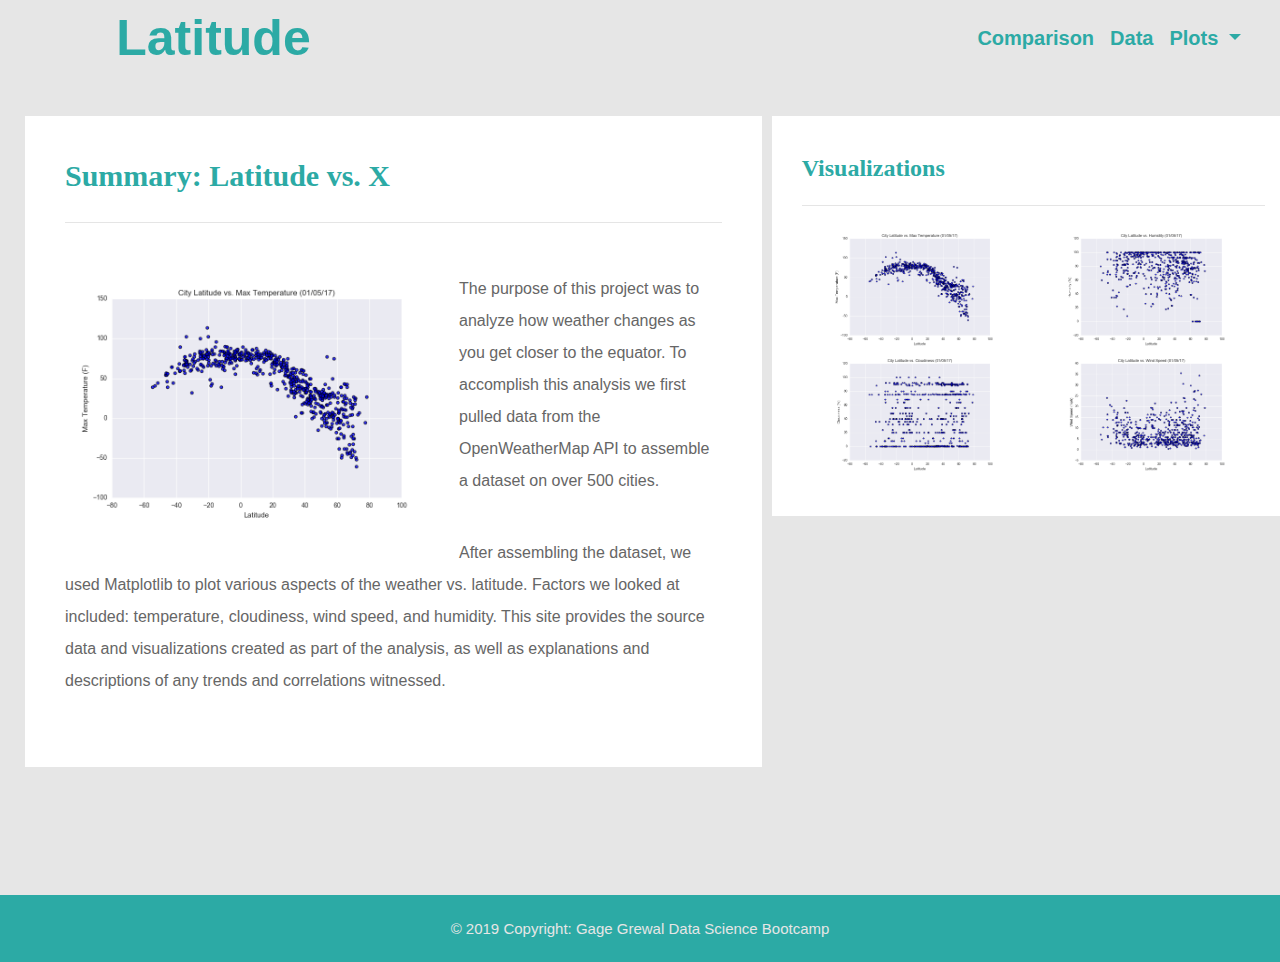
<file: index.html>
<!DOCTYPE html>
<html lang="us-en">

  <head>

    <!--encoding-->
    <meta charset="UTF-8">

    <!--page title-->
    <title>Web Visualization Latitude</title>

    <!--stylesheets-->
    <link rel="stylesheet" href="https://stackpath.bootstrapcdn.com/bootstrap/4.3.1/css/bootstrap.min.css" integrity="sha384-ggOyR0iXCbMQv3Xipma34MD+dH/1fQ784/j6cY/iJTQUOhcWr7x9JvoRxT2MZw1T" crossorigin="anonymous">
    <link rel="stylesheet" href="reset.css">
    <link rel="stylesheet" href="style.css">

  </head>

  <body>
  
    <!-- https://www.w3schools.com/bootstrap4/tryit.asp?filename=trybs_navbar_dropdown&stacked=h -->
  
    <nav class="navbar navbar-expand-sm">
      <div class="container-fluid">
        <a class="navbar-brand" href="index -2.html">Latitude</a>
        <button class="navbar-toggler" type="button" data-toggle="collapse" data-target="#navbarSupportedContent" aria-controls="navbarSupportedContent" aria-expanded="false" aria-label="Toggle navigation">
          <span class="navbar-toggler-icon"></span>
        </button>
        <!-- Links -->
        <div class="collapse navbar-collapse" id="navbarSupportedContent"></div>
        <ul class="navbar-nav mr-auto">

          <li class="nav-item">
            <a class="nav-link" href="comparison.html">Comparison</a>
          </li>
          <li class="nav-item">
            <a class="nav-link" href="data.html">Data</a>
          </li>

        <!-- Dropdown -->
          <li class="nav-item dropdown">
            <a class="nav-link dropdown-toggle" href="#" id="navbardrop" data-toggle="dropdown">
              Plots
            </a>
            <div class="dropdown-menu">
              <a class="dropdown-item" href="visualizations/Max_Temp.html">Max Temperature</a>
              <a class="dropdown-item" href="visualizations/Humidity.html">Humidity</a>
              <a class="dropdown-item" href="visualizations/Cloudiness.html">Cloudiness</a>
              <a class="dropdown-item" href="visualizations/Wind_Speed.html">Wind Speed</a>
            </div>
          </li>

        </ul>
      </div>
    </nav>  

    <!-- content -->
    <div class="content-container container-fluid">
      <div class="row">

        <!-- main content -->
        <main class="col-md-7 col-sm-12">
          <div class="main-padding">
            <h1 class="header">Summary: Latitude vs. X</h1>
            <hr>
            <section class="main-content">
              <img class="main-image" src="Resources/assets/images/Fig1.png" alt="max temperature vs latitude">
              <p>The purpose of this project was to analyze how weather changes as you get closer 
                to the equator. To accomplish this analysis we first pulled data from the 
                OpenWeatherMap API to assemble a dataset on over 500 cities.</p>
              <p>After assembling the dataset, we used Matplotlib to plot various aspects of the 
                weather vs. latitude.  Factors we looked at included: temperature, cloudiness, wind 
                speed, and humidity.  This site provides the source data and visualizations created 
                as part of the analysis, as well as explanations and descriptions of any trends 
                and correlations witnessed.</p>
            </section>
          </div>
        </main>

        <!-- side content -->
        <side class="col-md-5 col-sm-12">
          <div class="side-padding">
            <h2 class="header">Visualizations</h2>
            <hr>
            <section class="container-fluid">
              <div class="row side-row">
                <div class="col-md-6 col-sm-3">
                  <a href="visualizations/Max_Temp.html">
                    <img src="Resources/assets/images/Fig1.png" alt="max temperature vs latitude" class="side-image">
                  </a>
                </div>
                <div class="col-md-6 col-sm-3">
                  <a href="visualizations/Humidity.html">
                    <img src="Resources/assets/images/Fig2.png" alt="humidity vs latitude" class="side-image">
                  </a>
                </div>
                <div class="col-md-6 col-sm-3">
                  <a href="visualizations/Cloudiness.html">
                    <img src="Resources/assets/images/Fig3.png" alt="cloudiness vs latitude" class="side-image">
                  </a>
                </div>
                <div class="col-md-6 col-sm-3">
                  <a href="visualizations/Wind_Speed.html">
                    <img src="Resources/assets/images/Fig4.png" alt="wind speed vs latitude" class="side-image">
                  </a>
                </div>
              </div>
            </section>
          </div>
        </side>

      </div>
    </div>

    <!-- Footer -->
    <footer class="page-footer font-small">
      <!-- Copyright -->
      <div class="footer-copyright text-center py-3">© 2019 Copyright: Gage Grewal Data Science Bootcamp</a>
      </div>
    </footer>

  <!-- Optional JavaScript -->
  <!-- jQuery first, then Popper.js, then Bootstrap JS -->
  <script src="https://code.jquery.com/jquery-3.2.1.slim.min.js" integrity="sha384-KJ3o2DKtIkvYIK3UENzmM7KCkRr/rE9/Qpg6aAZGJwFDMVNA/GpGFF93hXpG5KkN" crossorigin="anonymous"></script>
  <script src="https://cdnjs.cloudflare.com/ajax/libs/popper.js/1.11.0/umd/popper.min.js" integrity="sha384-b/U6ypiBEHpOf/4+1nzFpr53nxSS+GLCkfwBdFNTxtclqqenISfwAzpKaMNFNmj4" crossorigin="anonymous"></script>
  <script src="https://maxcdn.bootstrapcdn.com/bootstrap/4.0.0-beta/js/bootstrap.min.js" integrity="sha384-h0AbiXch4ZDo7tp9hKZ4TsHbi047NrKGLO3SEJAg45jXxnGIfYzk4Si90RDIqNm1" crossorigin="anonymous"></script>

  </body>

</html>
</file>
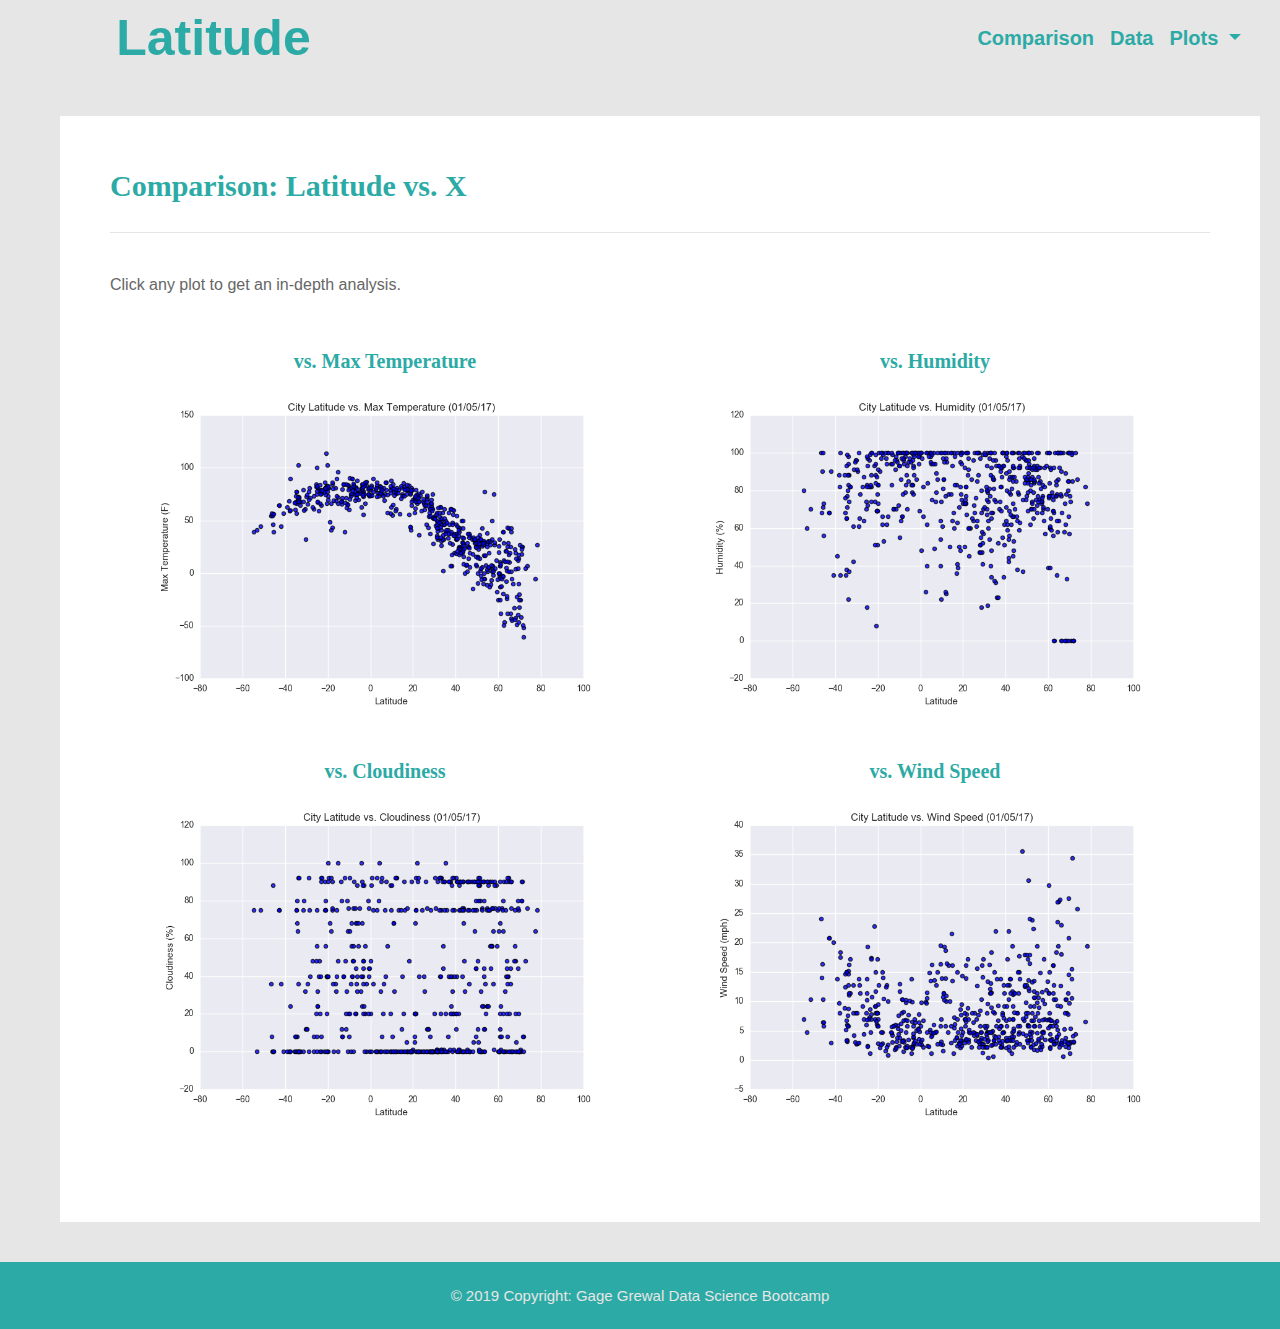
<file: comparison.html>
<!--Comparison Page-->

<!DOCTYPE html>
<html lang="us-en">

  <head>

    <!--encoding-->
    <meta charset="UTF-8">

    <!--page title-->
    <title>Web Visualization Latitude</title>

    <!--stylesheets-->
    <link rel="stylesheet" href="https://stackpath.bootstrapcdn.com/bootstrap/4.3.1/css/bootstrap.min.css" integrity="sha384-ggOyR0iXCbMQv3Xipma34MD+dH/1fQ784/j6cY/iJTQUOhcWr7x9JvoRxT2MZw1T" crossorigin="anonymous">
    <link rel="stylesheet" href="reset.css">
    <link rel="stylesheet" href="style.css">

  </head>

  <body>

    <!-- https://www.w3schools.com/bootstrap4/tryit.asp?filename=trybs_navbar_dropdown&stacked=h -->
  
    <nav class="navbar navbar-expand-sm">
      <div class="container-fluid">
        <a class="navbar-brand" href="index.html">Latitude</a>
        <button class="navbar-toggler" type="button" data-toggle="collapse" data-target="#navbarSupportedContent" aria-controls="navbarSupportedContent" aria-expanded="false" aria-label="Toggle navigation">
          <span class="navbar-toggler-icon"></span>
        </button>
        <!-- Links -->
        <div class="collapse navbar-collapse" id="navbarSupportedContent"></div>
        <ul class="navbar-nav mr-auto">

          <li class="nav-item">
            <a class="nav-link" href="comparison.html">Comparison</a>
          </li>
          <li class="nav-item">
            <a class="nav-link" href="data.html">Data</a>
          </li>

        <!-- Dropdown -->
          <li class="nav-item dropdown">
            <a class="nav-link dropdown-toggle" href="#" id="navbardrop" data-toggle="dropdown">
              Plots
            </a>
            <div class="dropdown-menu">
              <a class="dropdown-item" href="visualizations/Max_Temp.html">Max Temperature</a>
              <a class="dropdown-item" href="visualizations/Humidity.html">Humidity</a>
              <a class="dropdown-item" href="visualizations/Cloudiness.html">Cloudiness</a>
              <a class="dropdown-item" href="visualizations/Wind_Speed.html">Wind Speed</a>
            </div>
          </li>

        </ul>
      </div>
    </nav>  

    <!-- content -->
    <div class="content-container container-fluid">
      <div class="row">

        <!-- main content -->
        <main class="comparison-padding">
            
          <h1 class="header">Comparison: Latitude vs. X</h1>
          <hr>
          <p>Click any plot to get an in-depth analysis.</p>

          <section class="container-fluid">
              <div class="row main-row">
                
                <div class="col-md-6 col-sm-12">
                  <h3 class="header">vs. Max Temperature</h3>
                  <a href="visualizations/Max_Temp.html">
                    <img src="Resources/assets/images/Fig1.png" alt="max temperature vs latitude" class="side-image">
                  </a>

                </div>
                <div class="col-md-6 col-sm-12">
                  <h3 class="header">vs. Humidity</h3>
                  <a href="visualizations/Humidity.html">
                    <img src="Resources/assets/images/Fig2.png" alt="humidity vs latitude" class="side-image">
                  </a>

                </div>
                <div class="col-md-6 col-sm-12">
                  <h3 class="header">vs. Cloudiness</h3>
                  <a href="visualizations/Cloudiness.html">
                    <img src="Resources/assets/images/Fig3.png" alt="cloudiness vs latitude" class="side-image">
                  </a>
 
                </div>
                <div class="col-md-6 col-sm-12">
                  <h3 class="header">vs. Wind Speed</h3>
                  <a href="visualizations/Wind_Speed.html">
                    <img src="Resources/assets/images/Fig4.png" alt="wind speed vs latitude" class="side-image">
                  </a>
                </div>
              </div>
            </section>

        </main>

      </div>
    </div>

    <!-- Footer -->
    <footer class="page-footer font-small">
      <!-- Copyright -->
      <div class="footer-copyright text-center py-3">© 2019 Copyright: Gage Grewal Data Science Bootcamp</a>
      </div>
    </footer>

  <!-- Optional JavaScript -->
  <!-- jQuery first, then Popper.js, then Bootstrap JS -->
  <script src="https://code.jquery.com/jquery-3.2.1.slim.min.js" integrity="sha384-KJ3o2DKtIkvYIK3UENzmM7KCkRr/rE9/Qpg6aAZGJwFDMVNA/GpGFF93hXpG5KkN" crossorigin="anonymous"></script>
  <script src="https://cdnjs.cloudflare.com/ajax/libs/popper.js/1.11.0/umd/popper.min.js" integrity="sha384-b/U6ypiBEHpOf/4+1nzFpr53nxSS+GLCkfwBdFNTxtclqqenISfwAzpKaMNFNmj4" crossorigin="anonymous"></script>
  <script src="https://maxcdn.bootstrapcdn.com/bootstrap/4.0.0-beta/js/bootstrap.min.js" integrity="sha384-h0AbiXch4ZDo7tp9hKZ4TsHbi047NrKGLO3SEJAg45jXxnGIfYzk4Si90RDIqNm1" crossorigin="anonymous"></script>

  </body>

</html>
</file>
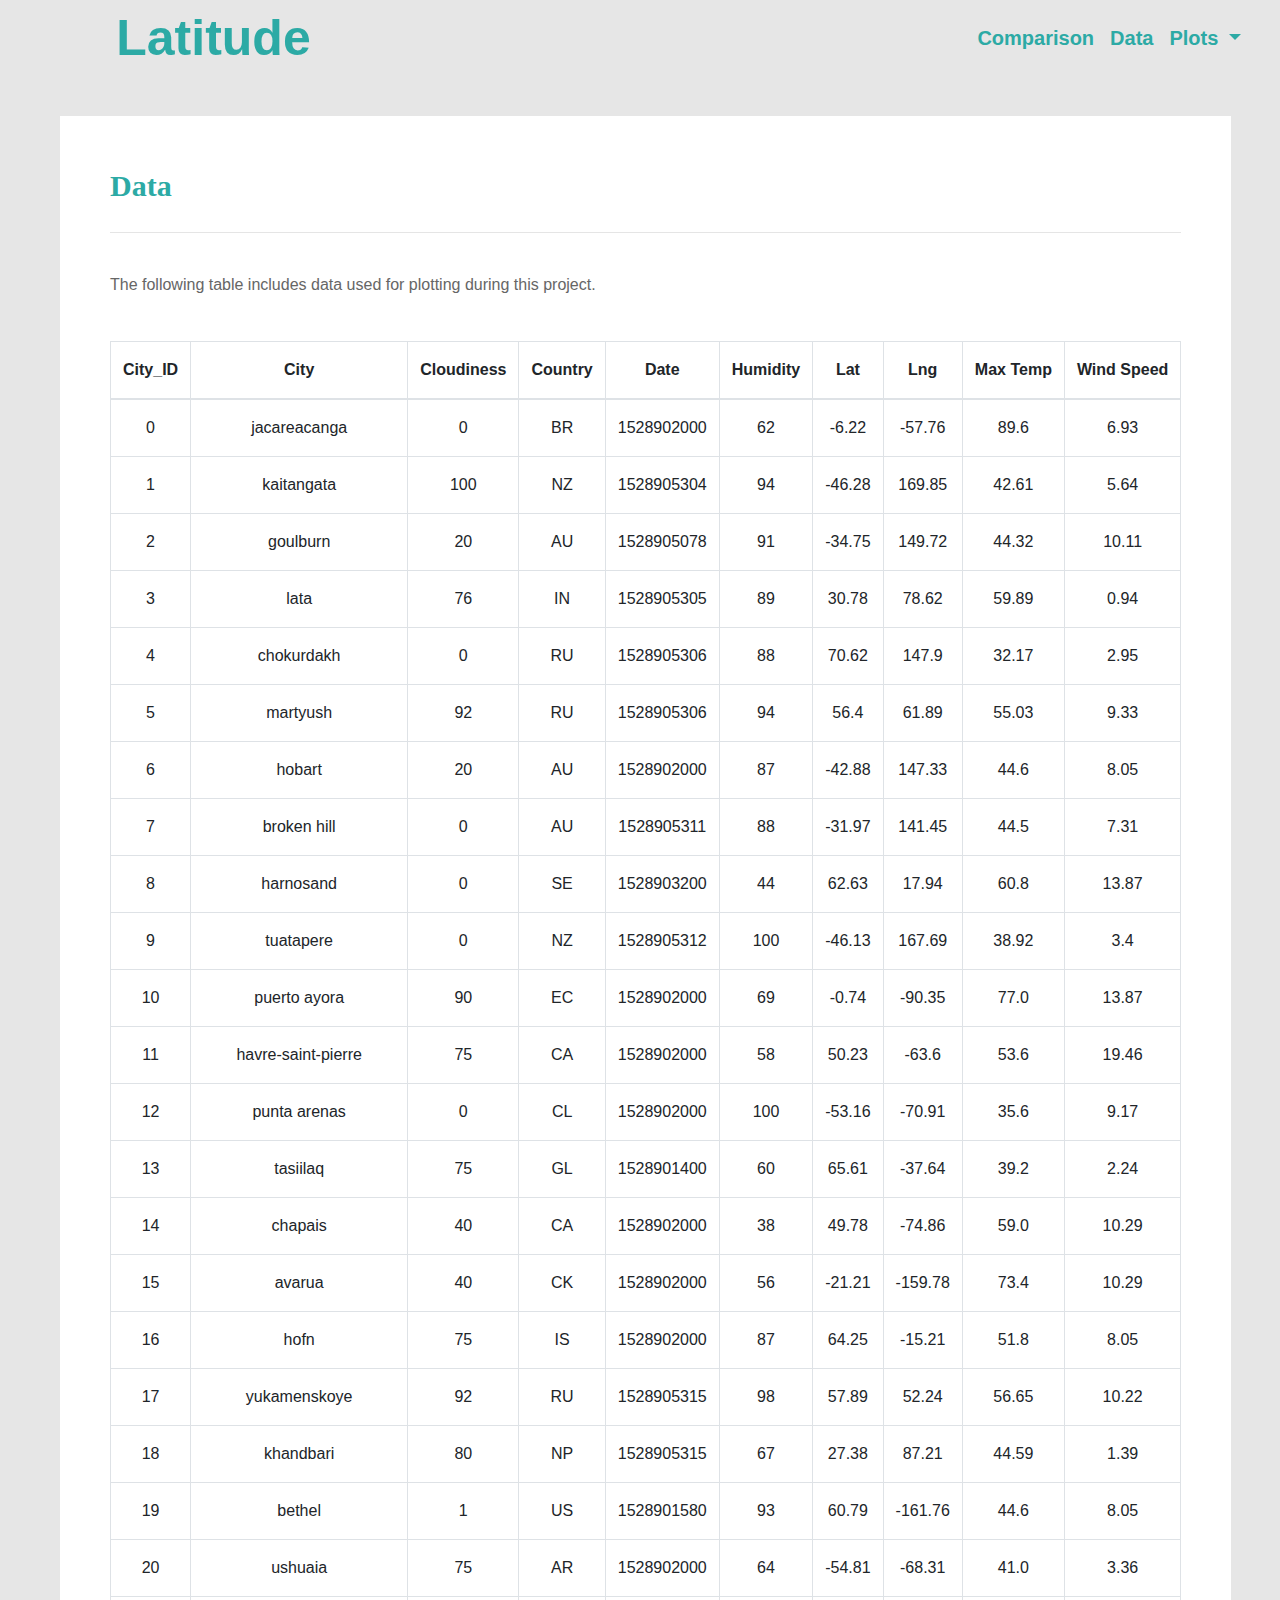
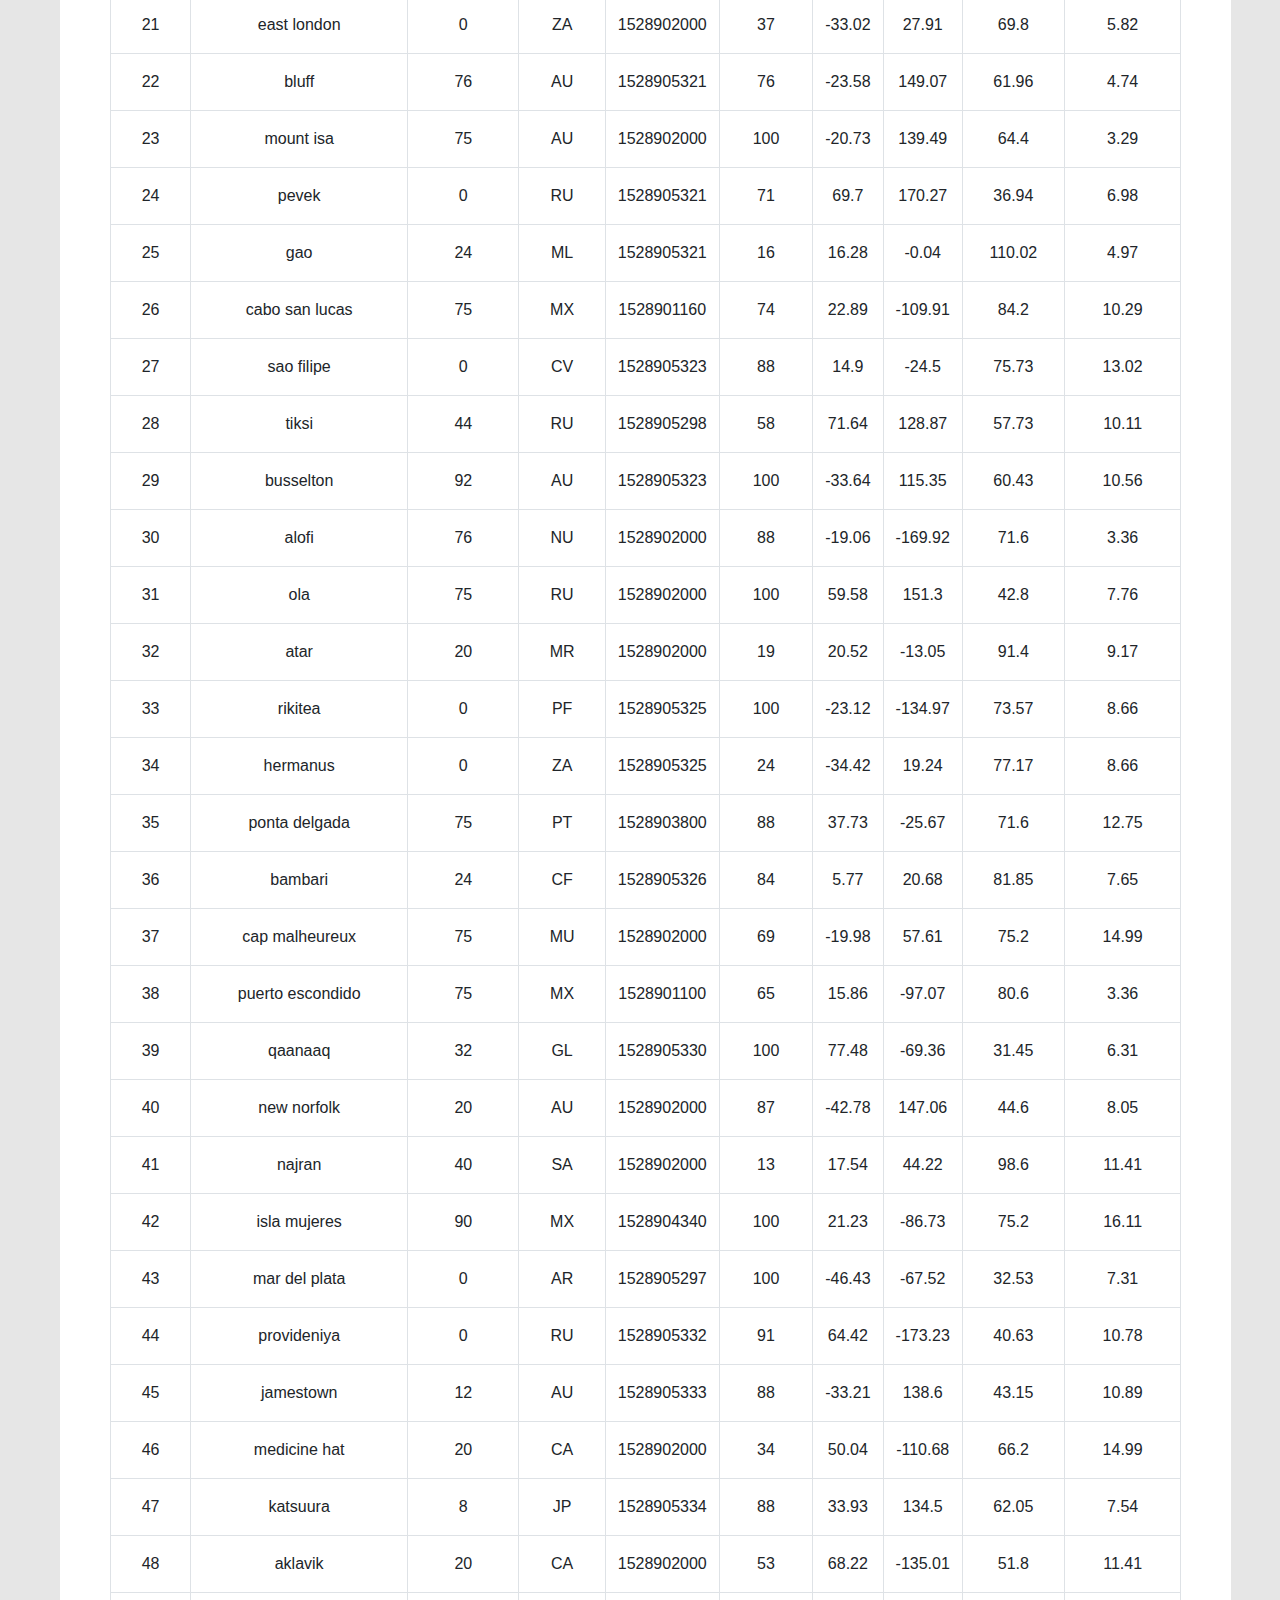
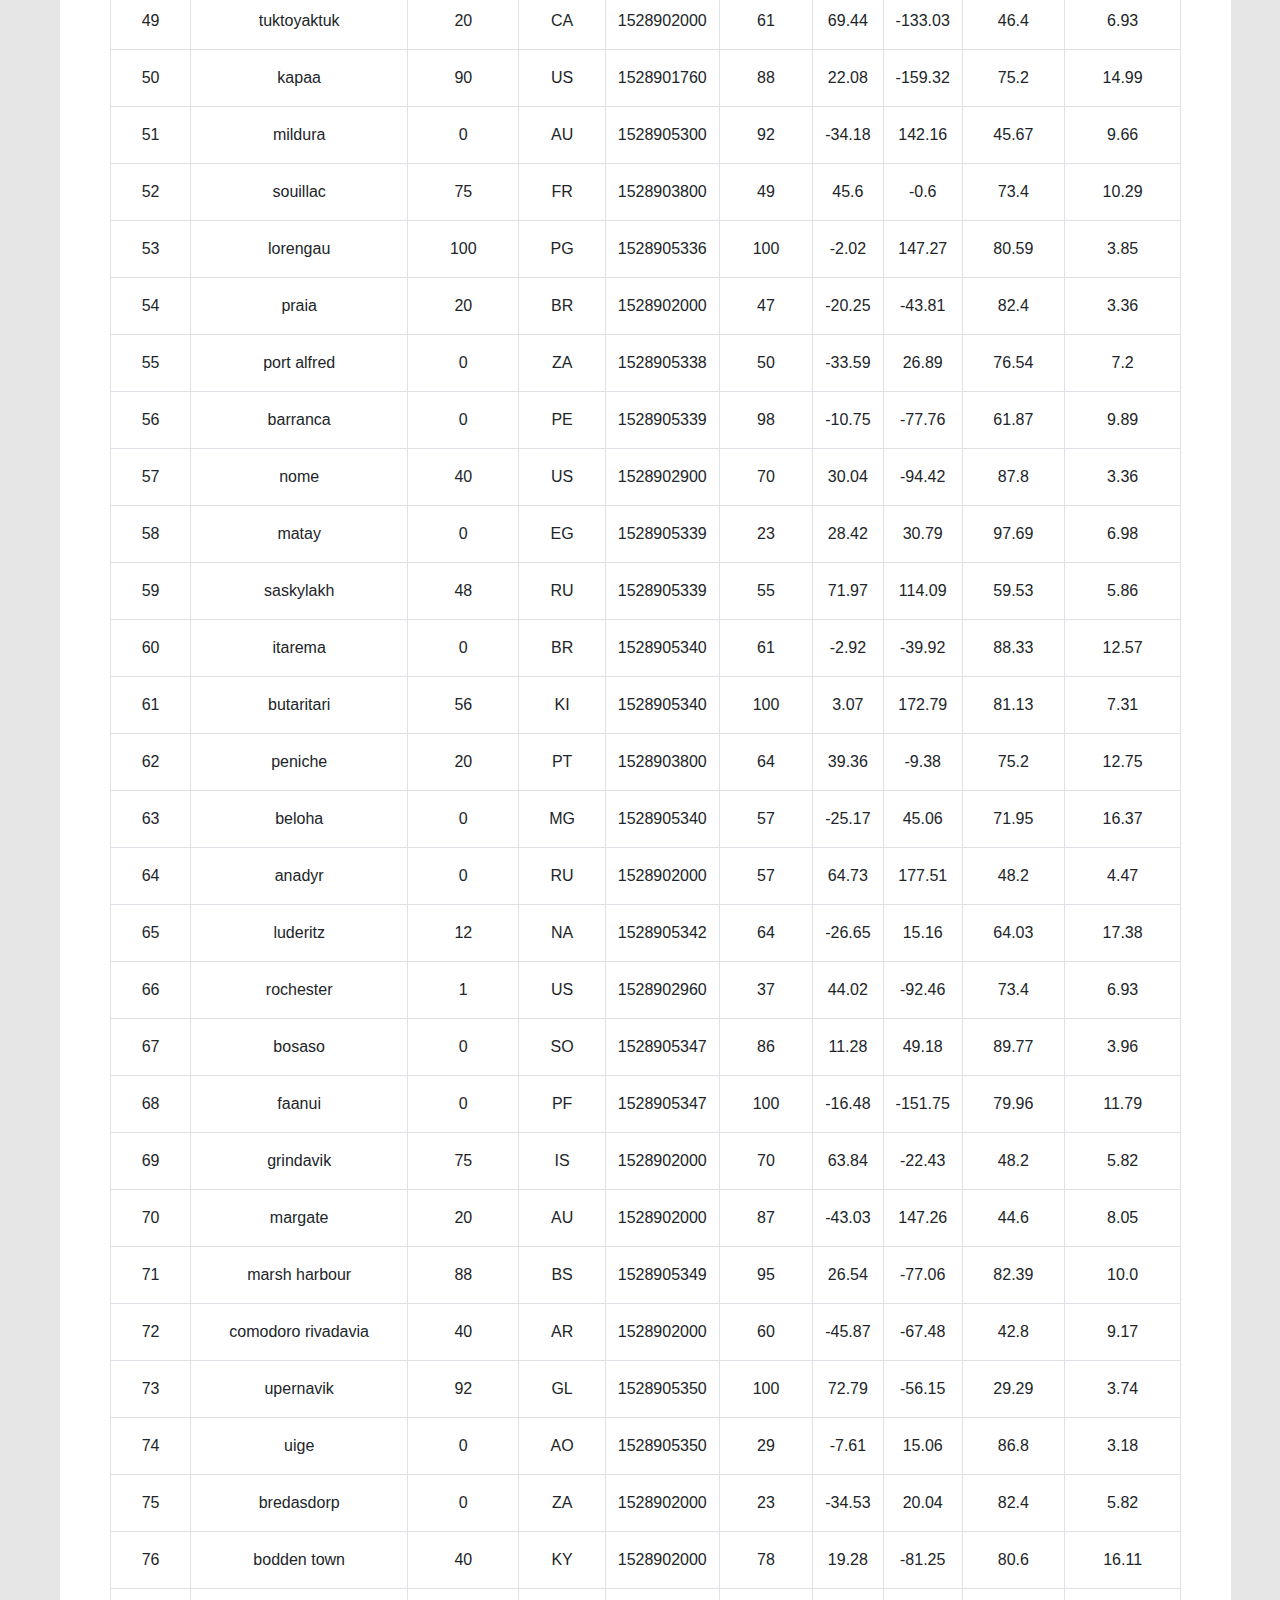
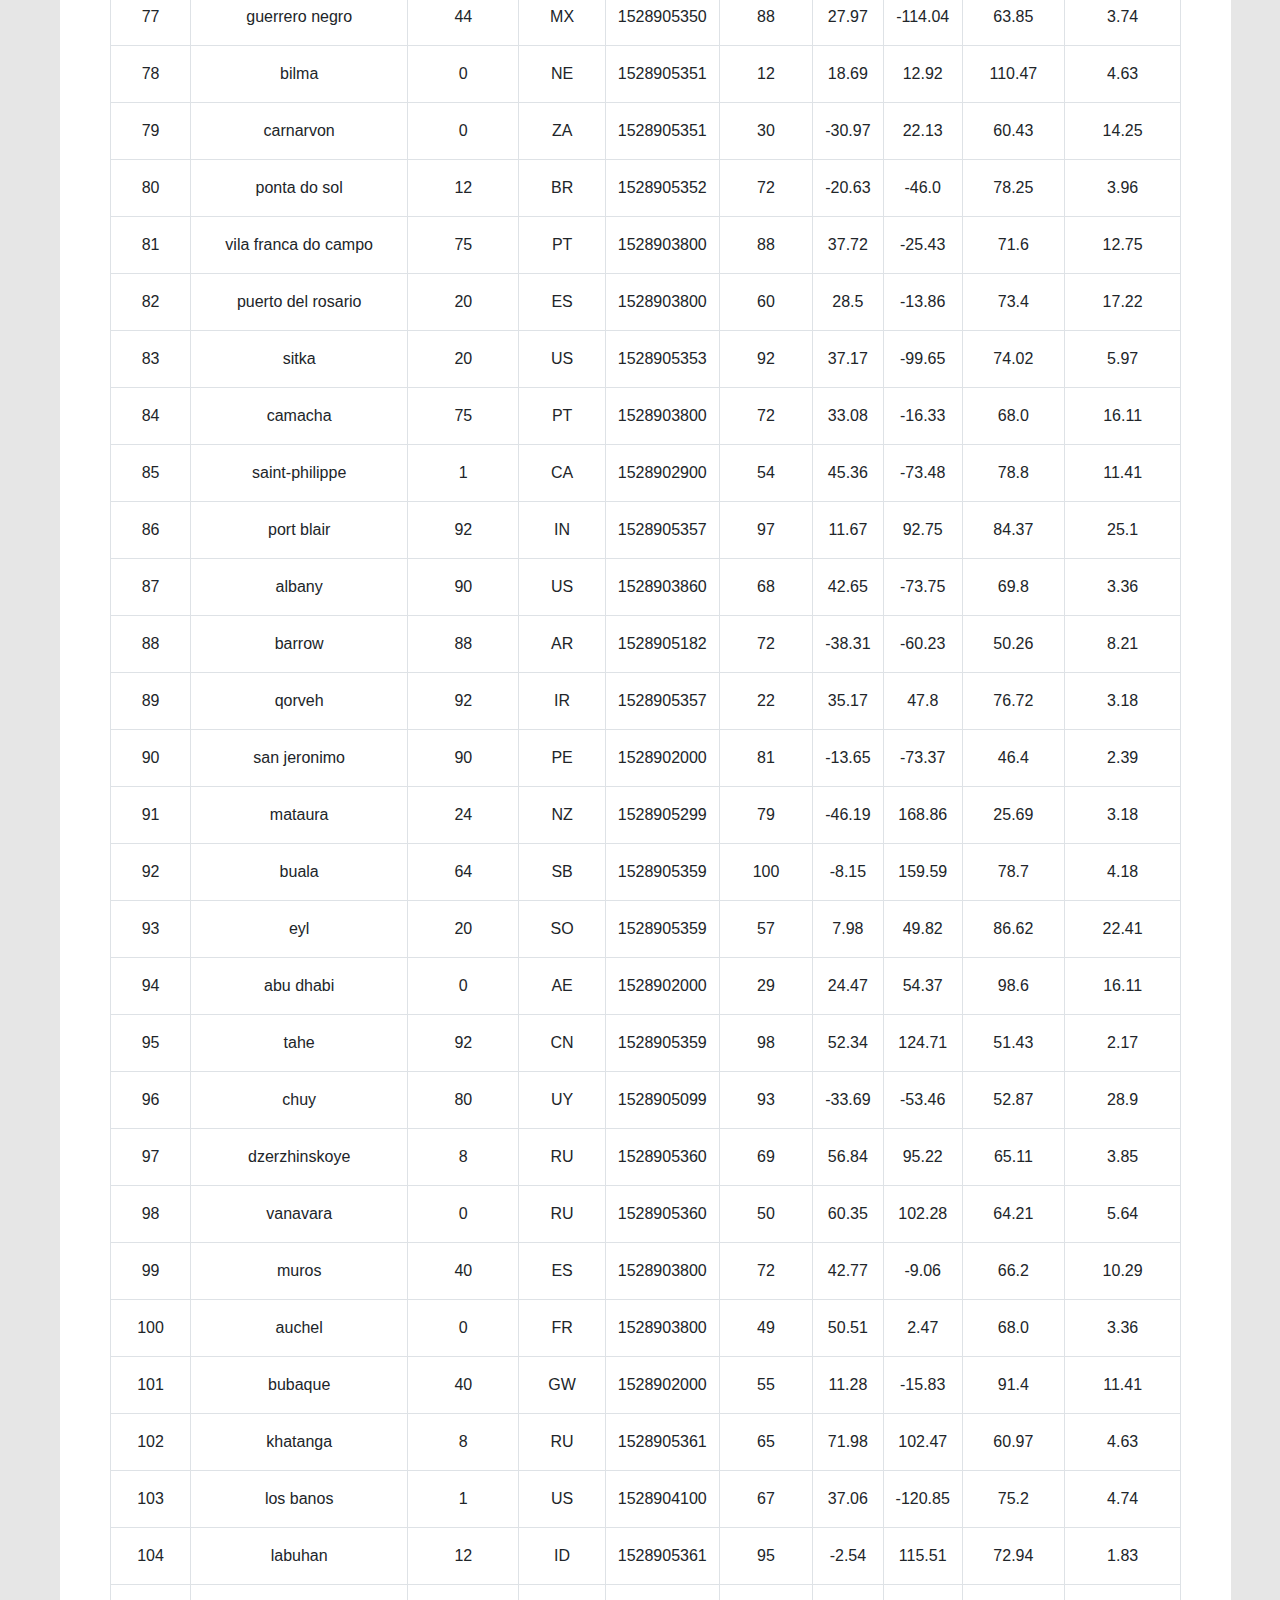
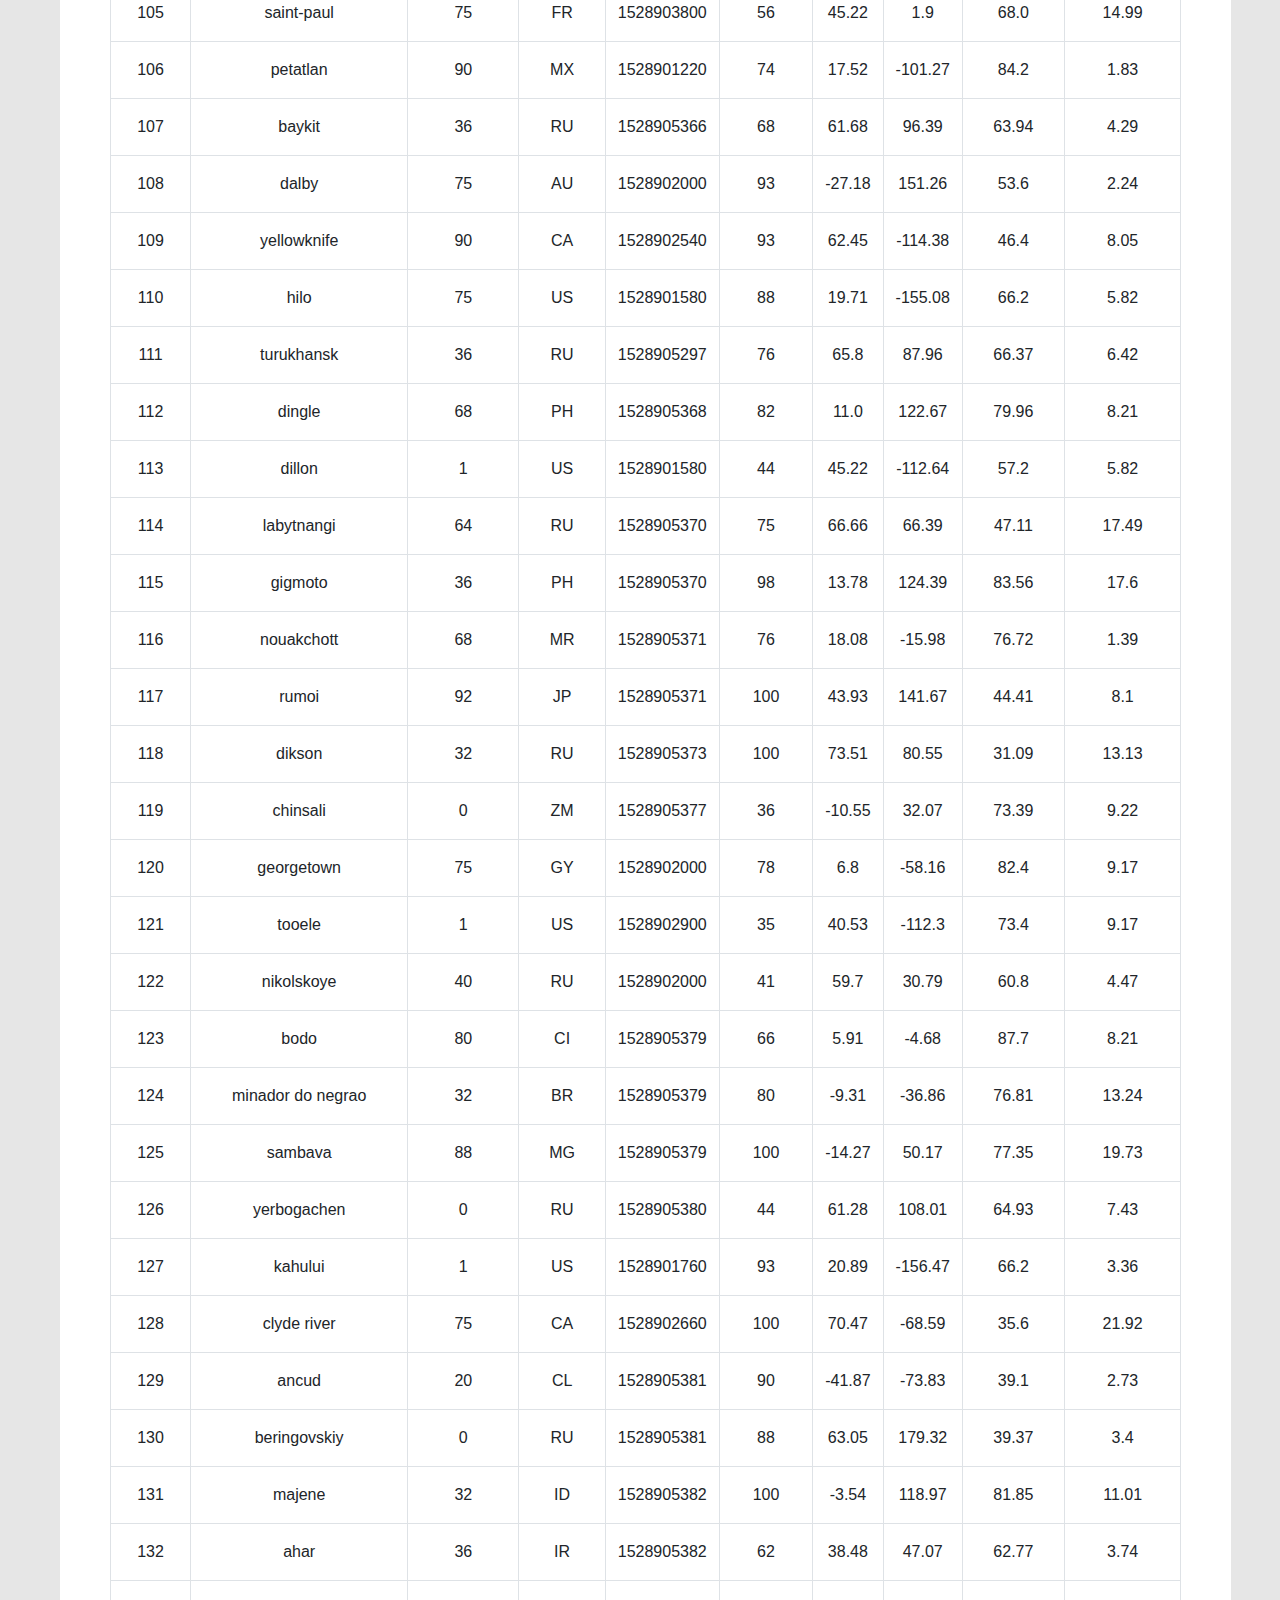
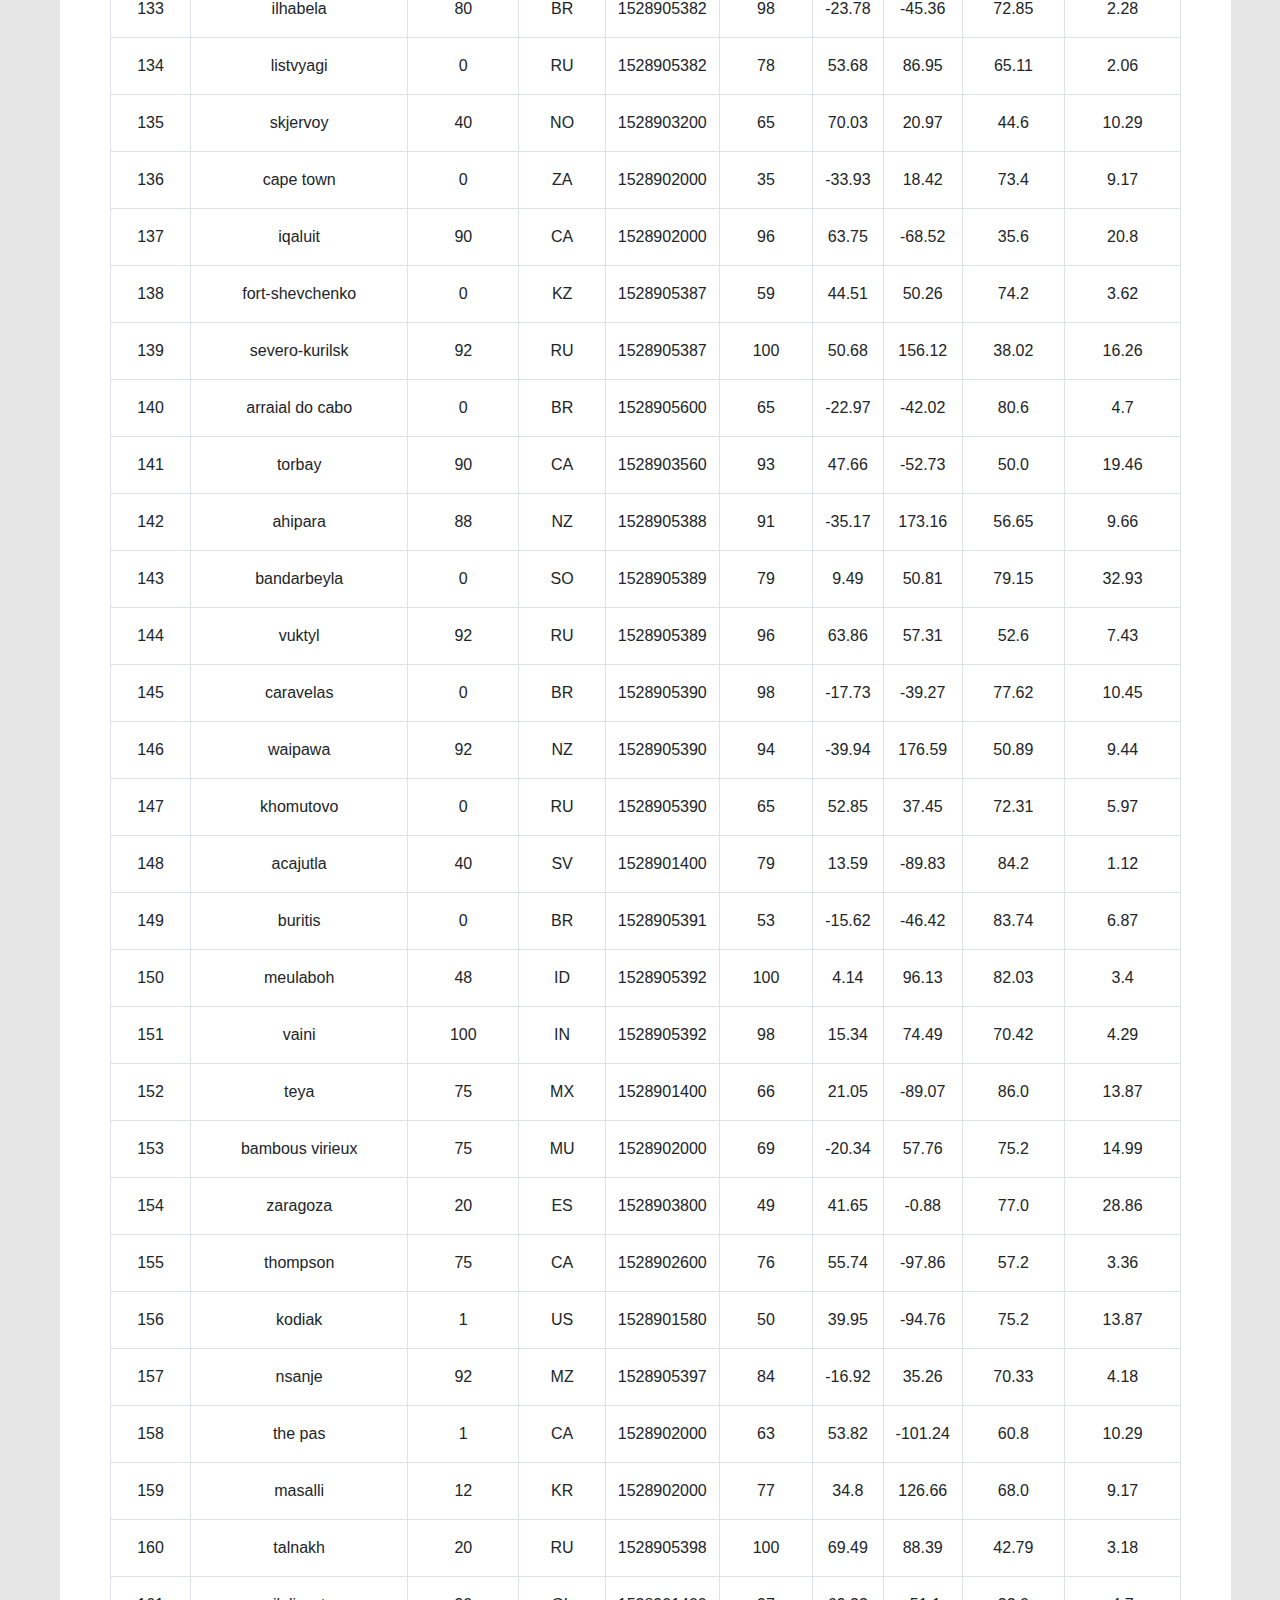
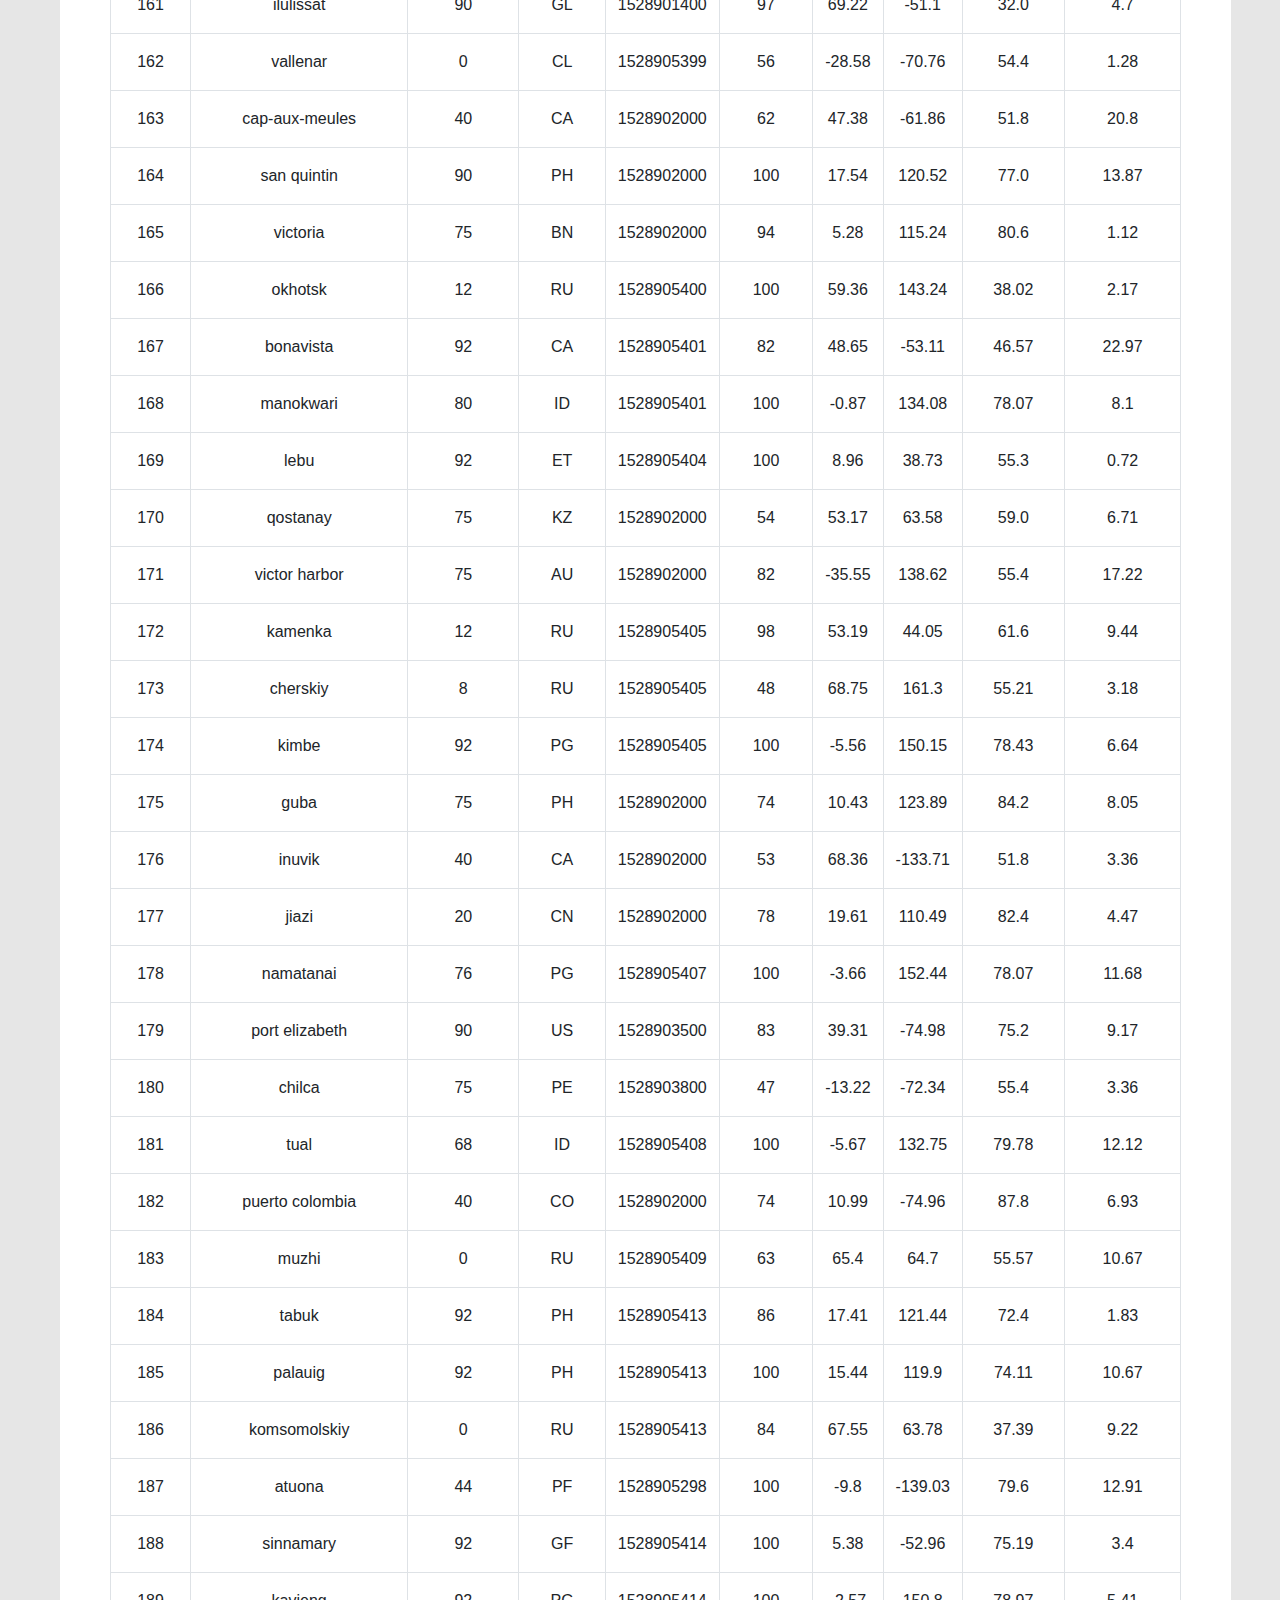
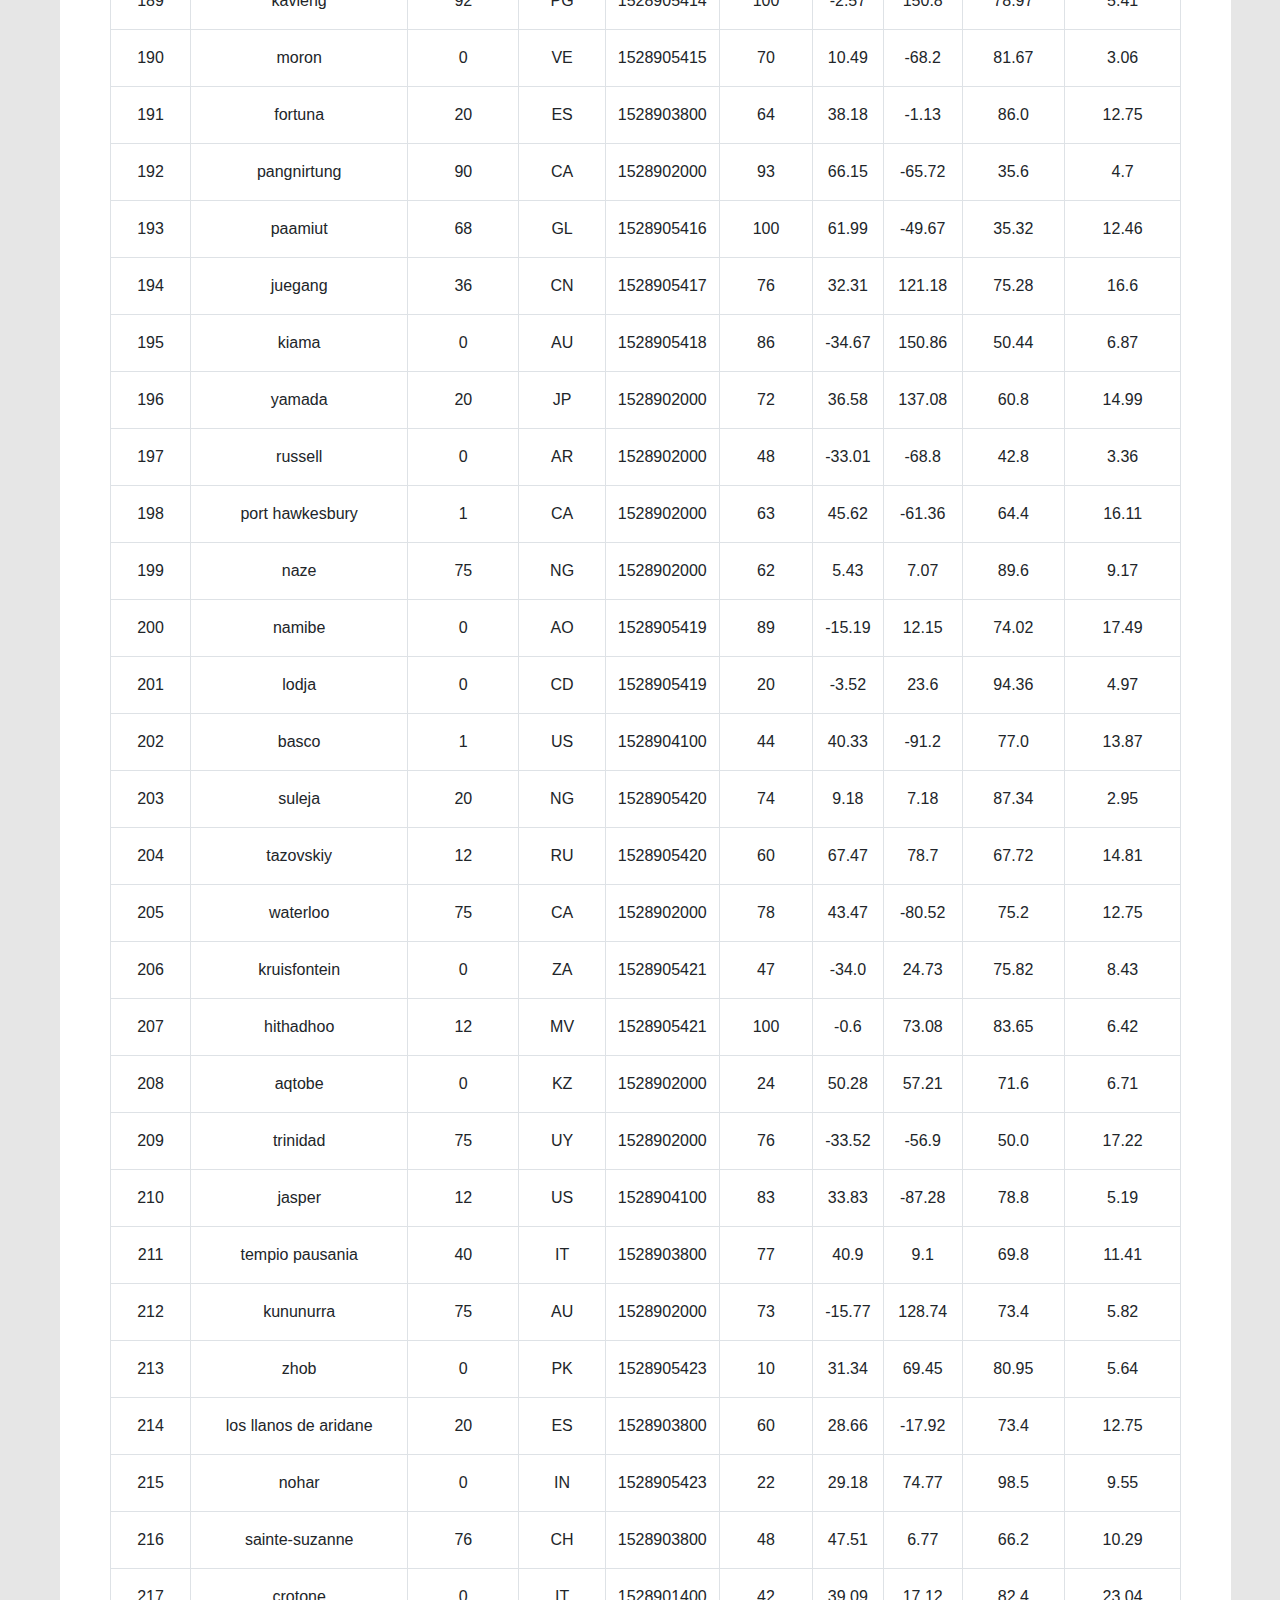
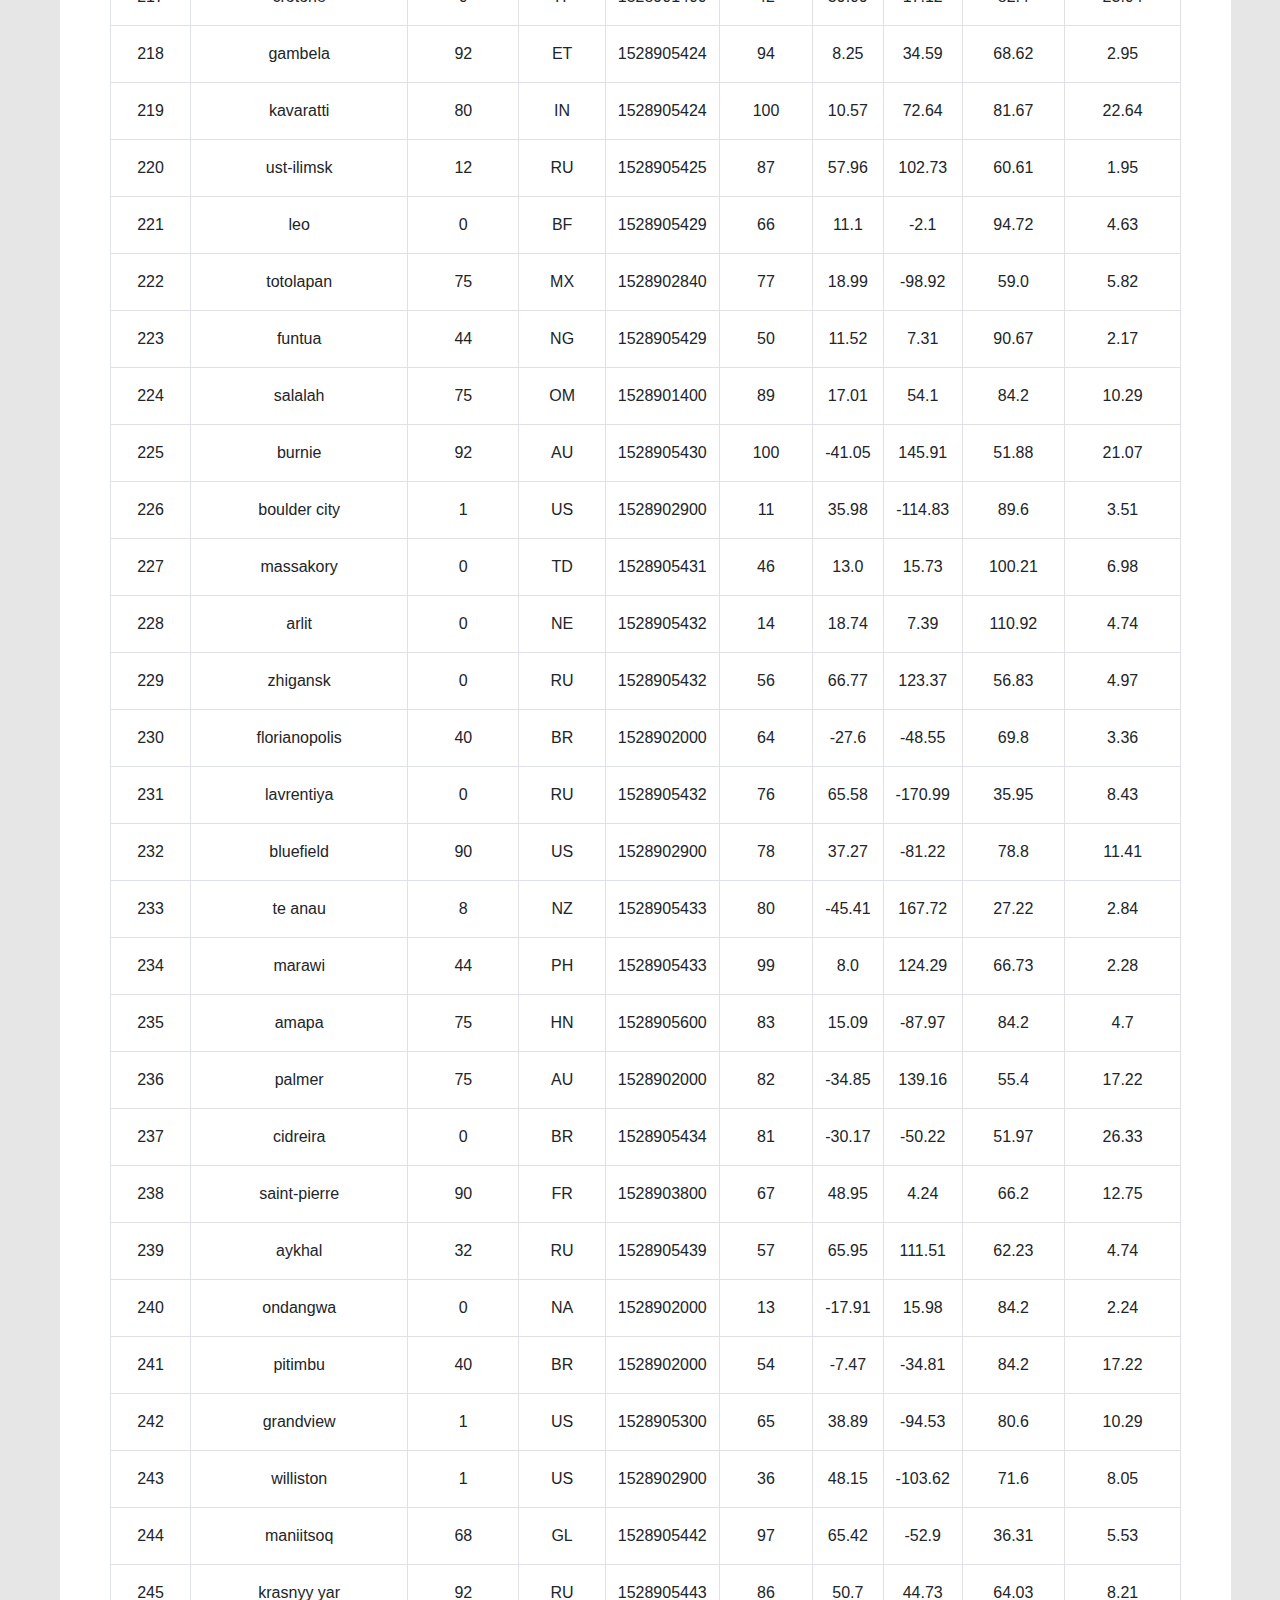
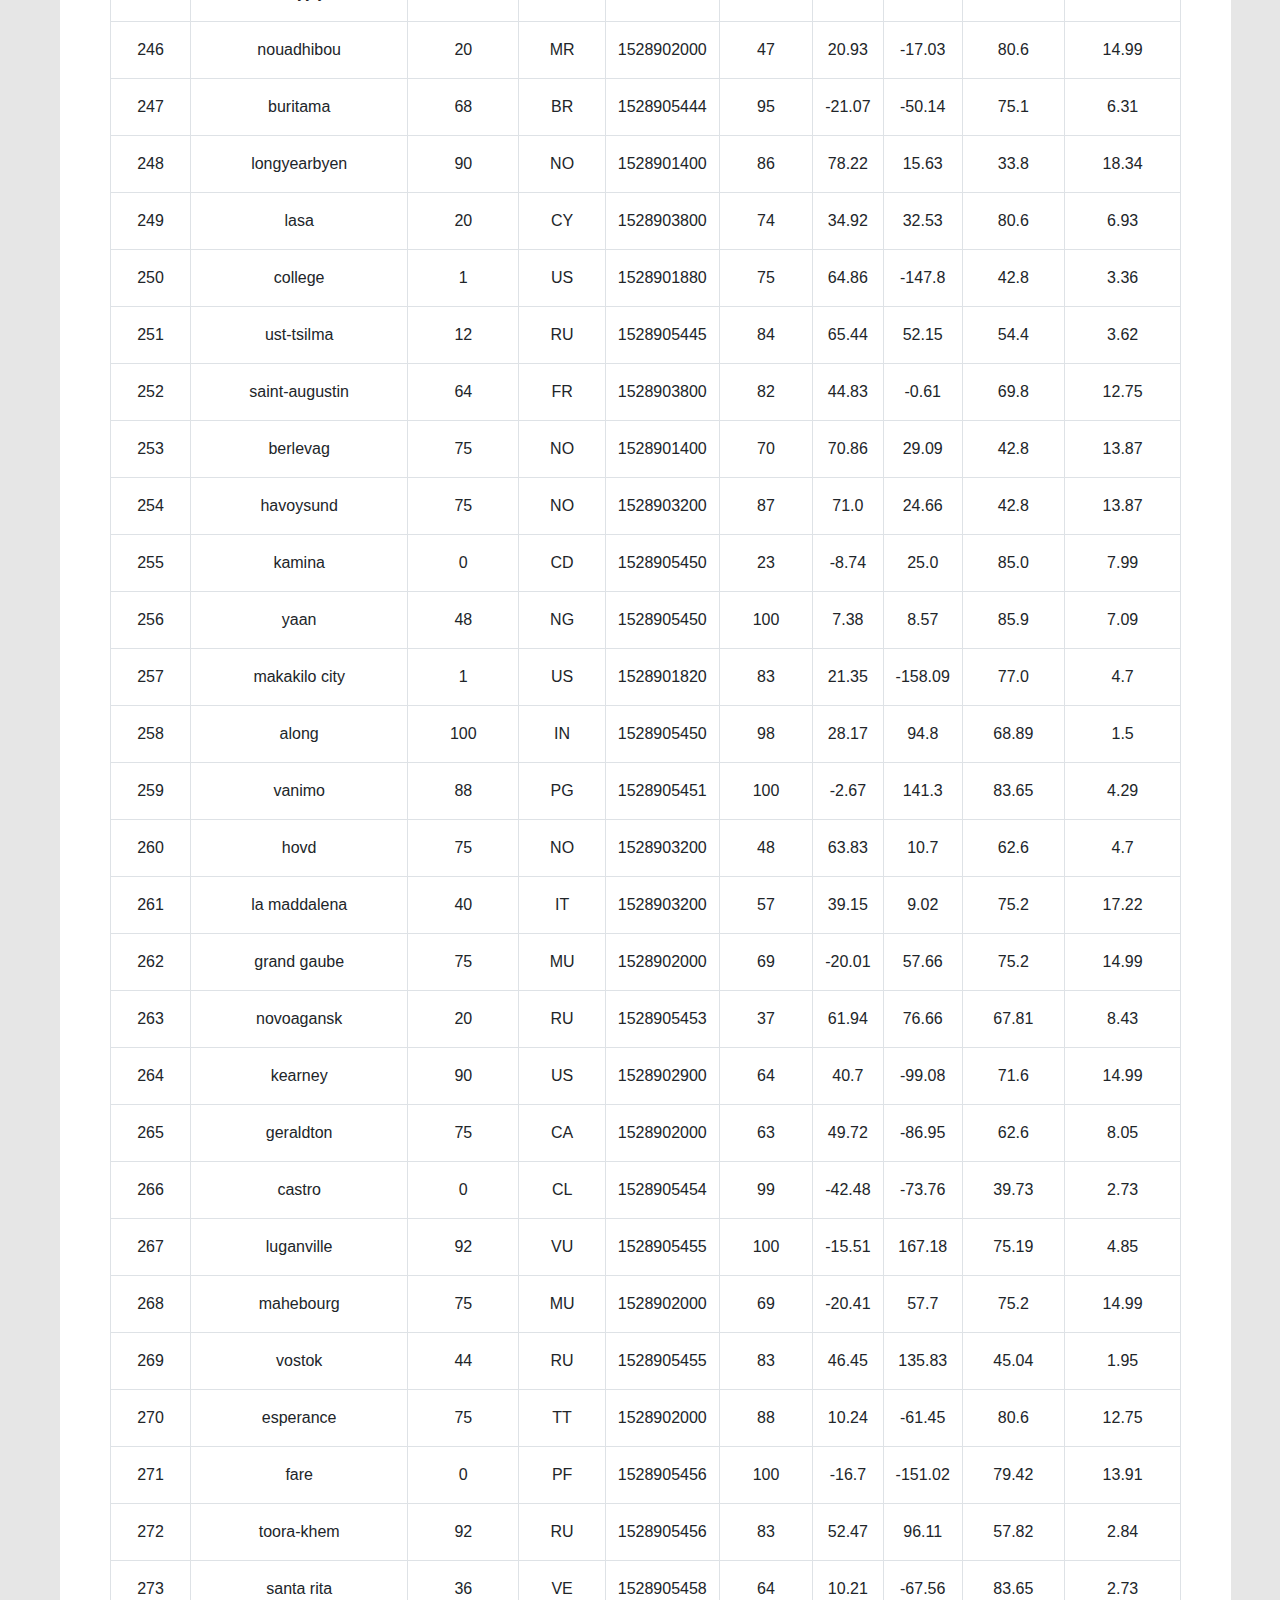
<file: data.html>
<!--Data Page-->

<!DOCTYPE html>
<html lang="us-en">

  <head>

    <!--encoding-->
    <meta charset="UTF-8">

    <!--page title-->
    <title>Web Visualization Latitude</title>

    <!--stylesheets-->
    <link rel="stylesheet" href="https://stackpath.bootstrapcdn.com/bootstrap/4.3.1/css/bootstrap.min.css" integrity="sha384-ggOyR0iXCbMQv3Xipma34MD+dH/1fQ784/j6cY/iJTQUOhcWr7x9JvoRxT2MZw1T" crossorigin="anonymous">
    <link rel="stylesheet" href="reset.css">
    <link rel="stylesheet" href="style.css">

  </head>

  <body>
  
    <!-- https://www.w3schools.com/bootstrap4/tryit.asp?filename=trybs_navbar_dropdown&stacked=h -->
  
    <nav class="navbar navbar-expand-sm">
      <div class="container-fluid">
        <a class="navbar-brand" href="index.html">Latitude</a>
        <button class="navbar-toggler" type="button" data-toggle="collapse" data-target="#navbarSupportedContent" aria-controls="navbarSupportedContent" aria-expanded="false" aria-label="Toggle navigation">
          <span class="navbar-toggler-icon"></span>
        </button>
        <!-- Links -->
        <div class="collapse navbar-collapse" id="navbarSupportedContent"></div>
        <ul class="navbar-nav mr-auto">

          <li class="nav-item">
            <a class="nav-link" href="comparison.html">Comparison</a>
          </li>
          <li class="nav-item">
            <a class="nav-link" href="data.html">Data</a>
          </li>

        <!-- Dropdown -->
          <li class="nav-item dropdown">
            <a class="nav-link dropdown-toggle" href="#" id="navbardrop" data-toggle="dropdown">
              Plots
            </a>
            <div class="dropdown-menu">
              <a class="dropdown-item" href="visualizations/Max_Temp.html">Max Temperature</a>
              <a class="dropdown-item" href="visualizations/Humidity.html">Humidity</a>
              <a class="dropdown-item" href="visualizations/Cloudiness.html">Cloudiness</a>
              <a class="dropdown-item" href="visualizations/Wind_Speed.html">Wind Speed</a>
            </div>
          </li>

        </ul>
      </div>
    </nav>  

    <!-- content -->
    <div class="content-container container-fluid">
      <div class="row">

        <!-- main content -->
        <main class="comparison-padding">
            
          <h1 class="header">Data</h1>
          <hr>
          <p>The following table includes data used for plotting during this project.</p>

          <!-- table copied from Resources/cities.html -->
          <div class="table-responsive table-padding">
               <table class="table table-bordered table-hover table-condensed">
                     <thead><tr><th title="Field #1">City_ID</th>
                     <th title="Field #2">City</th>
                     <th title="Field #3">Cloudiness</th>
                     <th title="Field #4">Country</th>
                     <th title="Field #5">Date</th>
                     <th title="Field #6">Humidity</th>
                     <th title="Field #7">Lat</th>
                     <th title="Field #8">Lng</th>
                     <th title="Field #9">Max Temp</th>
                     <th title="Field #10">Wind Speed</th>
                     </tr></thead>
                     <tbody><tr>
                     <td align="right">0</td>
                     <td>jacareacanga</td>
                     <td align="right">0</td>
                     <td>BR</td>
                     <td align="right">1528902000</td>
                     <td align="right">62</td>
                     <td align="right">-6.22</td>
                     <td align="right">-57.76</td>
                     <td align="right">89.6</td>
                     <td align="right">6.93</td>
                     </tr>
                     <tr>
                     <td align="right">1</td>
                     <td>kaitangata</td>
                     <td align="right">100</td>
                     <td>NZ</td>
                     <td align="right">1528905304</td>
                     <td align="right">94</td>
                     <td align="right">-46.28</td>
                     <td align="right">169.85</td>
                     <td align="right">42.61</td>
                     <td align="right">5.64</td>
                     </tr>
                     <tr>
                     <td align="right">2</td>
                     <td>goulburn</td>
                     <td align="right">20</td>
                     <td>AU</td>
                     <td align="right">1528905078</td>
                     <td align="right">91</td>
                     <td align="right">-34.75</td>
                     <td align="right">149.72</td>
                     <td align="right">44.32</td>
                     <td align="right">10.11</td>
                     </tr>
                     <tr>
                     <td align="right">3</td>
                     <td>lata</td>
                     <td align="right">76</td>
                     <td>IN</td>
                     <td align="right">1528905305</td>
                     <td align="right">89</td>
                     <td align="right">30.78</td>
                     <td align="right">78.62</td>
                     <td align="right">59.89</td>
                     <td align="right">0.94</td>
                     </tr>
                     <tr>
                     <td align="right">4</td>
                     <td>chokurdakh</td>
                     <td align="right">0</td>
                     <td>RU</td>
                     <td align="right">1528905306</td>
                     <td align="right">88</td>
                     <td align="right">70.62</td>
                     <td align="right">147.9</td>
                     <td align="right">32.17</td>
                     <td align="right">2.95</td>
                     </tr>
                     <tr>
                     <td align="right">5</td>
                     <td>martyush</td>
                     <td align="right">92</td>
                     <td>RU</td>
                     <td align="right">1528905306</td>
                     <td align="right">94</td>
                     <td align="right">56.4</td>
                     <td align="right">61.89</td>
                     <td align="right">55.03</td>
                     <td align="right">9.33</td>
                     </tr>
                     <tr>
                     <td align="right">6</td>
                     <td>hobart</td>
                     <td align="right">20</td>
                     <td>AU</td>
                     <td align="right">1528902000</td>
                     <td align="right">87</td>
                     <td align="right">-42.88</td>
                     <td align="right">147.33</td>
                     <td align="right">44.6</td>
                     <td align="right">8.05</td>
                     </tr>
                     <tr>
                     <td align="right">7</td>
                     <td>broken hill</td>
                     <td align="right">0</td>
                     <td>AU</td>
                     <td align="right">1528905311</td>
                     <td align="right">88</td>
                     <td align="right">-31.97</td>
                     <td align="right">141.45</td>
                     <td align="right">44.5</td>
                     <td align="right">7.31</td>
                     </tr>
                     <tr>
                     <td align="right">8</td>
                     <td>harnosand</td>
                     <td align="right">0</td>
                     <td>SE</td>
                     <td align="right">1528903200</td>
                     <td align="right">44</td>
                     <td align="right">62.63</td>
                     <td align="right">17.94</td>
                     <td align="right">60.8</td>
                     <td align="right">13.87</td>
                     </tr>
                     <tr>
                     <td align="right">9</td>
                     <td>tuatapere</td>
                     <td align="right">0</td>
                     <td>NZ</td>
                     <td align="right">1528905312</td>
                     <td align="right">100</td>
                     <td align="right">-46.13</td>
                     <td align="right">167.69</td>
                     <td align="right">38.92</td>
                     <td align="right">3.4</td>
                     </tr>
                     <tr>
                     <td align="right">10</td>
                     <td>puerto ayora</td>
                     <td align="right">90</td>
                     <td>EC</td>
                     <td align="right">1528902000</td>
                     <td align="right">69</td>
                     <td align="right">-0.74</td>
                     <td align="right">-90.35</td>
                     <td align="right">77.0</td>
                     <td align="right">13.87</td>
                     </tr>
                     <tr>
                     <td align="right">11</td>
                     <td>havre-saint-pierre</td>
                     <td align="right">75</td>
                     <td>CA</td>
                     <td align="right">1528902000</td>
                     <td align="right">58</td>
                     <td align="right">50.23</td>
                     <td align="right">-63.6</td>
                     <td align="right">53.6</td>
                     <td align="right">19.46</td>
                     </tr>
                     <tr>
                     <td align="right">12</td>
                     <td>punta arenas</td>
                     <td align="right">0</td>
                     <td>CL</td>
                     <td align="right">1528902000</td>
                     <td align="right">100</td>
                     <td align="right">-53.16</td>
                     <td align="right">-70.91</td>
                     <td align="right">35.6</td>
                     <td align="right">9.17</td>
                     </tr>
                     <tr>
                     <td align="right">13</td>
                     <td>tasiilaq</td>
                     <td align="right">75</td>
                     <td>GL</td>
                     <td align="right">1528901400</td>
                     <td align="right">60</td>
                     <td align="right">65.61</td>
                     <td align="right">-37.64</td>
                     <td align="right">39.2</td>
                     <td align="right">2.24</td>
                     </tr>
                     <tr>
                     <td align="right">14</td>
                     <td>chapais</td>
                     <td align="right">40</td>
                     <td>CA</td>
                     <td align="right">1528902000</td>
                     <td align="right">38</td>
                     <td align="right">49.78</td>
                     <td align="right">-74.86</td>
                     <td align="right">59.0</td>
                     <td align="right">10.29</td>
                     </tr>
                     <tr>
                     <td align="right">15</td>
                     <td>avarua</td>
                     <td align="right">40</td>
                     <td>CK</td>
                     <td align="right">1528902000</td>
                     <td align="right">56</td>
                     <td align="right">-21.21</td>
                     <td align="right">-159.78</td>
                     <td align="right">73.4</td>
                     <td align="right">10.29</td>
                     </tr>
                     <tr>
                     <td align="right">16</td>
                     <td>hofn</td>
                     <td align="right">75</td>
                     <td>IS</td>
                     <td align="right">1528902000</td>
                     <td align="right">87</td>
                     <td align="right">64.25</td>
                     <td align="right">-15.21</td>
                     <td align="right">51.8</td>
                     <td align="right">8.05</td>
                     </tr>
                     <tr>
                     <td align="right">17</td>
                     <td>yukamenskoye</td>
                     <td align="right">92</td>
                     <td>RU</td>
                     <td align="right">1528905315</td>
                     <td align="right">98</td>
                     <td align="right">57.89</td>
                     <td align="right">52.24</td>
                     <td align="right">56.65</td>
                     <td align="right">10.22</td>
                     </tr>
                     <tr>
                     <td align="right">18</td>
                     <td>khandbari</td>
                     <td align="right">80</td>
                     <td>NP</td>
                     <td align="right">1528905315</td>
                     <td align="right">67</td>
                     <td align="right">27.38</td>
                     <td align="right">87.21</td>
                     <td align="right">44.59</td>
                     <td align="right">1.39</td>
                     </tr>
                     <tr>
                     <td align="right">19</td>
                     <td>bethel</td>
                     <td align="right">1</td>
                     <td>US</td>
                     <td align="right">1528901580</td>
                     <td align="right">93</td>
                     <td align="right">60.79</td>
                     <td align="right">-161.76</td>
                     <td align="right">44.6</td>
                     <td align="right">8.05</td>
                     </tr>
                     <tr>
                     <td align="right">20</td>
                     <td>ushuaia</td>
                     <td align="right">75</td>
                     <td>AR</td>
                     <td align="right">1528902000</td>
                     <td align="right">64</td>
                     <td align="right">-54.81</td>
                     <td align="right">-68.31</td>
                     <td align="right">41.0</td>
                     <td align="right">3.36</td>
                     </tr>
                     <tr>
                     <td align="right">21</td>
                     <td>east london</td>
                     <td align="right">0</td>
                     <td>ZA</td>
                     <td align="right">1528902000</td>
                     <td align="right">37</td>
                     <td align="right">-33.02</td>
                     <td align="right">27.91</td>
                     <td align="right">69.8</td>
                     <td align="right">5.82</td>
                     </tr>
                     <tr>
                     <td align="right">22</td>
                     <td>bluff</td>
                     <td align="right">76</td>
                     <td>AU</td>
                     <td align="right">1528905321</td>
                     <td align="right">76</td>
                     <td align="right">-23.58</td>
                     <td align="right">149.07</td>
                     <td align="right">61.96</td>
                     <td align="right">4.74</td>
                     </tr>
                     <tr>
                     <td align="right">23</td>
                     <td>mount isa</td>
                     <td align="right">75</td>
                     <td>AU</td>
                     <td align="right">1528902000</td>
                     <td align="right">100</td>
                     <td align="right">-20.73</td>
                     <td align="right">139.49</td>
                     <td align="right">64.4</td>
                     <td align="right">3.29</td>
                     </tr>
                     <tr>
                     <td align="right">24</td>
                     <td>pevek</td>
                     <td align="right">0</td>
                     <td>RU</td>
                     <td align="right">1528905321</td>
                     <td align="right">71</td>
                     <td align="right">69.7</td>
                     <td align="right">170.27</td>
                     <td align="right">36.94</td>
                     <td align="right">6.98</td>
                     </tr>
                     <tr>
                     <td align="right">25</td>
                     <td>gao</td>
                     <td align="right">24</td>
                     <td>ML</td>
                     <td align="right">1528905321</td>
                     <td align="right">16</td>
                     <td align="right">16.28</td>
                     <td align="right">-0.04</td>
                     <td align="right">110.02</td>
                     <td align="right">4.97</td>
                     </tr>
                     <tr>
                     <td align="right">26</td>
                     <td>cabo san lucas</td>
                     <td align="right">75</td>
                     <td>MX</td>
                     <td align="right">1528901160</td>
                     <td align="right">74</td>
                     <td align="right">22.89</td>
                     <td align="right">-109.91</td>
                     <td align="right">84.2</td>
                     <td align="right">10.29</td>
                     </tr>
                     <tr>
                     <td align="right">27</td>
                     <td>sao filipe</td>
                     <td align="right">0</td>
                     <td>CV</td>
                     <td align="right">1528905323</td>
                     <td align="right">88</td>
                     <td align="right">14.9</td>
                     <td align="right">-24.5</td>
                     <td align="right">75.73</td>
                     <td align="right">13.02</td>
                     </tr>
                     <tr>
                     <td align="right">28</td>
                     <td>tiksi</td>
                     <td align="right">44</td>
                     <td>RU</td>
                     <td align="right">1528905298</td>
                     <td align="right">58</td>
                     <td align="right">71.64</td>
                     <td align="right">128.87</td>
                     <td align="right">57.73</td>
                     <td align="right">10.11</td>
                     </tr>
                     <tr>
                     <td align="right">29</td>
                     <td>busselton</td>
                     <td align="right">92</td>
                     <td>AU</td>
                     <td align="right">1528905323</td>
                     <td align="right">100</td>
                     <td align="right">-33.64</td>
                     <td align="right">115.35</td>
                     <td align="right">60.43</td>
                     <td align="right">10.56</td>
                     </tr>
                     <tr>
                     <td align="right">30</td>
                     <td>alofi</td>
                     <td align="right">76</td>
                     <td>NU</td>
                     <td align="right">1528902000</td>
                     <td align="right">88</td>
                     <td align="right">-19.06</td>
                     <td align="right">-169.92</td>
                     <td align="right">71.6</td>
                     <td align="right">3.36</td>
                     </tr>
                     <tr>
                     <td align="right">31</td>
                     <td>ola</td>
                     <td align="right">75</td>
                     <td>RU</td>
                     <td align="right">1528902000</td>
                     <td align="right">100</td>
                     <td align="right">59.58</td>
                     <td align="right">151.3</td>
                     <td align="right">42.8</td>
                     <td align="right">7.76</td>
                     </tr>
                     <tr>
                     <td align="right">32</td>
                     <td>atar</td>
                     <td align="right">20</td>
                     <td>MR</td>
                     <td align="right">1528902000</td>
                     <td align="right">19</td>
                     <td align="right">20.52</td>
                     <td align="right">-13.05</td>
                     <td align="right">91.4</td>
                     <td align="right">9.17</td>
                     </tr>
                     <tr>
                     <td align="right">33</td>
                     <td>rikitea</td>
                     <td align="right">0</td>
                     <td>PF</td>
                     <td align="right">1528905325</td>
                     <td align="right">100</td>
                     <td align="right">-23.12</td>
                     <td align="right">-134.97</td>
                     <td align="right">73.57</td>
                     <td align="right">8.66</td>
                     </tr>
                     <tr>
                     <td align="right">34</td>
                     <td>hermanus</td>
                     <td align="right">0</td>
                     <td>ZA</td>
                     <td align="right">1528905325</td>
                     <td align="right">24</td>
                     <td align="right">-34.42</td>
                     <td align="right">19.24</td>
                     <td align="right">77.17</td>
                     <td align="right">8.66</td>
                     </tr>
                     <tr>
                     <td align="right">35</td>
                     <td>ponta delgada</td>
                     <td align="right">75</td>
                     <td>PT</td>
                     <td align="right">1528903800</td>
                     <td align="right">88</td>
                     <td align="right">37.73</td>
                     <td align="right">-25.67</td>
                     <td align="right">71.6</td>
                     <td align="right">12.75</td>
                     </tr>
                     <tr>
                     <td align="right">36</td>
                     <td>bambari</td>
                     <td align="right">24</td>
                     <td>CF</td>
                     <td align="right">1528905326</td>
                     <td align="right">84</td>
                     <td align="right">5.77</td>
                     <td align="right">20.68</td>
                     <td align="right">81.85</td>
                     <td align="right">7.65</td>
                     </tr>
                     <tr>
                     <td align="right">37</td>
                     <td>cap malheureux</td>
                     <td align="right">75</td>
                     <td>MU</td>
                     <td align="right">1528902000</td>
                     <td align="right">69</td>
                     <td align="right">-19.98</td>
                     <td align="right">57.61</td>
                     <td align="right">75.2</td>
                     <td align="right">14.99</td>
                     </tr>
                     <tr>
                     <td align="right">38</td>
                     <td>puerto escondido</td>
                     <td align="right">75</td>
                     <td>MX</td>
                     <td align="right">1528901100</td>
                     <td align="right">65</td>
                     <td align="right">15.86</td>
                     <td align="right">-97.07</td>
                     <td align="right">80.6</td>
                     <td align="right">3.36</td>
                     </tr>
                     <tr>
                     <td align="right">39</td>
                     <td>qaanaaq</td>
                     <td align="right">32</td>
                     <td>GL</td>
                     <td align="right">1528905330</td>
                     <td align="right">100</td>
                     <td align="right">77.48</td>
                     <td align="right">-69.36</td>
                     <td align="right">31.45</td>
                     <td align="right">6.31</td>
                     </tr>
                     <tr>
                     <td align="right">40</td>
                     <td>new norfolk</td>
                     <td align="right">20</td>
                     <td>AU</td>
                     <td align="right">1528902000</td>
                     <td align="right">87</td>
                     <td align="right">-42.78</td>
                     <td align="right">147.06</td>
                     <td align="right">44.6</td>
                     <td align="right">8.05</td>
                     </tr>
                     <tr>
                     <td align="right">41</td>
                     <td>najran</td>
                     <td align="right">40</td>
                     <td>SA</td>
                     <td align="right">1528902000</td>
                     <td align="right">13</td>
                     <td align="right">17.54</td>
                     <td align="right">44.22</td>
                     <td align="right">98.6</td>
                     <td align="right">11.41</td>
                     </tr>
                     <tr>
                     <td align="right">42</td>
                     <td>isla mujeres</td>
                     <td align="right">90</td>
                     <td>MX</td>
                     <td align="right">1528904340</td>
                     <td align="right">100</td>
                     <td align="right">21.23</td>
                     <td align="right">-86.73</td>
                     <td align="right">75.2</td>
                     <td align="right">16.11</td>
                     </tr>
                     <tr>
                     <td align="right">43</td>
                     <td>mar del plata</td>
                     <td align="right">0</td>
                     <td>AR</td>
                     <td align="right">1528905297</td>
                     <td align="right">100</td>
                     <td align="right">-46.43</td>
                     <td align="right">-67.52</td>
                     <td align="right">32.53</td>
                     <td align="right">7.31</td>
                     </tr>
                     <tr>
                     <td align="right">44</td>
                     <td>provideniya</td>
                     <td align="right">0</td>
                     <td>RU</td>
                     <td align="right">1528905332</td>
                     <td align="right">91</td>
                     <td align="right">64.42</td>
                     <td align="right">-173.23</td>
                     <td align="right">40.63</td>
                     <td align="right">10.78</td>
                     </tr>
                     <tr>
                     <td align="right">45</td>
                     <td>jamestown</td>
                     <td align="right">12</td>
                     <td>AU</td>
                     <td align="right">1528905333</td>
                     <td align="right">88</td>
                     <td align="right">-33.21</td>
                     <td align="right">138.6</td>
                     <td align="right">43.15</td>
                     <td align="right">10.89</td>
                     </tr>
                     <tr>
                     <td align="right">46</td>
                     <td>medicine hat</td>
                     <td align="right">20</td>
                     <td>CA</td>
                     <td align="right">1528902000</td>
                     <td align="right">34</td>
                     <td align="right">50.04</td>
                     <td align="right">-110.68</td>
                     <td align="right">66.2</td>
                     <td align="right">14.99</td>
                     </tr>
                     <tr>
                     <td align="right">47</td>
                     <td>katsuura</td>
                     <td align="right">8</td>
                     <td>JP</td>
                     <td align="right">1528905334</td>
                     <td align="right">88</td>
                     <td align="right">33.93</td>
                     <td align="right">134.5</td>
                     <td align="right">62.05</td>
                     <td align="right">7.54</td>
                     </tr>
                     <tr>
                     <td align="right">48</td>
                     <td>aklavik</td>
                     <td align="right">20</td>
                     <td>CA</td>
                     <td align="right">1528902000</td>
                     <td align="right">53</td>
                     <td align="right">68.22</td>
                     <td align="right">-135.01</td>
                     <td align="right">51.8</td>
                     <td align="right">11.41</td>
                     </tr>
                     <tr>
                     <td align="right">49</td>
                     <td>tuktoyaktuk</td>
                     <td align="right">20</td>
                     <td>CA</td>
                     <td align="right">1528902000</td>
                     <td align="right">61</td>
                     <td align="right">69.44</td>
                     <td align="right">-133.03</td>
                     <td align="right">46.4</td>
                     <td align="right">6.93</td>
                     </tr>
                     <tr>
                     <td align="right">50</td>
                     <td>kapaa</td>
                     <td align="right">90</td>
                     <td>US</td>
                     <td align="right">1528901760</td>
                     <td align="right">88</td>
                     <td align="right">22.08</td>
                     <td align="right">-159.32</td>
                     <td align="right">75.2</td>
                     <td align="right">14.99</td>
                     </tr>
                     <tr>
                     <td align="right">51</td>
                     <td>mildura</td>
                     <td align="right">0</td>
                     <td>AU</td>
                     <td align="right">1528905300</td>
                     <td align="right">92</td>
                     <td align="right">-34.18</td>
                     <td align="right">142.16</td>
                     <td align="right">45.67</td>
                     <td align="right">9.66</td>
                     </tr>
                     <tr>
                     <td align="right">52</td>
                     <td>souillac</td>
                     <td align="right">75</td>
                     <td>FR</td>
                     <td align="right">1528903800</td>
                     <td align="right">49</td>
                     <td align="right">45.6</td>
                     <td align="right">-0.6</td>
                     <td align="right">73.4</td>
                     <td align="right">10.29</td>
                     </tr>
                     <tr>
                     <td align="right">53</td>
                     <td>lorengau</td>
                     <td align="right">100</td>
                     <td>PG</td>
                     <td align="right">1528905336</td>
                     <td align="right">100</td>
                     <td align="right">-2.02</td>
                     <td align="right">147.27</td>
                     <td align="right">80.59</td>
                     <td align="right">3.85</td>
                     </tr>
                     <tr>
                     <td align="right">54</td>
                     <td>praia</td>
                     <td align="right">20</td>
                     <td>BR</td>
                     <td align="right">1528902000</td>
                     <td align="right">47</td>
                     <td align="right">-20.25</td>
                     <td align="right">-43.81</td>
                     <td align="right">82.4</td>
                     <td align="right">3.36</td>
                     </tr>
                     <tr>
                     <td align="right">55</td>
                     <td>port alfred</td>
                     <td align="right">0</td>
                     <td>ZA</td>
                     <td align="right">1528905338</td>
                     <td align="right">50</td>
                     <td align="right">-33.59</td>
                     <td align="right">26.89</td>
                     <td align="right">76.54</td>
                     <td align="right">7.2</td>
                     </tr>
                     <tr>
                     <td align="right">56</td>
                     <td>barranca</td>
                     <td align="right">0</td>
                     <td>PE</td>
                     <td align="right">1528905339</td>
                     <td align="right">98</td>
                     <td align="right">-10.75</td>
                     <td align="right">-77.76</td>
                     <td align="right">61.87</td>
                     <td align="right">9.89</td>
                     </tr>
                     <tr>
                     <td align="right">57</td>
                     <td>nome</td>
                     <td align="right">40</td>
                     <td>US</td>
                     <td align="right">1528902900</td>
                     <td align="right">70</td>
                     <td align="right">30.04</td>
                     <td align="right">-94.42</td>
                     <td align="right">87.8</td>
                     <td align="right">3.36</td>
                     </tr>
                     <tr>
                     <td align="right">58</td>
                     <td>matay</td>
                     <td align="right">0</td>
                     <td>EG</td>
                     <td align="right">1528905339</td>
                     <td align="right">23</td>
                     <td align="right">28.42</td>
                     <td align="right">30.79</td>
                     <td align="right">97.69</td>
                     <td align="right">6.98</td>
                     </tr>
                     <tr>
                     <td align="right">59</td>
                     <td>saskylakh</td>
                     <td align="right">48</td>
                     <td>RU</td>
                     <td align="right">1528905339</td>
                     <td align="right">55</td>
                     <td align="right">71.97</td>
                     <td align="right">114.09</td>
                     <td align="right">59.53</td>
                     <td align="right">5.86</td>
                     </tr>
                     <tr>
                     <td align="right">60</td>
                     <td>itarema</td>
                     <td align="right">0</td>
                     <td>BR</td>
                     <td align="right">1528905340</td>
                     <td align="right">61</td>
                     <td align="right">-2.92</td>
                     <td align="right">-39.92</td>
                     <td align="right">88.33</td>
                     <td align="right">12.57</td>
                     </tr>
                     <tr>
                     <td align="right">61</td>
                     <td>butaritari</td>
                     <td align="right">56</td>
                     <td>KI</td>
                     <td align="right">1528905340</td>
                     <td align="right">100</td>
                     <td align="right">3.07</td>
                     <td align="right">172.79</td>
                     <td align="right">81.13</td>
                     <td align="right">7.31</td>
                     </tr>
                     <tr>
                     <td align="right">62</td>
                     <td>peniche</td>
                     <td align="right">20</td>
                     <td>PT</td>
                     <td align="right">1528903800</td>
                     <td align="right">64</td>
                     <td align="right">39.36</td>
                     <td align="right">-9.38</td>
                     <td align="right">75.2</td>
                     <td align="right">12.75</td>
                     </tr>
                     <tr>
                     <td align="right">63</td>
                     <td>beloha</td>
                     <td align="right">0</td>
                     <td>MG</td>
                     <td align="right">1528905340</td>
                     <td align="right">57</td>
                     <td align="right">-25.17</td>
                     <td align="right">45.06</td>
                     <td align="right">71.95</td>
                     <td align="right">16.37</td>
                     </tr>
                     <tr>
                     <td align="right">64</td>
                     <td>anadyr</td>
                     <td align="right">0</td>
                     <td>RU</td>
                     <td align="right">1528902000</td>
                     <td align="right">57</td>
                     <td align="right">64.73</td>
                     <td align="right">177.51</td>
                     <td align="right">48.2</td>
                     <td align="right">4.47</td>
                     </tr>
                     <tr>
                     <td align="right">65</td>
                     <td>luderitz</td>
                     <td align="right">12</td>
                     <td>NA</td>
                     <td align="right">1528905342</td>
                     <td align="right">64</td>
                     <td align="right">-26.65</td>
                     <td align="right">15.16</td>
                     <td align="right">64.03</td>
                     <td align="right">17.38</td>
                     </tr>
                     <tr>
                     <td align="right">66</td>
                     <td>rochester</td>
                     <td align="right">1</td>
                     <td>US</td>
                     <td align="right">1528902960</td>
                     <td align="right">37</td>
                     <td align="right">44.02</td>
                     <td align="right">-92.46</td>
                     <td align="right">73.4</td>
                     <td align="right">6.93</td>
                     </tr>
                     <tr>
                     <td align="right">67</td>
                     <td>bosaso</td>
                     <td align="right">0</td>
                     <td>SO</td>
                     <td align="right">1528905347</td>
                     <td align="right">86</td>
                     <td align="right">11.28</td>
                     <td align="right">49.18</td>
                     <td align="right">89.77</td>
                     <td align="right">3.96</td>
                     </tr>
                     <tr>
                     <td align="right">68</td>
                     <td>faanui</td>
                     <td align="right">0</td>
                     <td>PF</td>
                     <td align="right">1528905347</td>
                     <td align="right">100</td>
                     <td align="right">-16.48</td>
                     <td align="right">-151.75</td>
                     <td align="right">79.96</td>
                     <td align="right">11.79</td>
                     </tr>
                     <tr>
                     <td align="right">69</td>
                     <td>grindavik</td>
                     <td align="right">75</td>
                     <td>IS</td>
                     <td align="right">1528902000</td>
                     <td align="right">70</td>
                     <td align="right">63.84</td>
                     <td align="right">-22.43</td>
                     <td align="right">48.2</td>
                     <td align="right">5.82</td>
                     </tr>
                     <tr>
                     <td align="right">70</td>
                     <td>margate</td>
                     <td align="right">20</td>
                     <td>AU</td>
                     <td align="right">1528902000</td>
                     <td align="right">87</td>
                     <td align="right">-43.03</td>
                     <td align="right">147.26</td>
                     <td align="right">44.6</td>
                     <td align="right">8.05</td>
                     </tr>
                     <tr>
                     <td align="right">71</td>
                     <td>marsh harbour</td>
                     <td align="right">88</td>
                     <td>BS</td>
                     <td align="right">1528905349</td>
                     <td align="right">95</td>
                     <td align="right">26.54</td>
                     <td align="right">-77.06</td>
                     <td align="right">82.39</td>
                     <td align="right">10.0</td>
                     </tr>
                     <tr>
                     <td align="right">72</td>
                     <td>comodoro rivadavia</td>
                     <td align="right">40</td>
                     <td>AR</td>
                     <td align="right">1528902000</td>
                     <td align="right">60</td>
                     <td align="right">-45.87</td>
                     <td align="right">-67.48</td>
                     <td align="right">42.8</td>
                     <td align="right">9.17</td>
                     </tr>
                     <tr>
                     <td align="right">73</td>
                     <td>upernavik</td>
                     <td align="right">92</td>
                     <td>GL</td>
                     <td align="right">1528905350</td>
                     <td align="right">100</td>
                     <td align="right">72.79</td>
                     <td align="right">-56.15</td>
                     <td align="right">29.29</td>
                     <td align="right">3.74</td>
                     </tr>
                     <tr>
                     <td align="right">74</td>
                     <td>uige</td>
                     <td align="right">0</td>
                     <td>AO</td>
                     <td align="right">1528905350</td>
                     <td align="right">29</td>
                     <td align="right">-7.61</td>
                     <td align="right">15.06</td>
                     <td align="right">86.8</td>
                     <td align="right">3.18</td>
                     </tr>
                     <tr>
                     <td align="right">75</td>
                     <td>bredasdorp</td>
                     <td align="right">0</td>
                     <td>ZA</td>
                     <td align="right">1528902000</td>
                     <td align="right">23</td>
                     <td align="right">-34.53</td>
                     <td align="right">20.04</td>
                     <td align="right">82.4</td>
                     <td align="right">5.82</td>
                     </tr>
                     <tr>
                     <td align="right">76</td>
                     <td>bodden town</td>
                     <td align="right">40</td>
                     <td>KY</td>
                     <td align="right">1528902000</td>
                     <td align="right">78</td>
                     <td align="right">19.28</td>
                     <td align="right">-81.25</td>
                     <td align="right">80.6</td>
                     <td align="right">16.11</td>
                     </tr>
                     <tr>
                     <td align="right">77</td>
                     <td>guerrero negro</td>
                     <td align="right">44</td>
                     <td>MX</td>
                     <td align="right">1528905350</td>
                     <td align="right">88</td>
                     <td align="right">27.97</td>
                     <td align="right">-114.04</td>
                     <td align="right">63.85</td>
                     <td align="right">3.74</td>
                     </tr>
                     <tr>
                     <td align="right">78</td>
                     <td>bilma</td>
                     <td align="right">0</td>
                     <td>NE</td>
                     <td align="right">1528905351</td>
                     <td align="right">12</td>
                     <td align="right">18.69</td>
                     <td align="right">12.92</td>
                     <td align="right">110.47</td>
                     <td align="right">4.63</td>
                     </tr>
                     <tr>
                     <td align="right">79</td>
                     <td>carnarvon</td>
                     <td align="right">0</td>
                     <td>ZA</td>
                     <td align="right">1528905351</td>
                     <td align="right">30</td>
                     <td align="right">-30.97</td>
                     <td align="right">22.13</td>
                     <td align="right">60.43</td>
                     <td align="right">14.25</td>
                     </tr>
                     <tr>
                     <td align="right">80</td>
                     <td>ponta do sol</td>
                     <td align="right">12</td>
                     <td>BR</td>
                     <td align="right">1528905352</td>
                     <td align="right">72</td>
                     <td align="right">-20.63</td>
                     <td align="right">-46.0</td>
                     <td align="right">78.25</td>
                     <td align="right">3.96</td>
                     </tr>
                     <tr>
                     <td align="right">81</td>
                     <td>vila franca do campo</td>
                     <td align="right">75</td>
                     <td>PT</td>
                     <td align="right">1528903800</td>
                     <td align="right">88</td>
                     <td align="right">37.72</td>
                     <td align="right">-25.43</td>
                     <td align="right">71.6</td>
                     <td align="right">12.75</td>
                     </tr>
                     <tr>
                     <td align="right">82</td>
                     <td>puerto del rosario</td>
                     <td align="right">20</td>
                     <td>ES</td>
                     <td align="right">1528903800</td>
                     <td align="right">60</td>
                     <td align="right">28.5</td>
                     <td align="right">-13.86</td>
                     <td align="right">73.4</td>
                     <td align="right">17.22</td>
                     </tr>
                     <tr>
                     <td align="right">83</td>
                     <td>sitka</td>
                     <td align="right">20</td>
                     <td>US</td>
                     <td align="right">1528905353</td>
                     <td align="right">92</td>
                     <td align="right">37.17</td>
                     <td align="right">-99.65</td>
                     <td align="right">74.02</td>
                     <td align="right">5.97</td>
                     </tr>
                     <tr>
                     <td align="right">84</td>
                     <td>camacha</td>
                     <td align="right">75</td>
                     <td>PT</td>
                     <td align="right">1528903800</td>
                     <td align="right">72</td>
                     <td align="right">33.08</td>
                     <td align="right">-16.33</td>
                     <td align="right">68.0</td>
                     <td align="right">16.11</td>
                     </tr>
                     <tr>
                     <td align="right">85</td>
                     <td>saint-philippe</td>
                     <td align="right">1</td>
                     <td>CA</td>
                     <td align="right">1528902900</td>
                     <td align="right">54</td>
                     <td align="right">45.36</td>
                     <td align="right">-73.48</td>
                     <td align="right">78.8</td>
                     <td align="right">11.41</td>
                     </tr>
                     <tr>
                     <td align="right">86</td>
                     <td>port blair</td>
                     <td align="right">92</td>
                     <td>IN</td>
                     <td align="right">1528905357</td>
                     <td align="right">97</td>
                     <td align="right">11.67</td>
                     <td align="right">92.75</td>
                     <td align="right">84.37</td>
                     <td align="right">25.1</td>
                     </tr>
                     <tr>
                     <td align="right">87</td>
                     <td>albany</td>
                     <td align="right">90</td>
                     <td>US</td>
                     <td align="right">1528903860</td>
                     <td align="right">68</td>
                     <td align="right">42.65</td>
                     <td align="right">-73.75</td>
                     <td align="right">69.8</td>
                     <td align="right">3.36</td>
                     </tr>
                     <tr>
                     <td align="right">88</td>
                     <td>barrow</td>
                     <td align="right">88</td>
                     <td>AR</td>
                     <td align="right">1528905182</td>
                     <td align="right">72</td>
                     <td align="right">-38.31</td>
                     <td align="right">-60.23</td>
                     <td align="right">50.26</td>
                     <td align="right">8.21</td>
                     </tr>
                     <tr>
                     <td align="right">89</td>
                     <td>qorveh</td>
                     <td align="right">92</td>
                     <td>IR</td>
                     <td align="right">1528905357</td>
                     <td align="right">22</td>
                     <td align="right">35.17</td>
                     <td align="right">47.8</td>
                     <td align="right">76.72</td>
                     <td align="right">3.18</td>
                     </tr>
                     <tr>
                     <td align="right">90</td>
                     <td>san jeronimo</td>
                     <td align="right">90</td>
                     <td>PE</td>
                     <td align="right">1528902000</td>
                     <td align="right">81</td>
                     <td align="right">-13.65</td>
                     <td align="right">-73.37</td>
                     <td align="right">46.4</td>
                     <td align="right">2.39</td>
                     </tr>
                     <tr>
                     <td align="right">91</td>
                     <td>mataura</td>
                     <td align="right">24</td>
                     <td>NZ</td>
                     <td align="right">1528905299</td>
                     <td align="right">79</td>
                     <td align="right">-46.19</td>
                     <td align="right">168.86</td>
                     <td align="right">25.69</td>
                     <td align="right">3.18</td>
                     </tr>
                     <tr>
                     <td align="right">92</td>
                     <td>buala</td>
                     <td align="right">64</td>
                     <td>SB</td>
                     <td align="right">1528905359</td>
                     <td align="right">100</td>
                     <td align="right">-8.15</td>
                     <td align="right">159.59</td>
                     <td align="right">78.7</td>
                     <td align="right">4.18</td>
                     </tr>
                     <tr>
                     <td align="right">93</td>
                     <td>eyl</td>
                     <td align="right">20</td>
                     <td>SO</td>
                     <td align="right">1528905359</td>
                     <td align="right">57</td>
                     <td align="right">7.98</td>
                     <td align="right">49.82</td>
                     <td align="right">86.62</td>
                     <td align="right">22.41</td>
                     </tr>
                     <tr>
                     <td align="right">94</td>
                     <td>abu dhabi</td>
                     <td align="right">0</td>
                     <td>AE</td>
                     <td align="right">1528902000</td>
                     <td align="right">29</td>
                     <td align="right">24.47</td>
                     <td align="right">54.37</td>
                     <td align="right">98.6</td>
                     <td align="right">16.11</td>
                     </tr>
                     <tr>
                     <td align="right">95</td>
                     <td>tahe</td>
                     <td align="right">92</td>
                     <td>CN</td>
                     <td align="right">1528905359</td>
                     <td align="right">98</td>
                     <td align="right">52.34</td>
                     <td align="right">124.71</td>
                     <td align="right">51.43</td>
                     <td align="right">2.17</td>
                     </tr>
                     <tr>
                     <td align="right">96</td>
                     <td>chuy</td>
                     <td align="right">80</td>
                     <td>UY</td>
                     <td align="right">1528905099</td>
                     <td align="right">93</td>
                     <td align="right">-33.69</td>
                     <td align="right">-53.46</td>
                     <td align="right">52.87</td>
                     <td align="right">28.9</td>
                     </tr>
                     <tr>
                     <td align="right">97</td>
                     <td>dzerzhinskoye</td>
                     <td align="right">8</td>
                     <td>RU</td>
                     <td align="right">1528905360</td>
                     <td align="right">69</td>
                     <td align="right">56.84</td>
                     <td align="right">95.22</td>
                     <td align="right">65.11</td>
                     <td align="right">3.85</td>
                     </tr>
                     <tr>
                     <td align="right">98</td>
                     <td>vanavara</td>
                     <td align="right">0</td>
                     <td>RU</td>
                     <td align="right">1528905360</td>
                     <td align="right">50</td>
                     <td align="right">60.35</td>
                     <td align="right">102.28</td>
                     <td align="right">64.21</td>
                     <td align="right">5.64</td>
                     </tr>
                     <tr>
                     <td align="right">99</td>
                     <td>muros</td>
                     <td align="right">40</td>
                     <td>ES</td>
                     <td align="right">1528903800</td>
                     <td align="right">72</td>
                     <td align="right">42.77</td>
                     <td align="right">-9.06</td>
                     <td align="right">66.2</td>
                     <td align="right">10.29</td>
                     </tr>
                     <tr>
                     <td align="right">100</td>
                     <td>auchel</td>
                     <td align="right">0</td>
                     <td>FR</td>
                     <td align="right">1528903800</td>
                     <td align="right">49</td>
                     <td align="right">50.51</td>
                     <td align="right">2.47</td>
                     <td align="right">68.0</td>
                     <td align="right">3.36</td>
                     </tr>
                     <tr>
                     <td align="right">101</td>
                     <td>bubaque</td>
                     <td align="right">40</td>
                     <td>GW</td>
                     <td align="right">1528902000</td>
                     <td align="right">55</td>
                     <td align="right">11.28</td>
                     <td align="right">-15.83</td>
                     <td align="right">91.4</td>
                     <td align="right">11.41</td>
                     </tr>
                     <tr>
                     <td align="right">102</td>
                     <td>khatanga</td>
                     <td align="right">8</td>
                     <td>RU</td>
                     <td align="right">1528905361</td>
                     <td align="right">65</td>
                     <td align="right">71.98</td>
                     <td align="right">102.47</td>
                     <td align="right">60.97</td>
                     <td align="right">4.63</td>
                     </tr>
                     <tr>
                     <td align="right">103</td>
                     <td>los banos</td>
                     <td align="right">1</td>
                     <td>US</td>
                     <td align="right">1528904100</td>
                     <td align="right">67</td>
                     <td align="right">37.06</td>
                     <td align="right">-120.85</td>
                     <td align="right">75.2</td>
                     <td align="right">4.74</td>
                     </tr>
                     <tr>
                     <td align="right">104</td>
                     <td>labuhan</td>
                     <td align="right">12</td>
                     <td>ID</td>
                     <td align="right">1528905361</td>
                     <td align="right">95</td>
                     <td align="right">-2.54</td>
                     <td align="right">115.51</td>
                     <td align="right">72.94</td>
                     <td align="right">1.83</td>
                     </tr>
                     <tr>
                     <td align="right">105</td>
                     <td>saint-paul</td>
                     <td align="right">75</td>
                     <td>FR</td>
                     <td align="right">1528903800</td>
                     <td align="right">56</td>
                     <td align="right">45.22</td>
                     <td align="right">1.9</td>
                     <td align="right">68.0</td>
                     <td align="right">14.99</td>
                     </tr>
                     <tr>
                     <td align="right">106</td>
                     <td>petatlan</td>
                     <td align="right">90</td>
                     <td>MX</td>
                     <td align="right">1528901220</td>
                     <td align="right">74</td>
                     <td align="right">17.52</td>
                     <td align="right">-101.27</td>
                     <td align="right">84.2</td>
                     <td align="right">1.83</td>
                     </tr>
                     <tr>
                     <td align="right">107</td>
                     <td>baykit</td>
                     <td align="right">36</td>
                     <td>RU</td>
                     <td align="right">1528905366</td>
                     <td align="right">68</td>
                     <td align="right">61.68</td>
                     <td align="right">96.39</td>
                     <td align="right">63.94</td>
                     <td align="right">4.29</td>
                     </tr>
                     <tr>
                     <td align="right">108</td>
                     <td>dalby</td>
                     <td align="right">75</td>
                     <td>AU</td>
                     <td align="right">1528902000</td>
                     <td align="right">93</td>
                     <td align="right">-27.18</td>
                     <td align="right">151.26</td>
                     <td align="right">53.6</td>
                     <td align="right">2.24</td>
                     </tr>
                     <tr>
                     <td align="right">109</td>
                     <td>yellowknife</td>
                     <td align="right">90</td>
                     <td>CA</td>
                     <td align="right">1528902540</td>
                     <td align="right">93</td>
                     <td align="right">62.45</td>
                     <td align="right">-114.38</td>
                     <td align="right">46.4</td>
                     <td align="right">8.05</td>
                     </tr>
                     <tr>
                     <td align="right">110</td>
                     <td>hilo</td>
                     <td align="right">75</td>
                     <td>US</td>
                     <td align="right">1528901580</td>
                     <td align="right">88</td>
                     <td align="right">19.71</td>
                     <td align="right">-155.08</td>
                     <td align="right">66.2</td>
                     <td align="right">5.82</td>
                     </tr>
                     <tr>
                     <td align="right">111</td>
                     <td>turukhansk</td>
                     <td align="right">36</td>
                     <td>RU</td>
                     <td align="right">1528905297</td>
                     <td align="right">76</td>
                     <td align="right">65.8</td>
                     <td align="right">87.96</td>
                     <td align="right">66.37</td>
                     <td align="right">6.42</td>
                     </tr>
                     <tr>
                     <td align="right">112</td>
                     <td>dingle</td>
                     <td align="right">68</td>
                     <td>PH</td>
                     <td align="right">1528905368</td>
                     <td align="right">82</td>
                     <td align="right">11.0</td>
                     <td align="right">122.67</td>
                     <td align="right">79.96</td>
                     <td align="right">8.21</td>
                     </tr>
                     <tr>
                     <td align="right">113</td>
                     <td>dillon</td>
                     <td align="right">1</td>
                     <td>US</td>
                     <td align="right">1528901580</td>
                     <td align="right">44</td>
                     <td align="right">45.22</td>
                     <td align="right">-112.64</td>
                     <td align="right">57.2</td>
                     <td align="right">5.82</td>
                     </tr>
                     <tr>
                     <td align="right">114</td>
                     <td>labytnangi</td>
                     <td align="right">64</td>
                     <td>RU</td>
                     <td align="right">1528905370</td>
                     <td align="right">75</td>
                     <td align="right">66.66</td>
                     <td align="right">66.39</td>
                     <td align="right">47.11</td>
                     <td align="right">17.49</td>
                     </tr>
                     <tr>
                     <td align="right">115</td>
                     <td>gigmoto</td>
                     <td align="right">36</td>
                     <td>PH</td>
                     <td align="right">1528905370</td>
                     <td align="right">98</td>
                     <td align="right">13.78</td>
                     <td align="right">124.39</td>
                     <td align="right">83.56</td>
                     <td align="right">17.6</td>
                     </tr>
                     <tr>
                     <td align="right">116</td>
                     <td>nouakchott</td>
                     <td align="right">68</td>
                     <td>MR</td>
                     <td align="right">1528905371</td>
                     <td align="right">76</td>
                     <td align="right">18.08</td>
                     <td align="right">-15.98</td>
                     <td align="right">76.72</td>
                     <td align="right">1.39</td>
                     </tr>
                     <tr>
                     <td align="right">117</td>
                     <td>rumoi</td>
                     <td align="right">92</td>
                     <td>JP</td>
                     <td align="right">1528905371</td>
                     <td align="right">100</td>
                     <td align="right">43.93</td>
                     <td align="right">141.67</td>
                     <td align="right">44.41</td>
                     <td align="right">8.1</td>
                     </tr>
                     <tr>
                     <td align="right">118</td>
                     <td>dikson</td>
                     <td align="right">32</td>
                     <td>RU</td>
                     <td align="right">1528905373</td>
                     <td align="right">100</td>
                     <td align="right">73.51</td>
                     <td align="right">80.55</td>
                     <td align="right">31.09</td>
                     <td align="right">13.13</td>
                     </tr>
                     <tr>
                     <td align="right">119</td>
                     <td>chinsali</td>
                     <td align="right">0</td>
                     <td>ZM</td>
                     <td align="right">1528905377</td>
                     <td align="right">36</td>
                     <td align="right">-10.55</td>
                     <td align="right">32.07</td>
                     <td align="right">73.39</td>
                     <td align="right">9.22</td>
                     </tr>
                     <tr>
                     <td align="right">120</td>
                     <td>georgetown</td>
                     <td align="right">75</td>
                     <td>GY</td>
                     <td align="right">1528902000</td>
                     <td align="right">78</td>
                     <td align="right">6.8</td>
                     <td align="right">-58.16</td>
                     <td align="right">82.4</td>
                     <td align="right">9.17</td>
                     </tr>
                     <tr>
                     <td align="right">121</td>
                     <td>tooele</td>
                     <td align="right">1</td>
                     <td>US</td>
                     <td align="right">1528902900</td>
                     <td align="right">35</td>
                     <td align="right">40.53</td>
                     <td align="right">-112.3</td>
                     <td align="right">73.4</td>
                     <td align="right">9.17</td>
                     </tr>
                     <tr>
                     <td align="right">122</td>
                     <td>nikolskoye</td>
                     <td align="right">40</td>
                     <td>RU</td>
                     <td align="right">1528902000</td>
                     <td align="right">41</td>
                     <td align="right">59.7</td>
                     <td align="right">30.79</td>
                     <td align="right">60.8</td>
                     <td align="right">4.47</td>
                     </tr>
                     <tr>
                     <td align="right">123</td>
                     <td>bodo</td>
                     <td align="right">80</td>
                     <td>CI</td>
                     <td align="right">1528905379</td>
                     <td align="right">66</td>
                     <td align="right">5.91</td>
                     <td align="right">-4.68</td>
                     <td align="right">87.7</td>
                     <td align="right">8.21</td>
                     </tr>
                     <tr>
                     <td align="right">124</td>
                     <td>minador do negrao</td>
                     <td align="right">32</td>
                     <td>BR</td>
                     <td align="right">1528905379</td>
                     <td align="right">80</td>
                     <td align="right">-9.31</td>
                     <td align="right">-36.86</td>
                     <td align="right">76.81</td>
                     <td align="right">13.24</td>
                     </tr>
                     <tr>
                     <td align="right">125</td>
                     <td>sambava</td>
                     <td align="right">88</td>
                     <td>MG</td>
                     <td align="right">1528905379</td>
                     <td align="right">100</td>
                     <td align="right">-14.27</td>
                     <td align="right">50.17</td>
                     <td align="right">77.35</td>
                     <td align="right">19.73</td>
                     </tr>
                     <tr>
                     <td align="right">126</td>
                     <td>yerbogachen</td>
                     <td align="right">0</td>
                     <td>RU</td>
                     <td align="right">1528905380</td>
                     <td align="right">44</td>
                     <td align="right">61.28</td>
                     <td align="right">108.01</td>
                     <td align="right">64.93</td>
                     <td align="right">7.43</td>
                     </tr>
                     <tr>
                     <td align="right">127</td>
                     <td>kahului</td>
                     <td align="right">1</td>
                     <td>US</td>
                     <td align="right">1528901760</td>
                     <td align="right">93</td>
                     <td align="right">20.89</td>
                     <td align="right">-156.47</td>
                     <td align="right">66.2</td>
                     <td align="right">3.36</td>
                     </tr>
                     <tr>
                     <td align="right">128</td>
                     <td>clyde river</td>
                     <td align="right">75</td>
                     <td>CA</td>
                     <td align="right">1528902660</td>
                     <td align="right">100</td>
                     <td align="right">70.47</td>
                     <td align="right">-68.59</td>
                     <td align="right">35.6</td>
                     <td align="right">21.92</td>
                     </tr>
                     <tr>
                     <td align="right">129</td>
                     <td>ancud</td>
                     <td align="right">20</td>
                     <td>CL</td>
                     <td align="right">1528905381</td>
                     <td align="right">90</td>
                     <td align="right">-41.87</td>
                     <td align="right">-73.83</td>
                     <td align="right">39.1</td>
                     <td align="right">2.73</td>
                     </tr>
                     <tr>
                     <td align="right">130</td>
                     <td>beringovskiy</td>
                     <td align="right">0</td>
                     <td>RU</td>
                     <td align="right">1528905381</td>
                     <td align="right">88</td>
                     <td align="right">63.05</td>
                     <td align="right">179.32</td>
                     <td align="right">39.37</td>
                     <td align="right">3.4</td>
                     </tr>
                     <tr>
                     <td align="right">131</td>
                     <td>majene</td>
                     <td align="right">32</td>
                     <td>ID</td>
                     <td align="right">1528905382</td>
                     <td align="right">100</td>
                     <td align="right">-3.54</td>
                     <td align="right">118.97</td>
                     <td align="right">81.85</td>
                     <td align="right">11.01</td>
                     </tr>
                     <tr>
                     <td align="right">132</td>
                     <td>ahar</td>
                     <td align="right">36</td>
                     <td>IR</td>
                     <td align="right">1528905382</td>
                     <td align="right">62</td>
                     <td align="right">38.48</td>
                     <td align="right">47.07</td>
                     <td align="right">62.77</td>
                     <td align="right">3.74</td>
                     </tr>
                     <tr>
                     <td align="right">133</td>
                     <td>ilhabela</td>
                     <td align="right">80</td>
                     <td>BR</td>
                     <td align="right">1528905382</td>
                     <td align="right">98</td>
                     <td align="right">-23.78</td>
                     <td align="right">-45.36</td>
                     <td align="right">72.85</td>
                     <td align="right">2.28</td>
                     </tr>
                     <tr>
                     <td align="right">134</td>
                     <td>listvyagi</td>
                     <td align="right">0</td>
                     <td>RU</td>
                     <td align="right">1528905382</td>
                     <td align="right">78</td>
                     <td align="right">53.68</td>
                     <td align="right">86.95</td>
                     <td align="right">65.11</td>
                     <td align="right">2.06</td>
                     </tr>
                     <tr>
                     <td align="right">135</td>
                     <td>skjervoy</td>
                     <td align="right">40</td>
                     <td>NO</td>
                     <td align="right">1528903200</td>
                     <td align="right">65</td>
                     <td align="right">70.03</td>
                     <td align="right">20.97</td>
                     <td align="right">44.6</td>
                     <td align="right">10.29</td>
                     </tr>
                     <tr>
                     <td align="right">136</td>
                     <td>cape town</td>
                     <td align="right">0</td>
                     <td>ZA</td>
                     <td align="right">1528902000</td>
                     <td align="right">35</td>
                     <td align="right">-33.93</td>
                     <td align="right">18.42</td>
                     <td align="right">73.4</td>
                     <td align="right">9.17</td>
                     </tr>
                     <tr>
                     <td align="right">137</td>
                     <td>iqaluit</td>
                     <td align="right">90</td>
                     <td>CA</td>
                     <td align="right">1528902000</td>
                     <td align="right">96</td>
                     <td align="right">63.75</td>
                     <td align="right">-68.52</td>
                     <td align="right">35.6</td>
                     <td align="right">20.8</td>
                     </tr>
                     <tr>
                     <td align="right">138</td>
                     <td>fort-shevchenko</td>
                     <td align="right">0</td>
                     <td>KZ</td>
                     <td align="right">1528905387</td>
                     <td align="right">59</td>
                     <td align="right">44.51</td>
                     <td align="right">50.26</td>
                     <td align="right">74.2</td>
                     <td align="right">3.62</td>
                     </tr>
                     <tr>
                     <td align="right">139</td>
                     <td>severo-kurilsk</td>
                     <td align="right">92</td>
                     <td>RU</td>
                     <td align="right">1528905387</td>
                     <td align="right">100</td>
                     <td align="right">50.68</td>
                     <td align="right">156.12</td>
                     <td align="right">38.02</td>
                     <td align="right">16.26</td>
                     </tr>
                     <tr>
                     <td align="right">140</td>
                     <td>arraial do cabo</td>
                     <td align="right">0</td>
                     <td>BR</td>
                     <td align="right">1528905600</td>
                     <td align="right">65</td>
                     <td align="right">-22.97</td>
                     <td align="right">-42.02</td>
                     <td align="right">80.6</td>
                     <td align="right">4.7</td>
                     </tr>
                     <tr>
                     <td align="right">141</td>
                     <td>torbay</td>
                     <td align="right">90</td>
                     <td>CA</td>
                     <td align="right">1528903560</td>
                     <td align="right">93</td>
                     <td align="right">47.66</td>
                     <td align="right">-52.73</td>
                     <td align="right">50.0</td>
                     <td align="right">19.46</td>
                     </tr>
                     <tr>
                     <td align="right">142</td>
                     <td>ahipara</td>
                     <td align="right">88</td>
                     <td>NZ</td>
                     <td align="right">1528905388</td>
                     <td align="right">91</td>
                     <td align="right">-35.17</td>
                     <td align="right">173.16</td>
                     <td align="right">56.65</td>
                     <td align="right">9.66</td>
                     </tr>
                     <tr>
                     <td align="right">143</td>
                     <td>bandarbeyla</td>
                     <td align="right">0</td>
                     <td>SO</td>
                     <td align="right">1528905389</td>
                     <td align="right">79</td>
                     <td align="right">9.49</td>
                     <td align="right">50.81</td>
                     <td align="right">79.15</td>
                     <td align="right">32.93</td>
                     </tr>
                     <tr>
                     <td align="right">144</td>
                     <td>vuktyl</td>
                     <td align="right">92</td>
                     <td>RU</td>
                     <td align="right">1528905389</td>
                     <td align="right">96</td>
                     <td align="right">63.86</td>
                     <td align="right">57.31</td>
                     <td align="right">52.6</td>
                     <td align="right">7.43</td>
                     </tr>
                     <tr>
                     <td align="right">145</td>
                     <td>caravelas</td>
                     <td align="right">0</td>
                     <td>BR</td>
                     <td align="right">1528905390</td>
                     <td align="right">98</td>
                     <td align="right">-17.73</td>
                     <td align="right">-39.27</td>
                     <td align="right">77.62</td>
                     <td align="right">10.45</td>
                     </tr>
                     <tr>
                     <td align="right">146</td>
                     <td>waipawa</td>
                     <td align="right">92</td>
                     <td>NZ</td>
                     <td align="right">1528905390</td>
                     <td align="right">94</td>
                     <td align="right">-39.94</td>
                     <td align="right">176.59</td>
                     <td align="right">50.89</td>
                     <td align="right">9.44</td>
                     </tr>
                     <tr>
                     <td align="right">147</td>
                     <td>khomutovo</td>
                     <td align="right">0</td>
                     <td>RU</td>
                     <td align="right">1528905390</td>
                     <td align="right">65</td>
                     <td align="right">52.85</td>
                     <td align="right">37.45</td>
                     <td align="right">72.31</td>
                     <td align="right">5.97</td>
                     </tr>
                     <tr>
                     <td align="right">148</td>
                     <td>acajutla</td>
                     <td align="right">40</td>
                     <td>SV</td>
                     <td align="right">1528901400</td>
                     <td align="right">79</td>
                     <td align="right">13.59</td>
                     <td align="right">-89.83</td>
                     <td align="right">84.2</td>
                     <td align="right">1.12</td>
                     </tr>
                     <tr>
                     <td align="right">149</td>
                     <td>buritis</td>
                     <td align="right">0</td>
                     <td>BR</td>
                     <td align="right">1528905391</td>
                     <td align="right">53</td>
                     <td align="right">-15.62</td>
                     <td align="right">-46.42</td>
                     <td align="right">83.74</td>
                     <td align="right">6.87</td>
                     </tr>
                     <tr>
                     <td align="right">150</td>
                     <td>meulaboh</td>
                     <td align="right">48</td>
                     <td>ID</td>
                     <td align="right">1528905392</td>
                     <td align="right">100</td>
                     <td align="right">4.14</td>
                     <td align="right">96.13</td>
                     <td align="right">82.03</td>
                     <td align="right">3.4</td>
                     </tr>
                     <tr>
                     <td align="right">151</td>
                     <td>vaini</td>
                     <td align="right">100</td>
                     <td>IN</td>
                     <td align="right">1528905392</td>
                     <td align="right">98</td>
                     <td align="right">15.34</td>
                     <td align="right">74.49</td>
                     <td align="right">70.42</td>
                     <td align="right">4.29</td>
                     </tr>
                     <tr>
                     <td align="right">152</td>
                     <td>teya</td>
                     <td align="right">75</td>
                     <td>MX</td>
                     <td align="right">1528901400</td>
                     <td align="right">66</td>
                     <td align="right">21.05</td>
                     <td align="right">-89.07</td>
                     <td align="right">86.0</td>
                     <td align="right">13.87</td>
                     </tr>
                     <tr>
                     <td align="right">153</td>
                     <td>bambous virieux</td>
                     <td align="right">75</td>
                     <td>MU</td>
                     <td align="right">1528902000</td>
                     <td align="right">69</td>
                     <td align="right">-20.34</td>
                     <td align="right">57.76</td>
                     <td align="right">75.2</td>
                     <td align="right">14.99</td>
                     </tr>
                     <tr>
                     <td align="right">154</td>
                     <td>zaragoza</td>
                     <td align="right">20</td>
                     <td>ES</td>
                     <td align="right">1528903800</td>
                     <td align="right">49</td>
                     <td align="right">41.65</td>
                     <td align="right">-0.88</td>
                     <td align="right">77.0</td>
                     <td align="right">28.86</td>
                     </tr>
                     <tr>
                     <td align="right">155</td>
                     <td>thompson</td>
                     <td align="right">75</td>
                     <td>CA</td>
                     <td align="right">1528902600</td>
                     <td align="right">76</td>
                     <td align="right">55.74</td>
                     <td align="right">-97.86</td>
                     <td align="right">57.2</td>
                     <td align="right">3.36</td>
                     </tr>
                     <tr>
                     <td align="right">156</td>
                     <td>kodiak</td>
                     <td align="right">1</td>
                     <td>US</td>
                     <td align="right">1528901580</td>
                     <td align="right">50</td>
                     <td align="right">39.95</td>
                     <td align="right">-94.76</td>
                     <td align="right">75.2</td>
                     <td align="right">13.87</td>
                     </tr>
                     <tr>
                     <td align="right">157</td>
                     <td>nsanje</td>
                     <td align="right">92</td>
                     <td>MZ</td>
                     <td align="right">1528905397</td>
                     <td align="right">84</td>
                     <td align="right">-16.92</td>
                     <td align="right">35.26</td>
                     <td align="right">70.33</td>
                     <td align="right">4.18</td>
                     </tr>
                     <tr>
                     <td align="right">158</td>
                     <td>the pas</td>
                     <td align="right">1</td>
                     <td>CA</td>
                     <td align="right">1528902000</td>
                     <td align="right">63</td>
                     <td align="right">53.82</td>
                     <td align="right">-101.24</td>
                     <td align="right">60.8</td>
                     <td align="right">10.29</td>
                     </tr>
                     <tr>
                     <td align="right">159</td>
                     <td>masalli</td>
                     <td align="right">12</td>
                     <td>KR</td>
                     <td align="right">1528902000</td>
                     <td align="right">77</td>
                     <td align="right">34.8</td>
                     <td align="right">126.66</td>
                     <td align="right">68.0</td>
                     <td align="right">9.17</td>
                     </tr>
                     <tr>
                     <td align="right">160</td>
                     <td>talnakh</td>
                     <td align="right">20</td>
                     <td>RU</td>
                     <td align="right">1528905398</td>
                     <td align="right">100</td>
                     <td align="right">69.49</td>
                     <td align="right">88.39</td>
                     <td align="right">42.79</td>
                     <td align="right">3.18</td>
                     </tr>
                     <tr>
                     <td align="right">161</td>
                     <td>ilulissat</td>
                     <td align="right">90</td>
                     <td>GL</td>
                     <td align="right">1528901400</td>
                     <td align="right">97</td>
                     <td align="right">69.22</td>
                     <td align="right">-51.1</td>
                     <td align="right">32.0</td>
                     <td align="right">4.7</td>
                     </tr>
                     <tr>
                     <td align="right">162</td>
                     <td>vallenar</td>
                     <td align="right">0</td>
                     <td>CL</td>
                     <td align="right">1528905399</td>
                     <td align="right">56</td>
                     <td align="right">-28.58</td>
                     <td align="right">-70.76</td>
                     <td align="right">54.4</td>
                     <td align="right">1.28</td>
                     </tr>
                     <tr>
                     <td align="right">163</td>
                     <td>cap-aux-meules</td>
                     <td align="right">40</td>
                     <td>CA</td>
                     <td align="right">1528902000</td>
                     <td align="right">62</td>
                     <td align="right">47.38</td>
                     <td align="right">-61.86</td>
                     <td align="right">51.8</td>
                     <td align="right">20.8</td>
                     </tr>
                     <tr>
                     <td align="right">164</td>
                     <td>san quintin</td>
                     <td align="right">90</td>
                     <td>PH</td>
                     <td align="right">1528902000</td>
                     <td align="right">100</td>
                     <td align="right">17.54</td>
                     <td align="right">120.52</td>
                     <td align="right">77.0</td>
                     <td align="right">13.87</td>
                     </tr>
                     <tr>
                     <td align="right">165</td>
                     <td>victoria</td>
                     <td align="right">75</td>
                     <td>BN</td>
                     <td align="right">1528902000</td>
                     <td align="right">94</td>
                     <td align="right">5.28</td>
                     <td align="right">115.24</td>
                     <td align="right">80.6</td>
                     <td align="right">1.12</td>
                     </tr>
                     <tr>
                     <td align="right">166</td>
                     <td>okhotsk</td>
                     <td align="right">12</td>
                     <td>RU</td>
                     <td align="right">1528905400</td>
                     <td align="right">100</td>
                     <td align="right">59.36</td>
                     <td align="right">143.24</td>
                     <td align="right">38.02</td>
                     <td align="right">2.17</td>
                     </tr>
                     <tr>
                     <td align="right">167</td>
                     <td>bonavista</td>
                     <td align="right">92</td>
                     <td>CA</td>
                     <td align="right">1528905401</td>
                     <td align="right">82</td>
                     <td align="right">48.65</td>
                     <td align="right">-53.11</td>
                     <td align="right">46.57</td>
                     <td align="right">22.97</td>
                     </tr>
                     <tr>
                     <td align="right">168</td>
                     <td>manokwari</td>
                     <td align="right">80</td>
                     <td>ID</td>
                     <td align="right">1528905401</td>
                     <td align="right">100</td>
                     <td align="right">-0.87</td>
                     <td align="right">134.08</td>
                     <td align="right">78.07</td>
                     <td align="right">8.1</td>
                     </tr>
                     <tr>
                     <td align="right">169</td>
                     <td>lebu</td>
                     <td align="right">92</td>
                     <td>ET</td>
                     <td align="right">1528905404</td>
                     <td align="right">100</td>
                     <td align="right">8.96</td>
                     <td align="right">38.73</td>
                     <td align="right">55.3</td>
                     <td align="right">0.72</td>
                     </tr>
                     <tr>
                     <td align="right">170</td>
                     <td>qostanay</td>
                     <td align="right">75</td>
                     <td>KZ</td>
                     <td align="right">1528902000</td>
                     <td align="right">54</td>
                     <td align="right">53.17</td>
                     <td align="right">63.58</td>
                     <td align="right">59.0</td>
                     <td align="right">6.71</td>
                     </tr>
                     <tr>
                     <td align="right">171</td>
                     <td>victor harbor</td>
                     <td align="right">75</td>
                     <td>AU</td>
                     <td align="right">1528902000</td>
                     <td align="right">82</td>
                     <td align="right">-35.55</td>
                     <td align="right">138.62</td>
                     <td align="right">55.4</td>
                     <td align="right">17.22</td>
                     </tr>
                     <tr>
                     <td align="right">172</td>
                     <td>kamenka</td>
                     <td align="right">12</td>
                     <td>RU</td>
                     <td align="right">1528905405</td>
                     <td align="right">98</td>
                     <td align="right">53.19</td>
                     <td align="right">44.05</td>
                     <td align="right">61.6</td>
                     <td align="right">9.44</td>
                     </tr>
                     <tr>
                     <td align="right">173</td>
                     <td>cherskiy</td>
                     <td align="right">8</td>
                     <td>RU</td>
                     <td align="right">1528905405</td>
                     <td align="right">48</td>
                     <td align="right">68.75</td>
                     <td align="right">161.3</td>
                     <td align="right">55.21</td>
                     <td align="right">3.18</td>
                     </tr>
                     <tr>
                     <td align="right">174</td>
                     <td>kimbe</td>
                     <td align="right">92</td>
                     <td>PG</td>
                     <td align="right">1528905405</td>
                     <td align="right">100</td>
                     <td align="right">-5.56</td>
                     <td align="right">150.15</td>
                     <td align="right">78.43</td>
                     <td align="right">6.64</td>
                     </tr>
                     <tr>
                     <td align="right">175</td>
                     <td>guba</td>
                     <td align="right">75</td>
                     <td>PH</td>
                     <td align="right">1528902000</td>
                     <td align="right">74</td>
                     <td align="right">10.43</td>
                     <td align="right">123.89</td>
                     <td align="right">84.2</td>
                     <td align="right">8.05</td>
                     </tr>
                     <tr>
                     <td align="right">176</td>
                     <td>inuvik</td>
                     <td align="right">40</td>
                     <td>CA</td>
                     <td align="right">1528902000</td>
                     <td align="right">53</td>
                     <td align="right">68.36</td>
                     <td align="right">-133.71</td>
                     <td align="right">51.8</td>
                     <td align="right">3.36</td>
                     </tr>
                     <tr>
                     <td align="right">177</td>
                     <td>jiazi</td>
                     <td align="right">20</td>
                     <td>CN</td>
                     <td align="right">1528902000</td>
                     <td align="right">78</td>
                     <td align="right">19.61</td>
                     <td align="right">110.49</td>
                     <td align="right">82.4</td>
                     <td align="right">4.47</td>
                     </tr>
                     <tr>
                     <td align="right">178</td>
                     <td>namatanai</td>
                     <td align="right">76</td>
                     <td>PG</td>
                     <td align="right">1528905407</td>
                     <td align="right">100</td>
                     <td align="right">-3.66</td>
                     <td align="right">152.44</td>
                     <td align="right">78.07</td>
                     <td align="right">11.68</td>
                     </tr>
                     <tr>
                     <td align="right">179</td>
                     <td>port elizabeth</td>
                     <td align="right">90</td>
                     <td>US</td>
                     <td align="right">1528903500</td>
                     <td align="right">83</td>
                     <td align="right">39.31</td>
                     <td align="right">-74.98</td>
                     <td align="right">75.2</td>
                     <td align="right">9.17</td>
                     </tr>
                     <tr>
                     <td align="right">180</td>
                     <td>chilca</td>
                     <td align="right">75</td>
                     <td>PE</td>
                     <td align="right">1528903800</td>
                     <td align="right">47</td>
                     <td align="right">-13.22</td>
                     <td align="right">-72.34</td>
                     <td align="right">55.4</td>
                     <td align="right">3.36</td>
                     </tr>
                     <tr>
                     <td align="right">181</td>
                     <td>tual</td>
                     <td align="right">68</td>
                     <td>ID</td>
                     <td align="right">1528905408</td>
                     <td align="right">100</td>
                     <td align="right">-5.67</td>
                     <td align="right">132.75</td>
                     <td align="right">79.78</td>
                     <td align="right">12.12</td>
                     </tr>
                     <tr>
                     <td align="right">182</td>
                     <td>puerto colombia</td>
                     <td align="right">40</td>
                     <td>CO</td>
                     <td align="right">1528902000</td>
                     <td align="right">74</td>
                     <td align="right">10.99</td>
                     <td align="right">-74.96</td>
                     <td align="right">87.8</td>
                     <td align="right">6.93</td>
                     </tr>
                     <tr>
                     <td align="right">183</td>
                     <td>muzhi</td>
                     <td align="right">0</td>
                     <td>RU</td>
                     <td align="right">1528905409</td>
                     <td align="right">63</td>
                     <td align="right">65.4</td>
                     <td align="right">64.7</td>
                     <td align="right">55.57</td>
                     <td align="right">10.67</td>
                     </tr>
                     <tr>
                     <td align="right">184</td>
                     <td>tabuk</td>
                     <td align="right">92</td>
                     <td>PH</td>
                     <td align="right">1528905413</td>
                     <td align="right">86</td>
                     <td align="right">17.41</td>
                     <td align="right">121.44</td>
                     <td align="right">72.4</td>
                     <td align="right">1.83</td>
                     </tr>
                     <tr>
                     <td align="right">185</td>
                     <td>palauig</td>
                     <td align="right">92</td>
                     <td>PH</td>
                     <td align="right">1528905413</td>
                     <td align="right">100</td>
                     <td align="right">15.44</td>
                     <td align="right">119.9</td>
                     <td align="right">74.11</td>
                     <td align="right">10.67</td>
                     </tr>
                     <tr>
                     <td align="right">186</td>
                     <td>komsomolskiy</td>
                     <td align="right">0</td>
                     <td>RU</td>
                     <td align="right">1528905413</td>
                     <td align="right">84</td>
                     <td align="right">67.55</td>
                     <td align="right">63.78</td>
                     <td align="right">37.39</td>
                     <td align="right">9.22</td>
                     </tr>
                     <tr>
                     <td align="right">187</td>
                     <td>atuona</td>
                     <td align="right">44</td>
                     <td>PF</td>
                     <td align="right">1528905298</td>
                     <td align="right">100</td>
                     <td align="right">-9.8</td>
                     <td align="right">-139.03</td>
                     <td align="right">79.6</td>
                     <td align="right">12.91</td>
                     </tr>
                     <tr>
                     <td align="right">188</td>
                     <td>sinnamary</td>
                     <td align="right">92</td>
                     <td>GF</td>
                     <td align="right">1528905414</td>
                     <td align="right">100</td>
                     <td align="right">5.38</td>
                     <td align="right">-52.96</td>
                     <td align="right">75.19</td>
                     <td align="right">3.4</td>
                     </tr>
                     <tr>
                     <td align="right">189</td>
                     <td>kavieng</td>
                     <td align="right">92</td>
                     <td>PG</td>
                     <td align="right">1528905414</td>
                     <td align="right">100</td>
                     <td align="right">-2.57</td>
                     <td align="right">150.8</td>
                     <td align="right">78.97</td>
                     <td align="right">5.41</td>
                     </tr>
                     <tr>
                     <td align="right">190</td>
                     <td>moron</td>
                     <td align="right">0</td>
                     <td>VE</td>
                     <td align="right">1528905415</td>
                     <td align="right">70</td>
                     <td align="right">10.49</td>
                     <td align="right">-68.2</td>
                     <td align="right">81.67</td>
                     <td align="right">3.06</td>
                     </tr>
                     <tr>
                     <td align="right">191</td>
                     <td>fortuna</td>
                     <td align="right">20</td>
                     <td>ES</td>
                     <td align="right">1528903800</td>
                     <td align="right">64</td>
                     <td align="right">38.18</td>
                     <td align="right">-1.13</td>
                     <td align="right">86.0</td>
                     <td align="right">12.75</td>
                     </tr>
                     <tr>
                     <td align="right">192</td>
                     <td>pangnirtung</td>
                     <td align="right">90</td>
                     <td>CA</td>
                     <td align="right">1528902000</td>
                     <td align="right">93</td>
                     <td align="right">66.15</td>
                     <td align="right">-65.72</td>
                     <td align="right">35.6</td>
                     <td align="right">4.7</td>
                     </tr>
                     <tr>
                     <td align="right">193</td>
                     <td>paamiut</td>
                     <td align="right">68</td>
                     <td>GL</td>
                     <td align="right">1528905416</td>
                     <td align="right">100</td>
                     <td align="right">61.99</td>
                     <td align="right">-49.67</td>
                     <td align="right">35.32</td>
                     <td align="right">12.46</td>
                     </tr>
                     <tr>
                     <td align="right">194</td>
                     <td>juegang</td>
                     <td align="right">36</td>
                     <td>CN</td>
                     <td align="right">1528905417</td>
                     <td align="right">76</td>
                     <td align="right">32.31</td>
                     <td align="right">121.18</td>
                     <td align="right">75.28</td>
                     <td align="right">16.6</td>
                     </tr>
                     <tr>
                     <td align="right">195</td>
                     <td>kiama</td>
                     <td align="right">0</td>
                     <td>AU</td>
                     <td align="right">1528905418</td>
                     <td align="right">86</td>
                     <td align="right">-34.67</td>
                     <td align="right">150.86</td>
                     <td align="right">50.44</td>
                     <td align="right">6.87</td>
                     </tr>
                     <tr>
                     <td align="right">196</td>
                     <td>yamada</td>
                     <td align="right">20</td>
                     <td>JP</td>
                     <td align="right">1528902000</td>
                     <td align="right">72</td>
                     <td align="right">36.58</td>
                     <td align="right">137.08</td>
                     <td align="right">60.8</td>
                     <td align="right">14.99</td>
                     </tr>
                     <tr>
                     <td align="right">197</td>
                     <td>russell</td>
                     <td align="right">0</td>
                     <td>AR</td>
                     <td align="right">1528902000</td>
                     <td align="right">48</td>
                     <td align="right">-33.01</td>
                     <td align="right">-68.8</td>
                     <td align="right">42.8</td>
                     <td align="right">3.36</td>
                     </tr>
                     <tr>
                     <td align="right">198</td>
                     <td>port hawkesbury</td>
                     <td align="right">1</td>
                     <td>CA</td>
                     <td align="right">1528902000</td>
                     <td align="right">63</td>
                     <td align="right">45.62</td>
                     <td align="right">-61.36</td>
                     <td align="right">64.4</td>
                     <td align="right">16.11</td>
                     </tr>
                     <tr>
                     <td align="right">199</td>
                     <td>naze</td>
                     <td align="right">75</td>
                     <td>NG</td>
                     <td align="right">1528902000</td>
                     <td align="right">62</td>
                     <td align="right">5.43</td>
                     <td align="right">7.07</td>
                     <td align="right">89.6</td>
                     <td align="right">9.17</td>
                     </tr>
                     <tr>
                     <td align="right">200</td>
                     <td>namibe</td>
                     <td align="right">0</td>
                     <td>AO</td>
                     <td align="right">1528905419</td>
                     <td align="right">89</td>
                     <td align="right">-15.19</td>
                     <td align="right">12.15</td>
                     <td align="right">74.02</td>
                     <td align="right">17.49</td>
                     </tr>
                     <tr>
                     <td align="right">201</td>
                     <td>lodja</td>
                     <td align="right">0</td>
                     <td>CD</td>
                     <td align="right">1528905419</td>
                     <td align="right">20</td>
                     <td align="right">-3.52</td>
                     <td align="right">23.6</td>
                     <td align="right">94.36</td>
                     <td align="right">4.97</td>
                     </tr>
                     <tr>
                     <td align="right">202</td>
                     <td>basco</td>
                     <td align="right">1</td>
                     <td>US</td>
                     <td align="right">1528904100</td>
                     <td align="right">44</td>
                     <td align="right">40.33</td>
                     <td align="right">-91.2</td>
                     <td align="right">77.0</td>
                     <td align="right">13.87</td>
                     </tr>
                     <tr>
                     <td align="right">203</td>
                     <td>suleja</td>
                     <td align="right">20</td>
                     <td>NG</td>
                     <td align="right">1528905420</td>
                     <td align="right">74</td>
                     <td align="right">9.18</td>
                     <td align="right">7.18</td>
                     <td align="right">87.34</td>
                     <td align="right">2.95</td>
                     </tr>
                     <tr>
                     <td align="right">204</td>
                     <td>tazovskiy</td>
                     <td align="right">12</td>
                     <td>RU</td>
                     <td align="right">1528905420</td>
                     <td align="right">60</td>
                     <td align="right">67.47</td>
                     <td align="right">78.7</td>
                     <td align="right">67.72</td>
                     <td align="right">14.81</td>
                     </tr>
                     <tr>
                     <td align="right">205</td>
                     <td>waterloo</td>
                     <td align="right">75</td>
                     <td>CA</td>
                     <td align="right">1528902000</td>
                     <td align="right">78</td>
                     <td align="right">43.47</td>
                     <td align="right">-80.52</td>
                     <td align="right">75.2</td>
                     <td align="right">12.75</td>
                     </tr>
                     <tr>
                     <td align="right">206</td>
                     <td>kruisfontein</td>
                     <td align="right">0</td>
                     <td>ZA</td>
                     <td align="right">1528905421</td>
                     <td align="right">47</td>
                     <td align="right">-34.0</td>
                     <td align="right">24.73</td>
                     <td align="right">75.82</td>
                     <td align="right">8.43</td>
                     </tr>
                     <tr>
                     <td align="right">207</td>
                     <td>hithadhoo</td>
                     <td align="right">12</td>
                     <td>MV</td>
                     <td align="right">1528905421</td>
                     <td align="right">100</td>
                     <td align="right">-0.6</td>
                     <td align="right">73.08</td>
                     <td align="right">83.65</td>
                     <td align="right">6.42</td>
                     </tr>
                     <tr>
                     <td align="right">208</td>
                     <td>aqtobe</td>
                     <td align="right">0</td>
                     <td>KZ</td>
                     <td align="right">1528902000</td>
                     <td align="right">24</td>
                     <td align="right">50.28</td>
                     <td align="right">57.21</td>
                     <td align="right">71.6</td>
                     <td align="right">6.71</td>
                     </tr>
                     <tr>
                     <td align="right">209</td>
                     <td>trinidad</td>
                     <td align="right">75</td>
                     <td>UY</td>
                     <td align="right">1528902000</td>
                     <td align="right">76</td>
                     <td align="right">-33.52</td>
                     <td align="right">-56.9</td>
                     <td align="right">50.0</td>
                     <td align="right">17.22</td>
                     </tr>
                     <tr>
                     <td align="right">210</td>
                     <td>jasper</td>
                     <td align="right">12</td>
                     <td>US</td>
                     <td align="right">1528904100</td>
                     <td align="right">83</td>
                     <td align="right">33.83</td>
                     <td align="right">-87.28</td>
                     <td align="right">78.8</td>
                     <td align="right">5.19</td>
                     </tr>
                     <tr>
                     <td align="right">211</td>
                     <td>tempio pausania</td>
                     <td align="right">40</td>
                     <td>IT</td>
                     <td align="right">1528903800</td>
                     <td align="right">77</td>
                     <td align="right">40.9</td>
                     <td align="right">9.1</td>
                     <td align="right">69.8</td>
                     <td align="right">11.41</td>
                     </tr>
                     <tr>
                     <td align="right">212</td>
                     <td>kununurra</td>
                     <td align="right">75</td>
                     <td>AU</td>
                     <td align="right">1528902000</td>
                     <td align="right">73</td>
                     <td align="right">-15.77</td>
                     <td align="right">128.74</td>
                     <td align="right">73.4</td>
                     <td align="right">5.82</td>
                     </tr>
                     <tr>
                     <td align="right">213</td>
                     <td>zhob</td>
                     <td align="right">0</td>
                     <td>PK</td>
                     <td align="right">1528905423</td>
                     <td align="right">10</td>
                     <td align="right">31.34</td>
                     <td align="right">69.45</td>
                     <td align="right">80.95</td>
                     <td align="right">5.64</td>
                     </tr>
                     <tr>
                     <td align="right">214</td>
                     <td>los llanos de aridane</td>
                     <td align="right">20</td>
                     <td>ES</td>
                     <td align="right">1528903800</td>
                     <td align="right">60</td>
                     <td align="right">28.66</td>
                     <td align="right">-17.92</td>
                     <td align="right">73.4</td>
                     <td align="right">12.75</td>
                     </tr>
                     <tr>
                     <td align="right">215</td>
                     <td>nohar</td>
                     <td align="right">0</td>
                     <td>IN</td>
                     <td align="right">1528905423</td>
                     <td align="right">22</td>
                     <td align="right">29.18</td>
                     <td align="right">74.77</td>
                     <td align="right">98.5</td>
                     <td align="right">9.55</td>
                     </tr>
                     <tr>
                     <td align="right">216</td>
                     <td>sainte-suzanne</td>
                     <td align="right">76</td>
                     <td>CH</td>
                     <td align="right">1528903800</td>
                     <td align="right">48</td>
                     <td align="right">47.51</td>
                     <td align="right">6.77</td>
                     <td align="right">66.2</td>
                     <td align="right">10.29</td>
                     </tr>
                     <tr>
                     <td align="right">217</td>
                     <td>crotone</td>
                     <td align="right">0</td>
                     <td>IT</td>
                     <td align="right">1528901400</td>
                     <td align="right">42</td>
                     <td align="right">39.09</td>
                     <td align="right">17.12</td>
                     <td align="right">82.4</td>
                     <td align="right">23.04</td>
                     </tr>
                     <tr>
                     <td align="right">218</td>
                     <td>gambela</td>
                     <td align="right">92</td>
                     <td>ET</td>
                     <td align="right">1528905424</td>
                     <td align="right">94</td>
                     <td align="right">8.25</td>
                     <td align="right">34.59</td>
                     <td align="right">68.62</td>
                     <td align="right">2.95</td>
                     </tr>
                     <tr>
                     <td align="right">219</td>
                     <td>kavaratti</td>
                     <td align="right">80</td>
                     <td>IN</td>
                     <td align="right">1528905424</td>
                     <td align="right">100</td>
                     <td align="right">10.57</td>
                     <td align="right">72.64</td>
                     <td align="right">81.67</td>
                     <td align="right">22.64</td>
                     </tr>
                     <tr>
                     <td align="right">220</td>
                     <td>ust-ilimsk</td>
                     <td align="right">12</td>
                     <td>RU</td>
                     <td align="right">1528905425</td>
                     <td align="right">87</td>
                     <td align="right">57.96</td>
                     <td align="right">102.73</td>
                     <td align="right">60.61</td>
                     <td align="right">1.95</td>
                     </tr>
                     <tr>
                     <td align="right">221</td>
                     <td>leo</td>
                     <td align="right">0</td>
                     <td>BF</td>
                     <td align="right">1528905429</td>
                     <td align="right">66</td>
                     <td align="right">11.1</td>
                     <td align="right">-2.1</td>
                     <td align="right">94.72</td>
                     <td align="right">4.63</td>
                     </tr>
                     <tr>
                     <td align="right">222</td>
                     <td>totolapan</td>
                     <td align="right">75</td>
                     <td>MX</td>
                     <td align="right">1528902840</td>
                     <td align="right">77</td>
                     <td align="right">18.99</td>
                     <td align="right">-98.92</td>
                     <td align="right">59.0</td>
                     <td align="right">5.82</td>
                     </tr>
                     <tr>
                     <td align="right">223</td>
                     <td>funtua</td>
                     <td align="right">44</td>
                     <td>NG</td>
                     <td align="right">1528905429</td>
                     <td align="right">50</td>
                     <td align="right">11.52</td>
                     <td align="right">7.31</td>
                     <td align="right">90.67</td>
                     <td align="right">2.17</td>
                     </tr>
                     <tr>
                     <td align="right">224</td>
                     <td>salalah</td>
                     <td align="right">75</td>
                     <td>OM</td>
                     <td align="right">1528901400</td>
                     <td align="right">89</td>
                     <td align="right">17.01</td>
                     <td align="right">54.1</td>
                     <td align="right">84.2</td>
                     <td align="right">10.29</td>
                     </tr>
                     <tr>
                     <td align="right">225</td>
                     <td>burnie</td>
                     <td align="right">92</td>
                     <td>AU</td>
                     <td align="right">1528905430</td>
                     <td align="right">100</td>
                     <td align="right">-41.05</td>
                     <td align="right">145.91</td>
                     <td align="right">51.88</td>
                     <td align="right">21.07</td>
                     </tr>
                     <tr>
                     <td align="right">226</td>
                     <td>boulder city</td>
                     <td align="right">1</td>
                     <td>US</td>
                     <td align="right">1528902900</td>
                     <td align="right">11</td>
                     <td align="right">35.98</td>
                     <td align="right">-114.83</td>
                     <td align="right">89.6</td>
                     <td align="right">3.51</td>
                     </tr>
                     <tr>
                     <td align="right">227</td>
                     <td>massakory</td>
                     <td align="right">0</td>
                     <td>TD</td>
                     <td align="right">1528905431</td>
                     <td align="right">46</td>
                     <td align="right">13.0</td>
                     <td align="right">15.73</td>
                     <td align="right">100.21</td>
                     <td align="right">6.98</td>
                     </tr>
                     <tr>
                     <td align="right">228</td>
                     <td>arlit</td>
                     <td align="right">0</td>
                     <td>NE</td>
                     <td align="right">1528905432</td>
                     <td align="right">14</td>
                     <td align="right">18.74</td>
                     <td align="right">7.39</td>
                     <td align="right">110.92</td>
                     <td align="right">4.74</td>
                     </tr>
                     <tr>
                     <td align="right">229</td>
                     <td>zhigansk</td>
                     <td align="right">0</td>
                     <td>RU</td>
                     <td align="right">1528905432</td>
                     <td align="right">56</td>
                     <td align="right">66.77</td>
                     <td align="right">123.37</td>
                     <td align="right">56.83</td>
                     <td align="right">4.97</td>
                     </tr>
                     <tr>
                     <td align="right">230</td>
                     <td>florianopolis</td>
                     <td align="right">40</td>
                     <td>BR</td>
                     <td align="right">1528902000</td>
                     <td align="right">64</td>
                     <td align="right">-27.6</td>
                     <td align="right">-48.55</td>
                     <td align="right">69.8</td>
                     <td align="right">3.36</td>
                     </tr>
                     <tr>
                     <td align="right">231</td>
                     <td>lavrentiya</td>
                     <td align="right">0</td>
                     <td>RU</td>
                     <td align="right">1528905432</td>
                     <td align="right">76</td>
                     <td align="right">65.58</td>
                     <td align="right">-170.99</td>
                     <td align="right">35.95</td>
                     <td align="right">8.43</td>
                     </tr>
                     <tr>
                     <td align="right">232</td>
                     <td>bluefield</td>
                     <td align="right">90</td>
                     <td>US</td>
                     <td align="right">1528902900</td>
                     <td align="right">78</td>
                     <td align="right">37.27</td>
                     <td align="right">-81.22</td>
                     <td align="right">78.8</td>
                     <td align="right">11.41</td>
                     </tr>
                     <tr>
                     <td align="right">233</td>
                     <td>te anau</td>
                     <td align="right">8</td>
                     <td>NZ</td>
                     <td align="right">1528905433</td>
                     <td align="right">80</td>
                     <td align="right">-45.41</td>
                     <td align="right">167.72</td>
                     <td align="right">27.22</td>
                     <td align="right">2.84</td>
                     </tr>
                     <tr>
                     <td align="right">234</td>
                     <td>marawi</td>
                     <td align="right">44</td>
                     <td>PH</td>
                     <td align="right">1528905433</td>
                     <td align="right">99</td>
                     <td align="right">8.0</td>
                     <td align="right">124.29</td>
                     <td align="right">66.73</td>
                     <td align="right">2.28</td>
                     </tr>
                     <tr>
                     <td align="right">235</td>
                     <td>amapa</td>
                     <td align="right">75</td>
                     <td>HN</td>
                     <td align="right">1528905600</td>
                     <td align="right">83</td>
                     <td align="right">15.09</td>
                     <td align="right">-87.97</td>
                     <td align="right">84.2</td>
                     <td align="right">4.7</td>
                     </tr>
                     <tr>
                     <td align="right">236</td>
                     <td>palmer</td>
                     <td align="right">75</td>
                     <td>AU</td>
                     <td align="right">1528902000</td>
                     <td align="right">82</td>
                     <td align="right">-34.85</td>
                     <td align="right">139.16</td>
                     <td align="right">55.4</td>
                     <td align="right">17.22</td>
                     </tr>
                     <tr>
                     <td align="right">237</td>
                     <td>cidreira</td>
                     <td align="right">0</td>
                     <td>BR</td>
                     <td align="right">1528905434</td>
                     <td align="right">81</td>
                     <td align="right">-30.17</td>
                     <td align="right">-50.22</td>
                     <td align="right">51.97</td>
                     <td align="right">26.33</td>
                     </tr>
                     <tr>
                     <td align="right">238</td>
                     <td>saint-pierre</td>
                     <td align="right">90</td>
                     <td>FR</td>
                     <td align="right">1528903800</td>
                     <td align="right">67</td>
                     <td align="right">48.95</td>
                     <td align="right">4.24</td>
                     <td align="right">66.2</td>
                     <td align="right">12.75</td>
                     </tr>
                     <tr>
                     <td align="right">239</td>
                     <td>aykhal</td>
                     <td align="right">32</td>
                     <td>RU</td>
                     <td align="right">1528905439</td>
                     <td align="right">57</td>
                     <td align="right">65.95</td>
                     <td align="right">111.51</td>
                     <td align="right">62.23</td>
                     <td align="right">4.74</td>
                     </tr>
                     <tr>
                     <td align="right">240</td>
                     <td>ondangwa</td>
                     <td align="right">0</td>
                     <td>NA</td>
                     <td align="right">1528902000</td>
                     <td align="right">13</td>
                     <td align="right">-17.91</td>
                     <td align="right">15.98</td>
                     <td align="right">84.2</td>
                     <td align="right">2.24</td>
                     </tr>
                     <tr>
                     <td align="right">241</td>
                     <td>pitimbu</td>
                     <td align="right">40</td>
                     <td>BR</td>
                     <td align="right">1528902000</td>
                     <td align="right">54</td>
                     <td align="right">-7.47</td>
                     <td align="right">-34.81</td>
                     <td align="right">84.2</td>
                     <td align="right">17.22</td>
                     </tr>
                     <tr>
                     <td align="right">242</td>
                     <td>grandview</td>
                     <td align="right">1</td>
                     <td>US</td>
                     <td align="right">1528905300</td>
                     <td align="right">65</td>
                     <td align="right">38.89</td>
                     <td align="right">-94.53</td>
                     <td align="right">80.6</td>
                     <td align="right">10.29</td>
                     </tr>
                     <tr>
                     <td align="right">243</td>
                     <td>williston</td>
                     <td align="right">1</td>
                     <td>US</td>
                     <td align="right">1528902900</td>
                     <td align="right">36</td>
                     <td align="right">48.15</td>
                     <td align="right">-103.62</td>
                     <td align="right">71.6</td>
                     <td align="right">8.05</td>
                     </tr>
                     <tr>
                     <td align="right">244</td>
                     <td>maniitsoq</td>
                     <td align="right">68</td>
                     <td>GL</td>
                     <td align="right">1528905442</td>
                     <td align="right">97</td>
                     <td align="right">65.42</td>
                     <td align="right">-52.9</td>
                     <td align="right">36.31</td>
                     <td align="right">5.53</td>
                     </tr>
                     <tr>
                     <td align="right">245</td>
                     <td>krasnyy yar</td>
                     <td align="right">92</td>
                     <td>RU</td>
                     <td align="right">1528905443</td>
                     <td align="right">86</td>
                     <td align="right">50.7</td>
                     <td align="right">44.73</td>
                     <td align="right">64.03</td>
                     <td align="right">8.21</td>
                     </tr>
                     <tr>
                     <td align="right">246</td>
                     <td>nouadhibou</td>
                     <td align="right">20</td>
                     <td>MR</td>
                     <td align="right">1528902000</td>
                     <td align="right">47</td>
                     <td align="right">20.93</td>
                     <td align="right">-17.03</td>
                     <td align="right">80.6</td>
                     <td align="right">14.99</td>
                     </tr>
                     <tr>
                     <td align="right">247</td>
                     <td>buritama</td>
                     <td align="right">68</td>
                     <td>BR</td>
                     <td align="right">1528905444</td>
                     <td align="right">95</td>
                     <td align="right">-21.07</td>
                     <td align="right">-50.14</td>
                     <td align="right">75.1</td>
                     <td align="right">6.31</td>
                     </tr>
                     <tr>
                     <td align="right">248</td>
                     <td>longyearbyen</td>
                     <td align="right">90</td>
                     <td>NO</td>
                     <td align="right">1528901400</td>
                     <td align="right">86</td>
                     <td align="right">78.22</td>
                     <td align="right">15.63</td>
                     <td align="right">33.8</td>
                     <td align="right">18.34</td>
                     </tr>
                     <tr>
                     <td align="right">249</td>
                     <td>lasa</td>
                     <td align="right">20</td>
                     <td>CY</td>
                     <td align="right">1528903800</td>
                     <td align="right">74</td>
                     <td align="right">34.92</td>
                     <td align="right">32.53</td>
                     <td align="right">80.6</td>
                     <td align="right">6.93</td>
                     </tr>
                     <tr>
                     <td align="right">250</td>
                     <td>college</td>
                     <td align="right">1</td>
                     <td>US</td>
                     <td align="right">1528901880</td>
                     <td align="right">75</td>
                     <td align="right">64.86</td>
                     <td align="right">-147.8</td>
                     <td align="right">42.8</td>
                     <td align="right">3.36</td>
                     </tr>
                     <tr>
                     <td align="right">251</td>
                     <td>ust-tsilma</td>
                     <td align="right">12</td>
                     <td>RU</td>
                     <td align="right">1528905445</td>
                     <td align="right">84</td>
                     <td align="right">65.44</td>
                     <td align="right">52.15</td>
                     <td align="right">54.4</td>
                     <td align="right">3.62</td>
                     </tr>
                     <tr>
                     <td align="right">252</td>
                     <td>saint-augustin</td>
                     <td align="right">64</td>
                     <td>FR</td>
                     <td align="right">1528903800</td>
                     <td align="right">82</td>
                     <td align="right">44.83</td>
                     <td align="right">-0.61</td>
                     <td align="right">69.8</td>
                     <td align="right">12.75</td>
                     </tr>
                     <tr>
                     <td align="right">253</td>
                     <td>berlevag</td>
                     <td align="right">75</td>
                     <td>NO</td>
                     <td align="right">1528901400</td>
                     <td align="right">70</td>
                     <td align="right">70.86</td>
                     <td align="right">29.09</td>
                     <td align="right">42.8</td>
                     <td align="right">13.87</td>
                     </tr>
                     <tr>
                     <td align="right">254</td>
                     <td>havoysund</td>
                     <td align="right">75</td>
                     <td>NO</td>
                     <td align="right">1528903200</td>
                     <td align="right">87</td>
                     <td align="right">71.0</td>
                     <td align="right">24.66</td>
                     <td align="right">42.8</td>
                     <td align="right">13.87</td>
                     </tr>
                     <tr>
                     <td align="right">255</td>
                     <td>kamina</td>
                     <td align="right">0</td>
                     <td>CD</td>
                     <td align="right">1528905450</td>
                     <td align="right">23</td>
                     <td align="right">-8.74</td>
                     <td align="right">25.0</td>
                     <td align="right">85.0</td>
                     <td align="right">7.99</td>
                     </tr>
                     <tr>
                     <td align="right">256</td>
                     <td>yaan</td>
                     <td align="right">48</td>
                     <td>NG</td>
                     <td align="right">1528905450</td>
                     <td align="right">100</td>
                     <td align="right">7.38</td>
                     <td align="right">8.57</td>
                     <td align="right">85.9</td>
                     <td align="right">7.09</td>
                     </tr>
                     <tr>
                     <td align="right">257</td>
                     <td>makakilo city</td>
                     <td align="right">1</td>
                     <td>US</td>
                     <td align="right">1528901820</td>
                     <td align="right">83</td>
                     <td align="right">21.35</td>
                     <td align="right">-158.09</td>
                     <td align="right">77.0</td>
                     <td align="right">4.7</td>
                     </tr>
                     <tr>
                     <td align="right">258</td>
                     <td>along</td>
                     <td align="right">100</td>
                     <td>IN</td>
                     <td align="right">1528905450</td>
                     <td align="right">98</td>
                     <td align="right">28.17</td>
                     <td align="right">94.8</td>
                     <td align="right">68.89</td>
                     <td align="right">1.5</td>
                     </tr>
                     <tr>
                     <td align="right">259</td>
                     <td>vanimo</td>
                     <td align="right">88</td>
                     <td>PG</td>
                     <td align="right">1528905451</td>
                     <td align="right">100</td>
                     <td align="right">-2.67</td>
                     <td align="right">141.3</td>
                     <td align="right">83.65</td>
                     <td align="right">4.29</td>
                     </tr>
                     <tr>
                     <td align="right">260</td>
                     <td>hovd</td>
                     <td align="right">75</td>
                     <td>NO</td>
                     <td align="right">1528903200</td>
                     <td align="right">48</td>
                     <td align="right">63.83</td>
                     <td align="right">10.7</td>
                     <td align="right">62.6</td>
                     <td align="right">4.7</td>
                     </tr>
                     <tr>
                     <td align="right">261</td>
                     <td>la maddalena</td>
                     <td align="right">40</td>
                     <td>IT</td>
                     <td align="right">1528903200</td>
                     <td align="right">57</td>
                     <td align="right">39.15</td>
                     <td align="right">9.02</td>
                     <td align="right">75.2</td>
                     <td align="right">17.22</td>
                     </tr>
                     <tr>
                     <td align="right">262</td>
                     <td>grand gaube</td>
                     <td align="right">75</td>
                     <td>MU</td>
                     <td align="right">1528902000</td>
                     <td align="right">69</td>
                     <td align="right">-20.01</td>
                     <td align="right">57.66</td>
                     <td align="right">75.2</td>
                     <td align="right">14.99</td>
                     </tr>
                     <tr>
                     <td align="right">263</td>
                     <td>novoagansk</td>
                     <td align="right">20</td>
                     <td>RU</td>
                     <td align="right">1528905453</td>
                     <td align="right">37</td>
                     <td align="right">61.94</td>
                     <td align="right">76.66</td>
                     <td align="right">67.81</td>
                     <td align="right">8.43</td>
                     </tr>
                     <tr>
                     <td align="right">264</td>
                     <td>kearney</td>
                     <td align="right">90</td>
                     <td>US</td>
                     <td align="right">1528902900</td>
                     <td align="right">64</td>
                     <td align="right">40.7</td>
                     <td align="right">-99.08</td>
                     <td align="right">71.6</td>
                     <td align="right">14.99</td>
                     </tr>
                     <tr>
                     <td align="right">265</td>
                     <td>geraldton</td>
                     <td align="right">75</td>
                     <td>CA</td>
                     <td align="right">1528902000</td>
                     <td align="right">63</td>
                     <td align="right">49.72</td>
                     <td align="right">-86.95</td>
                     <td align="right">62.6</td>
                     <td align="right">8.05</td>
                     </tr>
                     <tr>
                     <td align="right">266</td>
                     <td>castro</td>
                     <td align="right">0</td>
                     <td>CL</td>
                     <td align="right">1528905454</td>
                     <td align="right">99</td>
                     <td align="right">-42.48</td>
                     <td align="right">-73.76</td>
                     <td align="right">39.73</td>
                     <td align="right">2.73</td>
                     </tr>
                     <tr>
                     <td align="right">267</td>
                     <td>luganville</td>
                     <td align="right">92</td>
                     <td>VU</td>
                     <td align="right">1528905455</td>
                     <td align="right">100</td>
                     <td align="right">-15.51</td>
                     <td align="right">167.18</td>
                     <td align="right">75.19</td>
                     <td align="right">4.85</td>
                     </tr>
                     <tr>
                     <td align="right">268</td>
                     <td>mahebourg</td>
                     <td align="right">75</td>
                     <td>MU</td>
                     <td align="right">1528902000</td>
                     <td align="right">69</td>
                     <td align="right">-20.41</td>
                     <td align="right">57.7</td>
                     <td align="right">75.2</td>
                     <td align="right">14.99</td>
                     </tr>
                     <tr>
                     <td align="right">269</td>
                     <td>vostok</td>
                     <td align="right">44</td>
                     <td>RU</td>
                     <td align="right">1528905455</td>
                     <td align="right">83</td>
                     <td align="right">46.45</td>
                     <td align="right">135.83</td>
                     <td align="right">45.04</td>
                     <td align="right">1.95</td>
                     </tr>
                     <tr>
                     <td align="right">270</td>
                     <td>esperance</td>
                     <td align="right">75</td>
                     <td>TT</td>
                     <td align="right">1528902000</td>
                     <td align="right">88</td>
                     <td align="right">10.24</td>
                     <td align="right">-61.45</td>
                     <td align="right">80.6</td>
                     <td align="right">12.75</td>
                     </tr>
                     <tr>
                     <td align="right">271</td>
                     <td>fare</td>
                     <td align="right">0</td>
                     <td>PF</td>
                     <td align="right">1528905456</td>
                     <td align="right">100</td>
                     <td align="right">-16.7</td>
                     <td align="right">-151.02</td>
                     <td align="right">79.42</td>
                     <td align="right">13.91</td>
                     </tr>
                     <tr>
                     <td align="right">272</td>
                     <td>toora-khem</td>
                     <td align="right">92</td>
                     <td>RU</td>
                     <td align="right">1528905456</td>
                     <td align="right">83</td>
                     <td align="right">52.47</td>
                     <td align="right">96.11</td>
                     <td align="right">57.82</td>
                     <td align="right">2.84</td>
                     </tr>
                     <tr>
                     <td align="right">273</td>
                     <td>santa rita</td>
                     <td align="right">36</td>
                     <td>VE</td>
                     <td align="right">1528905458</td>
                     <td align="right">64</td>
                     <td align="right">10.21</td>
                     <td align="right">-67.56</td>
                     <td align="right">83.65</td>
                     <td align="right">2.73</td>
                     </tr>
                     <tr>
                     <td align="right">274</td>
                     <td>west bay</td>
                     <td align="right">40</td>
                     <td>GB</td>
                     <td align="right">1528903200</td>
                     <td align="right">77</td>
                     <td align="right">50.71</td>
                     <td align="right">-2.76</td>
                     <td align="right">68.0</td>
                     <td align="right">12.75</td>
                     </tr>
                     <tr>
                     <td align="right">275</td>
                     <td>gamba</td>
                     <td align="right">92</td>
                     <td>CN</td>
                     <td align="right">1528905459</td>
                     <td align="right">91</td>
                     <td align="right">28.28</td>
                     <td align="right">88.52</td>
                     <td align="right">32.35</td>
                     <td align="right">2.28</td>
                     </tr>
                     <tr>
                     <td align="right">276</td>
                     <td>rudnya</td>
                     <td align="right">92</td>
                     <td>RU</td>
                     <td align="right">1528905459</td>
                     <td align="right">88</td>
                     <td align="right">50.8</td>
                     <td align="right">44.56</td>
                     <td align="right">63.31</td>
                     <td align="right">7.65</td>
                     </tr>
                     <tr>
                     <td align="right">277</td>
                     <td>norman wells</td>
                     <td align="right">90</td>
                     <td>CA</td>
                     <td align="right">1528902000</td>
                     <td align="right">65</td>
                     <td align="right">65.28</td>
                     <td align="right">-126.83</td>
                     <td align="right">44.6</td>
                     <td align="right">5.82</td>
                     </tr>
                     <tr>
                     <td align="right">278</td>
                     <td>salinas</td>
                     <td align="right">1</td>
                     <td>US</td>
                     <td align="right">1528904100</td>
                     <td align="right">67</td>
                     <td align="right">36.67</td>
                     <td align="right">-121.66</td>
                     <td align="right">60.8</td>
                     <td align="right">3.62</td>
                     </tr>
                     <tr>
                     <td align="right">279</td>
                     <td>ugoofaaru</td>
                     <td align="right">80</td>
                     <td>MV</td>
                     <td align="right">1528905461</td>
                     <td align="right">100</td>
                     <td align="right">5.67</td>
                     <td align="right">73.0</td>
                     <td align="right">82.93</td>
                     <td align="right">8.77</td>
                     </tr>
                     <tr>
                     <td align="right">280</td>
                     <td>kiunga</td>
                     <td align="right">88</td>
                     <td>PG</td>
                     <td align="right">1528905464</td>
                     <td align="right">94</td>
                     <td align="right">-6.12</td>
                     <td align="right">141.3</td>
                     <td align="right">74.29</td>
                     <td align="right">2.06</td>
                     </tr>
                     <tr>
                     <td align="right">281</td>
                     <td>koumac</td>
                     <td align="right">76</td>
                     <td>NC</td>
                     <td align="right">1528905465</td>
                     <td align="right">96</td>
                     <td align="right">-20.56</td>
                     <td align="right">164.28</td>
                     <td align="right">67.9</td>
                     <td align="right">4.07</td>
                     </tr>
                     <tr>
                     <td align="right">282</td>
                     <td>adre</td>
                     <td align="right">20</td>
                     <td>TD</td>
                     <td align="right">1528905465</td>
                     <td align="right">16</td>
                     <td align="right">13.47</td>
                     <td align="right">22.2</td>
                     <td align="right">103.27</td>
                     <td align="right">8.66</td>
                     </tr>
                     <tr>
                     <td align="right">283</td>
                     <td>ahtopol</td>
                     <td align="right">0</td>
                     <td>BG</td>
                     <td align="right">1528903800</td>
                     <td align="right">57</td>
                     <td align="right">42.1</td>
                     <td align="right">27.94</td>
                     <td align="right">77.0</td>
                     <td align="right">13.87</td>
                     </tr>
                     <tr>
                     <td align="right">284</td>
                     <td>slantsy</td>
                     <td align="right">0</td>
                     <td>RU</td>
                     <td align="right">1528905466</td>
                     <td align="right">55</td>
                     <td align="right">59.12</td>
                     <td align="right">28.09</td>
                     <td align="right">62.5</td>
                     <td align="right">4.18</td>
                     </tr>
                     <tr>
                     <td align="right">285</td>
                     <td>mallaig</td>
                     <td align="right">92</td>
                     <td>GB</td>
                     <td align="right">1528905466</td>
                     <td align="right">99</td>
                     <td align="right">57.01</td>
                     <td align="right">-5.83</td>
                     <td align="right">53.95</td>
                     <td align="right">24.09</td>
                     </tr>
                     <tr>
                     <td align="right">286</td>
                     <td>auch</td>
                     <td align="right">40</td>
                     <td>FR</td>
                     <td align="right">1528903800</td>
                     <td align="right">56</td>
                     <td align="right">43.65</td>
                     <td align="right">0.59</td>
                     <td align="right">73.4</td>
                     <td align="right">10.29</td>
                     </tr>
                     <tr>
                     <td align="right">287</td>
                     <td>pathein</td>
                     <td align="right">92</td>
                     <td>MM</td>
                     <td align="right">1528905467</td>
                     <td align="right">96</td>
                     <td align="right">16.78</td>
                     <td align="right">94.73</td>
                     <td align="right">76.9</td>
                     <td align="right">14.81</td>
                     </tr>
                     <tr>
                     <td align="right">288</td>
                     <td>maceio</td>
                     <td align="right">75</td>
                     <td>BR</td>
                     <td align="right">1528905600</td>
                     <td align="right">88</td>
                     <td align="right">-9.67</td>
                     <td align="right">-35.74</td>
                     <td align="right">75.2</td>
                     <td align="right">6.93</td>
                     </tr>
                     <tr>
                     <td align="right">289</td>
                     <td>oloron-sainte-marie</td>
                     <td align="right">88</td>
                     <td>FR</td>
                     <td align="right">1528903800</td>
                     <td align="right">93</td>
                     <td align="right">43.19</td>
                     <td align="right">-0.61</td>
                     <td align="right">68.0</td>
                     <td align="right">11.41</td>
                     </tr>
                     <tr>
                     <td align="right">290</td>
                     <td>isangel</td>
                     <td align="right">68</td>
                     <td>VU</td>
                     <td align="right">1528905468</td>
                     <td align="right">100</td>
                     <td align="right">-19.55</td>
                     <td align="right">169.27</td>
                     <td align="right">74.2</td>
                     <td align="right">14.36</td>
                     </tr>
                     <tr>
                     <td align="right">291</td>
                     <td>manglaur</td>
                     <td align="right">0</td>
                     <td>IN</td>
                     <td align="right">1528905468</td>
                     <td align="right">64</td>
                     <td align="right">29.79</td>
                     <td align="right">77.88</td>
                     <td align="right">82.57</td>
                     <td align="right">2.39</td>
                     </tr>
                     <tr>
                     <td align="right">292</td>
                     <td>wenling</td>
                     <td align="right">92</td>
                     <td>CN</td>
                     <td align="right">1528905468</td>
                     <td align="right">95</td>
                     <td align="right">28.38</td>
                     <td align="right">121.38</td>
                     <td align="right">74.56</td>
                     <td align="right">3.96</td>
                     </tr>
                     <tr>
                     <td align="right">293</td>
                     <td>pak phanang</td>
                     <td align="right">48</td>
                     <td>TH</td>
                     <td align="right">1528905469</td>
                     <td align="right">93</td>
                     <td align="right">8.35</td>
                     <td align="right">100.2</td>
                     <td align="right">85.99</td>
                     <td align="right">10.22</td>
                     </tr>
                     <tr>
                     <td align="right">294</td>
                     <td>aksay</td>
                     <td align="right">0</td>
                     <td>RU</td>
                     <td align="right">1528905469</td>
                     <td align="right">21</td>
                     <td align="right">47.27</td>
                     <td align="right">39.86</td>
                     <td align="right">87.43</td>
                     <td align="right">3.74</td>
                     </tr>
                     <tr>
                     <td align="right">295</td>
                     <td>baghdad</td>
                     <td align="right">0</td>
                     <td>IQ</td>
                     <td align="right">1528902000</td>
                     <td align="right">14</td>
                     <td align="right">33.3</td>
                     <td align="right">44.38</td>
                     <td align="right">104.0</td>
                     <td align="right">4.7</td>
                     </tr>
                     <tr>
                     <td align="right">296</td>
                     <td>fort nelson</td>
                     <td align="right">90</td>
                     <td>CA</td>
                     <td align="right">1528902000</td>
                     <td align="right">86</td>
                     <td align="right">58.81</td>
                     <td align="right">-122.69</td>
                     <td align="right">41.0</td>
                     <td align="right">9.17</td>
                     </tr>
                     <tr>
                     <td align="right">297</td>
                     <td>fuerte olimpo</td>
                     <td align="right">92</td>
                     <td>BR</td>
                     <td align="right">1528905470</td>
                     <td align="right">75</td>
                     <td align="right">-21.04</td>
                     <td align="right">-57.87</td>
                     <td align="right">60.97</td>
                     <td align="right">12.8</td>
                     </tr>
                     <tr>
                     <td align="right">298</td>
                     <td>bandarban</td>
                     <td align="right">90</td>
                     <td>BD</td>
                     <td align="right">1528902000</td>
                     <td align="right">94</td>
                     <td align="right">22.2</td>
                     <td align="right">92.22</td>
                     <td align="right">80.6</td>
                     <td align="right">13.87</td>
                     </tr>
                     <tr>
                     <td align="right">299</td>
                     <td>mao</td>
                     <td align="right">40</td>
                     <td>DO</td>
                     <td align="right">1528902000</td>
                     <td align="right">62</td>
                     <td align="right">19.55</td>
                     <td align="right">-71.08</td>
                     <td align="right">89.6</td>
                     <td align="right">12.75</td>
                     </tr>
                     <tr>
                     <td align="right">300</td>
                     <td>christchurch</td>
                     <td align="right">100</td>
                     <td>NZ</td>
                     <td align="right">1528903800</td>
                     <td align="right">93</td>
                     <td align="right">-43.53</td>
                     <td align="right">172.64</td>
                     <td align="right">48.2</td>
                     <td align="right">8.05</td>
                     </tr>
                     <tr>
                     <td align="right">301</td>
                     <td>goderich</td>
                     <td align="right">32</td>
                     <td>CA</td>
                     <td align="right">1528905435</td>
                     <td align="right">88</td>
                     <td align="right">43.74</td>
                     <td align="right">-81.71</td>
                     <td align="right">68.17</td>
                     <td align="right">11.45</td>
                     </tr>
                     <tr>
                     <td align="right">302</td>
                     <td>kizema</td>
                     <td align="right">56</td>
                     <td>RU</td>
                     <td align="right">1528905476</td>
                     <td align="right">66</td>
                     <td align="right">61.11</td>
                     <td align="right">44.83</td>
                     <td align="right">53.86</td>
                     <td align="right">18.39</td>
                     </tr>
                     <tr>
                     <td align="right">303</td>
                     <td>quatre cocos</td>
                     <td align="right">75</td>
                     <td>MU</td>
                     <td align="right">1528902000</td>
                     <td align="right">69</td>
                     <td align="right">-20.21</td>
                     <td align="right">57.76</td>
                     <td align="right">75.2</td>
                     <td align="right">14.99</td>
                     </tr>
                     <tr>
                     <td align="right">304</td>
                     <td>kalur kot</td>
                     <td align="right">44</td>
                     <td>PK</td>
                     <td align="right">1528905476</td>
                     <td align="right">41</td>
                     <td align="right">32.16</td>
                     <td align="right">71.27</td>
                     <td align="right">91.03</td>
                     <td align="right">1.95</td>
                     </tr>
                     <tr>
                     <td align="right">305</td>
                     <td>singaraja</td>
                     <td align="right">64</td>
                     <td>ID</td>
                     <td align="right">1528905476</td>
                     <td align="right">100</td>
                     <td align="right">-8.11</td>
                     <td align="right">115.08</td>
                     <td align="right">66.73</td>
                     <td align="right">1.95</td>
                     </tr>
                     <tr>
                     <td align="right">306</td>
                     <td>coquimbo</td>
                     <td align="right">0</td>
                     <td>CL</td>
                     <td align="right">1528902000</td>
                     <td align="right">62</td>
                     <td align="right">-29.95</td>
                     <td align="right">-71.34</td>
                     <td align="right">53.6</td>
                     <td align="right">8.05</td>
                     </tr>
                     <tr>
                     <td align="right">307</td>
                     <td>urengoy</td>
                     <td align="right">12</td>
                     <td>RU</td>
                     <td align="right">1528905477</td>
                     <td align="right">59</td>
                     <td align="right">65.96</td>
                     <td align="right">78.37</td>
                     <td align="right">69.25</td>
                     <td align="right">12.24</td>
                     </tr>
                     <tr>
                     <td align="right">308</td>
                     <td>yaypan</td>
                     <td align="right">24</td>
                     <td>UZ</td>
                     <td align="right">1528905477</td>
                     <td align="right">43</td>
                     <td align="right">40.38</td>
                     <td align="right">70.82</td>
                     <td align="right">76.54</td>
                     <td align="right">3.62</td>
                     </tr>
                     <tr>
                     <td align="right">309</td>
                     <td>seoul</td>
                     <td align="right">75</td>
                     <td>KR</td>
                     <td align="right">1528902000</td>
                     <td align="right">68</td>
                     <td align="right">37.57</td>
                     <td align="right">126.98</td>
                     <td align="right">71.6</td>
                     <td align="right">3.36</td>
                     </tr>
                     <tr>
                     <td align="right">310</td>
                     <td>acopiara</td>
                     <td align="right">0</td>
                     <td>BR</td>
                     <td align="right">1528905477</td>
                     <td align="right">51</td>
                     <td align="right">-6.09</td>
                     <td align="right">-39.45</td>
                     <td align="right">83.2</td>
                     <td align="right">11.23</td>
                     </tr>
                     <tr>
                     <td align="right">311</td>
                     <td>warrnambool</td>
                     <td align="right">76</td>
                     <td>AU</td>
                     <td align="right">1528905363</td>
                     <td align="right">100</td>
                     <td align="right">-38.38</td>
                     <td align="right">142.48</td>
                     <td align="right">51.43</td>
                     <td align="right">17.72</td>
                     </tr>
                     <tr>
                     <td align="right">312</td>
                     <td>phan thiet</td>
                     <td align="right">36</td>
                     <td>VN</td>
                     <td align="right">1528905478</td>
                     <td align="right">100</td>
                     <td align="right">10.93</td>
                     <td align="right">108.1</td>
                     <td align="right">78.61</td>
                     <td align="right">10.0</td>
                     </tr>
                     <tr>
                     <td align="right">313</td>
                     <td>ilebo</td>
                     <td align="right">12</td>
                     <td>CD</td>
                     <td align="right">1528905478</td>
                     <td align="right">22</td>
                     <td align="right">-4.33</td>
                     <td align="right">20.59</td>
                     <td align="right">94.72</td>
                     <td align="right">5.19</td>
                     </tr>
                     <tr>
                     <td align="right">314</td>
                     <td>kijang</td>
                     <td align="right">40</td>
                     <td>KR</td>
                     <td align="right">1528902000</td>
                     <td align="right">72</td>
                     <td align="right">35.24</td>
                     <td align="right">129.21</td>
                     <td align="right">68.0</td>
                     <td align="right">13.87</td>
                     </tr>
                     <tr>
                     <td align="right">315</td>
                     <td>krasnogorsk</td>
                     <td align="right">75</td>
                     <td>RU</td>
                     <td align="right">1528902000</td>
                     <td align="right">59</td>
                     <td align="right">55.82</td>
                     <td align="right">37.34</td>
                     <td align="right">69.8</td>
                     <td align="right">13.42</td>
                     </tr>
                     <tr>
                     <td align="right">316</td>
                     <td>husavik</td>
                     <td align="right">44</td>
                     <td>CA</td>
                     <td align="right">1528905479</td>
                     <td align="right">72</td>
                     <td align="right">50.56</td>
                     <td align="right">-96.99</td>
                     <td align="right">67.27</td>
                     <td align="right">7.31</td>
                     </tr>
                     <tr>
                     <td align="right">317</td>
                     <td>araouane</td>
                     <td align="right">0</td>
                     <td>ML</td>
                     <td align="right">1528905479</td>
                     <td align="right">15</td>
                     <td align="right">18.9</td>
                     <td align="right">-3.53</td>
                     <td align="right">111.46</td>
                     <td align="right">5.75</td>
                     </tr>
                     <tr>
                     <td align="right">318</td>
                     <td>tilichiki</td>
                     <td align="right">0</td>
                     <td>RU</td>
                     <td align="right">1528905480</td>
                     <td align="right">88</td>
                     <td align="right">60.47</td>
                     <td align="right">166.1</td>
                     <td align="right">37.93</td>
                     <td align="right">2.62</td>
                     </tr>
                     <tr>
                     <td align="right">319</td>
                     <td>bosobolo</td>
                     <td align="right">20</td>
                     <td>CD</td>
                     <td align="right">1528905481</td>
                     <td align="right">70</td>
                     <td align="right">4.19</td>
                     <td align="right">19.88</td>
                     <td align="right">84.19</td>
                     <td align="right">6.42</td>
                     </tr>
                     <tr>
                     <td align="right">320</td>
                     <td>villarrobledo</td>
                     <td align="right">0</td>
                     <td>ES</td>
                     <td align="right">1528905482</td>
                     <td align="right">28</td>
                     <td align="right">39.27</td>
                     <td align="right">-2.6</td>
                     <td align="right">76.99</td>
                     <td align="right">12.01</td>
                     </tr>
                     <tr>
                     <td align="right">321</td>
                     <td>ribeira grande</td>
                     <td align="right">40</td>
                     <td>PT</td>
                     <td align="right">1528903800</td>
                     <td align="right">83</td>
                     <td align="right">38.52</td>
                     <td align="right">-28.7</td>
                     <td align="right">75.2</td>
                     <td align="right">11.41</td>
                     </tr>
                     <tr>
                     <td align="right">322</td>
                     <td>shakawe</td>
                     <td align="right">0</td>
                     <td>BW</td>
                     <td align="right">1528905485</td>
                     <td align="right">23</td>
                     <td align="right">-18.36</td>
                     <td align="right">21.84</td>
                     <td align="right">73.93</td>
                     <td align="right">5.19</td>
                     </tr>
                     <tr>
                     <td align="right">323</td>
                     <td>nemuro</td>
                     <td align="right">80</td>
                     <td>JP</td>
                     <td align="right">1528905486</td>
                     <td align="right">100</td>
                     <td align="right">43.32</td>
                     <td align="right">145.57</td>
                     <td align="right">48.64</td>
                     <td align="right">17.83</td>
                     </tr>
                     <tr>
                     <td align="right">324</td>
                     <td>miramar</td>
                     <td align="right">0</td>
                     <td>CR</td>
                     <td align="right">1528902000</td>
                     <td align="right">61</td>
                     <td align="right">10.09</td>
                     <td align="right">-84.73</td>
                     <td align="right">80.6</td>
                     <td align="right">3.36</td>
                     </tr>
                     <tr>
                     <td align="right">325</td>
                     <td>kerman</td>
                     <td align="right">20</td>
                     <td>IR</td>
                     <td align="right">1528902000</td>
                     <td align="right">5</td>
                     <td align="right">30.29</td>
                     <td align="right">57.06</td>
                     <td align="right">91.4</td>
                     <td align="right">13.87</td>
                     </tr>
                     <tr>
                     <td align="right">326</td>
                     <td>davidson</td>
                     <td align="right">40</td>
                     <td>US</td>
                     <td align="right">1528905600</td>
                     <td align="right">65</td>
                     <td align="right">35.5</td>
                     <td align="right">-80.85</td>
                     <td align="right">78.8</td>
                     <td align="right">4.7</td>
                     </tr>
                     <tr>
                     <td align="right">327</td>
                     <td>oksfjord</td>
                     <td align="right">40</td>
                     <td>NO</td>
                     <td align="right">1528903200</td>
                     <td align="right">65</td>
                     <td align="right">70.24</td>
                     <td align="right">22.35</td>
                     <td align="right">46.4</td>
                     <td align="right">10.29</td>
                     </tr>
                     <tr>
                     <td align="right">328</td>
                     <td>wattegama</td>
                     <td align="right">92</td>
                     <td>LK</td>
                     <td align="right">1528905487</td>
                     <td align="right">97</td>
                     <td align="right">7.35</td>
                     <td align="right">80.68</td>
                     <td align="right">71.41</td>
                     <td align="right">5.75</td>
                     </tr>
                     <tr>
                     <td align="right">329</td>
                     <td>inyonga</td>
                     <td align="right">0</td>
                     <td>TZ</td>
                     <td align="right">1528905487</td>
                     <td align="right">32</td>
                     <td align="right">-6.72</td>
                     <td align="right">32.06</td>
                     <td align="right">79.42</td>
                     <td align="right">3.18</td>
                     </tr>
                     <tr>
                     <td align="right">330</td>
                     <td>saint george</td>
                     <td align="right">40</td>
                     <td>GR</td>
                     <td align="right">1528903200</td>
                     <td align="right">54</td>
                     <td align="right">39.45</td>
                     <td align="right">22.34</td>
                     <td align="right">80.6</td>
                     <td align="right">8.05</td>
                     </tr>
                     <tr>
                     <td align="right">331</td>
                     <td>jabinyanah</td>
                     <td align="right">0</td>
                     <td>TN</td>
                     <td align="right">1528902000</td>
                     <td align="right">47</td>
                     <td align="right">35.03</td>
                     <td align="right">10.91</td>
                     <td align="right">80.6</td>
                     <td align="right">13.87</td>
                     </tr>
                     <tr>
                     <td align="right">332</td>
                     <td>siddipet</td>
                     <td align="right">56</td>
                     <td>IN</td>
                     <td align="right">1528905488</td>
                     <td align="right">58</td>
                     <td align="right">18.1</td>
                     <td align="right">78.85</td>
                     <td align="right">84.1</td>
                     <td align="right">11.68</td>
                     </tr>
                     <tr>
                     <td align="right">333</td>
                     <td>praia da vitoria</td>
                     <td align="right">40</td>
                     <td>PT</td>
                     <td align="right">1528902000</td>
                     <td align="right">78</td>
                     <td align="right">38.73</td>
                     <td align="right">-27.07</td>
                     <td align="right">75.2</td>
                     <td align="right">10.22</td>
                     </tr>
                     <tr>
                     <td align="right">334</td>
                     <td>duluth</td>
                     <td align="right">1</td>
                     <td>US</td>
                     <td align="right">1528904100</td>
                     <td align="right">46</td>
                     <td align="right">46.77</td>
                     <td align="right">-92.13</td>
                     <td align="right">73.4</td>
                     <td align="right">8.05</td>
                     </tr>
                     <tr>
                     <td align="right">335</td>
                     <td>oistins</td>
                     <td align="right">20</td>
                     <td>BB</td>
                     <td align="right">1528902000</td>
                     <td align="right">66</td>
                     <td align="right">13.07</td>
                     <td align="right">-59.53</td>
                     <td align="right">86.0</td>
                     <td align="right">25.28</td>
                     </tr>
                     <tr>
                     <td align="right">336</td>
                     <td>san onofre</td>
                     <td align="right">0</td>
                     <td>CO</td>
                     <td align="right">1528905495</td>
                     <td align="right">93</td>
                     <td align="right">9.74</td>
                     <td align="right">-75.52</td>
                     <td align="right">86.44</td>
                     <td align="right">5.3</td>
                     </tr>
                     <tr>
                     <td align="right">337</td>
                     <td>avera</td>
                     <td align="right">90</td>
                     <td>US</td>
                     <td align="right">1528904100</td>
                     <td align="right">83</td>
                     <td align="right">33.19</td>
                     <td align="right">-82.53</td>
                     <td align="right">78.8</td>
                     <td align="right">3.74</td>
                     </tr>
                     <tr>
                     <td align="right">338</td>
                     <td>alizai</td>
                     <td align="right">0</td>
                     <td>PK</td>
                     <td align="right">1528905496</td>
                     <td align="right">30</td>
                     <td align="right">33.94</td>
                     <td align="right">71.55</td>
                     <td align="right">89.77</td>
                     <td align="right">3.29</td>
                     </tr>
                     <tr>
                     <td align="right">339</td>
                     <td>bela</td>
                     <td align="right">36</td>
                     <td>PK</td>
                     <td align="right">1528905496</td>
                     <td align="right">29</td>
                     <td align="right">26.23</td>
                     <td align="right">66.31</td>
                     <td align="right">93.37</td>
                     <td align="right">10.33</td>
                     </tr>
                     <tr>
                     <td align="right">340</td>
                     <td>kalas</td>
                     <td align="right">0</td>
                     <td>PK</td>
                     <td align="right">1528903800</td>
                     <td align="right">25</td>
                     <td align="right">33.49</td>
                     <td align="right">72.96</td>
                     <td align="right">98.6</td>
                     <td align="right">4.97</td>
                     </tr>
                     <tr>
                     <td align="right">341</td>
                     <td>gisborne</td>
                     <td align="right">12</td>
                     <td>NZ</td>
                     <td align="right">1528905498</td>
                     <td align="right">86</td>
                     <td align="right">-38.66</td>
                     <td align="right">178.02</td>
                     <td align="right">52.6</td>
                     <td align="right">10.67</td>
                     </tr>
                     <tr>
                     <td align="right">342</td>
                     <td>yuryevets</td>
                     <td align="right">24</td>
                     <td>RU</td>
                     <td align="right">1528905498</td>
                     <td align="right">69</td>
                     <td align="right">57.32</td>
                     <td align="right">43.11</td>
                     <td align="right">60.7</td>
                     <td align="right">15.03</td>
                     </tr>
                     <tr>
                     <td align="right">343</td>
                     <td>bundaberg</td>
                     <td align="right">88</td>
                     <td>AU</td>
                     <td align="right">1528905498</td>
                     <td align="right">100</td>
                     <td align="right">-24.87</td>
                     <td align="right">152.35</td>
                     <td align="right">64.66</td>
                     <td align="right">12.01</td>
                     </tr>
                     <tr>
                     <td align="right">344</td>
                     <td>griffith</td>
                     <td align="right">80</td>
                     <td>AU</td>
                     <td align="right">1528905499</td>
                     <td align="right">90</td>
                     <td align="right">-34.29</td>
                     <td align="right">146.06</td>
                     <td align="right">50.62</td>
                     <td align="right">8.88</td>
                     </tr>
                     <tr>
                     <td align="right">345</td>
                     <td>raudeberg</td>
                     <td align="right">75</td>
                     <td>NO</td>
                     <td align="right">1528903200</td>
                     <td align="right">71</td>
                     <td align="right">61.99</td>
                     <td align="right">5.14</td>
                     <td align="right">60.8</td>
                     <td align="right">11.41</td>
                     </tr>
                     <tr>
                     <td align="right">346</td>
                     <td>rio gallegos</td>
                     <td align="right">20</td>
                     <td>AR</td>
                     <td align="right">1528902000</td>
                     <td align="right">86</td>
                     <td align="right">-51.62</td>
                     <td align="right">-69.22</td>
                     <td align="right">33.8</td>
                     <td align="right">5.82</td>
                     </tr>
                     <tr>
                     <td align="right">347</td>
                     <td>antalaha</td>
                     <td align="right">88</td>
                     <td>MG</td>
                     <td align="right">1528905500</td>
                     <td align="right">85</td>
                     <td align="right">-14.9</td>
                     <td align="right">50.28</td>
                     <td align="right">75.01</td>
                     <td align="right">14.14</td>
                     </tr>
                     <tr>
                     <td align="right">348</td>
                     <td>houma</td>
                     <td align="right">0</td>
                     <td>CN</td>
                     <td align="right">1528905500</td>
                     <td align="right">58</td>
                     <td align="right">35.63</td>
                     <td align="right">111.36</td>
                     <td align="right">62.32</td>
                     <td align="right">2.51</td>
                     </tr>
                     <tr>
                     <td align="right">349</td>
                     <td>verkhoyansk</td>
                     <td align="right">0</td>
                     <td>RU</td>
                     <td align="right">1528905500</td>
                     <td align="right">63</td>
                     <td align="right">67.55</td>
                     <td align="right">133.39</td>
                     <td align="right">56.29</td>
                     <td align="right">2.62</td>
                     </tr>
                     <tr>
                     <td align="right">350</td>
                     <td>donskoye</td>
                     <td align="right">0</td>
                     <td>RU</td>
                     <td align="right">1528902000</td>
                     <td align="right">30</td>
                     <td align="right">45.45</td>
                     <td align="right">41.98</td>
                     <td align="right">80.6</td>
                     <td align="right">6.71</td>
                     </tr>
                     <tr>
                     <td align="right">351</td>
                     <td>mogadishu</td>
                     <td align="right">64</td>
                     <td>SO</td>
                     <td align="right">1528905402</td>
                     <td align="right">100</td>
                     <td align="right">2.04</td>
                     <td align="right">45.34</td>
                     <td align="right">78.25</td>
                     <td align="right">22.08</td>
                     </tr>
                     <tr>
                     <td align="right">352</td>
                     <td>lewistown</td>
                     <td align="right">1</td>
                     <td>US</td>
                     <td align="right">1528904100</td>
                     <td align="right">53</td>
                     <td align="right">40.39</td>
                     <td align="right">-90.15</td>
                     <td align="right">78.8</td>
                     <td align="right">12.75</td>
                     </tr>
                     <tr>
                     <td align="right">353</td>
                     <td>leningradskiy</td>
                     <td align="right">0</td>
                     <td>RU</td>
                     <td align="right">1528905501</td>
                     <td align="right">88</td>
                     <td align="right">69.38</td>
                     <td align="right">178.42</td>
                     <td align="right">33.79</td>
                     <td align="right">21.74</td>
                     </tr>
                     <tr>
                     <td align="right">354</td>
                     <td>airai</td>
                     <td align="right">76</td>
                     <td>TL</td>
                     <td align="right">1528905503</td>
                     <td align="right">93</td>
                     <td align="right">-8.93</td>
                     <td align="right">125.41</td>
                     <td align="right">68.98</td>
                     <td align="right">1.72</td>
                     </tr>
                     <tr>
                     <td align="right">355</td>
                     <td>nantucket</td>
                     <td align="right">90</td>
                     <td>US</td>
                     <td align="right">1528904100</td>
                     <td align="right">77</td>
                     <td align="right">41.28</td>
                     <td align="right">-70.1</td>
                     <td align="right">69.8</td>
                     <td align="right">17.22</td>
                     </tr>
                     <tr>
                     <td align="right">356</td>
                     <td>mount gambier</td>
                     <td align="right">92</td>
                     <td>AU</td>
                     <td align="right">1528905506</td>
                     <td align="right">81</td>
                     <td align="right">-37.83</td>
                     <td align="right">140.78</td>
                     <td align="right">49.72</td>
                     <td align="right">6.87</td>
                     </tr>
                     <tr>
                     <td align="right">357</td>
                     <td>katobu</td>
                     <td align="right">24</td>
                     <td>ID</td>
                     <td align="right">1528905506</td>
                     <td align="right">100</td>
                     <td align="right">-4.94</td>
                     <td align="right">122.53</td>
                     <td align="right">77.98</td>
                     <td align="right">2.62</td>
                     </tr>
                     <tr>
                     <td align="right">358</td>
                     <td>baiyin</td>
                     <td align="right">0</td>
                     <td>CN</td>
                     <td align="right">1528902000</td>
                     <td align="right">31</td>
                     <td align="right">36.55</td>
                     <td align="right">104.13</td>
                     <td align="right">60.8</td>
                     <td align="right">4.47</td>
                     </tr>
                     <tr>
                     <td align="right">359</td>
                     <td>jumla</td>
                     <td align="right">88</td>
                     <td>NP</td>
                     <td align="right">1528905507</td>
                     <td align="right">95</td>
                     <td align="right">29.28</td>
                     <td align="right">82.18</td>
                     <td align="right">37.75</td>
                     <td align="right">2.51</td>
                     </tr>
                     <tr>
                     <td align="right">360</td>
                     <td>voh</td>
                     <td align="right">8</td>
                     <td>NC</td>
                     <td align="right">1528905507</td>
                     <td align="right">100</td>
                     <td align="right">-20.95</td>
                     <td align="right">164.69</td>
                     <td align="right">71.59</td>
                     <td align="right">14.81</td>
                     </tr>
                     <tr>
                     <td align="right">361</td>
                     <td>kamaishi</td>
                     <td align="right">0</td>
                     <td>JP</td>
                     <td align="right">1528905507</td>
                     <td align="right">78</td>
                     <td align="right">39.28</td>
                     <td align="right">141.86</td>
                     <td align="right">53.95</td>
                     <td align="right">12.8</td>
                     </tr>
                     <tr>
                     <td align="right">362</td>
                     <td>jurm</td>
                     <td align="right">56</td>
                     <td>AF</td>
                     <td align="right">1528905508</td>
                     <td align="right">100</td>
                     <td align="right">36.86</td>
                     <td align="right">70.83</td>
                     <td align="right">40.09</td>
                     <td align="right">1.61</td>
                     </tr>
                     <tr>
                     <td align="right">363</td>
                     <td>la ronge</td>
                     <td align="right">75</td>
                     <td>CA</td>
                     <td align="right">1528902000</td>
                     <td align="right">76</td>
                     <td align="right">55.1</td>
                     <td align="right">-105.3</td>
                     <td align="right">53.6</td>
                     <td align="right">8.05</td>
                     </tr>
                     <tr>
                     <td align="right">364</td>
                     <td>paragominas</td>
                     <td align="right">20</td>
                     <td>BR</td>
                     <td align="right">1528905508</td>
                     <td align="right">56</td>
                     <td align="right">-3.0</td>
                     <td align="right">-47.35</td>
                     <td align="right">91.93</td>
                     <td align="right">5.41</td>
                     </tr>
                     <tr>
                     <td align="right">365</td>
                     <td>fairbanks</td>
                     <td align="right">1</td>
                     <td>US</td>
                     <td align="right">1528901880</td>
                     <td align="right">75</td>
                     <td align="right">64.84</td>
                     <td align="right">-147.72</td>
                     <td align="right">42.8</td>
                     <td align="right">3.36</td>
                     </tr>
                     <tr>
                     <td align="right">366</td>
                     <td>poum</td>
                     <td align="right">40</td>
                     <td>MK</td>
                     <td align="right">1528903800</td>
                     <td align="right">47</td>
                     <td align="right">41.28</td>
                     <td align="right">20.71</td>
                     <td align="right">78.8</td>
                     <td align="right">8.05</td>
                     </tr>
                     <tr>
                     <td align="right">367</td>
                     <td>boyle</td>
                     <td align="right">75</td>
                     <td>IE</td>
                     <td align="right">1528902000</td>
                     <td align="right">100</td>
                     <td align="right">53.97</td>
                     <td align="right">-8.3</td>
                     <td align="right">55.4</td>
                     <td align="right">18.34</td>
                     </tr>
                     <tr>
                     <td align="right">368</td>
                     <td>klaksvik</td>
                     <td align="right">92</td>
                     <td>FO</td>
                     <td align="right">1528903200</td>
                     <td align="right">93</td>
                     <td align="right">62.23</td>
                     <td align="right">-6.59</td>
                     <td align="right">48.2</td>
                     <td align="right">19.46</td>
                     </tr>
                     <tr>
                     <td align="right">369</td>
                     <td>aleksandro-nevskiy</td>
                     <td align="right">0</td>
                     <td>RU</td>
                     <td align="right">1528905510</td>
                     <td align="right">49</td>
                     <td align="right">53.48</td>
                     <td align="right">40.21</td>
                     <td align="right">74.2</td>
                     <td align="right">9.78</td>
                     </tr>
                     <tr>
                     <td align="right">370</td>
                     <td>graham</td>
                     <td align="right">75</td>
                     <td>US</td>
                     <td align="right">1528905240</td>
                     <td align="right">78</td>
                     <td align="right">36.07</td>
                     <td align="right">-79.4</td>
                     <td align="right">75.2</td>
                     <td align="right">9.17</td>
                     </tr>
                     <tr>
                     <td align="right">371</td>
                     <td>paraiso</td>
                     <td align="right">75</td>
                     <td>MX</td>
                     <td align="right">1528901040</td>
                     <td align="right">68</td>
                     <td align="right">24.01</td>
                     <td align="right">-104.61</td>
                     <td align="right">66.2</td>
                     <td align="right">3.36</td>
                     </tr>
                     <tr>
                     <td align="right">372</td>
                     <td>nishihara</td>
                     <td align="right">75</td>
                     <td>JP</td>
                     <td align="right">1528902000</td>
                     <td align="right">68</td>
                     <td align="right">35.74</td>
                     <td align="right">139.53</td>
                     <td align="right">69.8</td>
                     <td align="right">3.36</td>
                     </tr>
                     <tr>
                     <td align="right">373</td>
                     <td>charyshskoye</td>
                     <td align="right">8</td>
                     <td>RU</td>
                     <td align="right">1528905511</td>
                     <td align="right">37</td>
                     <td align="right">51.4</td>
                     <td align="right">83.56</td>
                     <td align="right">69.7</td>
                     <td align="right">3.4</td>
                     </tr>
                     <tr>
                     <td align="right">374</td>
                     <td>struer</td>
                     <td align="right">8</td>
                     <td>DK</td>
                     <td align="right">1528903200</td>
                     <td align="right">63</td>
                     <td align="right">56.48</td>
                     <td align="right">8.6</td>
                     <td align="right">60.8</td>
                     <td align="right">17.22</td>
                     </tr>
                     <tr>
                     <td align="right">375</td>
                     <td>hualmay</td>
                     <td align="right">12</td>
                     <td>PE</td>
                     <td align="right">1528905511</td>
                     <td align="right">77</td>
                     <td align="right">-11.1</td>
                     <td align="right">-77.61</td>
                     <td align="right">65.02</td>
                     <td align="right">3.62</td>
                     </tr>
                     <tr>
                     <td align="right">376</td>
                     <td>ystad</td>
                     <td align="right">75</td>
                     <td>SE</td>
                     <td align="right">1528903200</td>
                     <td align="right">60</td>
                     <td align="right">55.43</td>
                     <td align="right">13.82</td>
                     <td align="right">68.0</td>
                     <td align="right">13.87</td>
                     </tr>
                     <tr>
                     <td align="right">377</td>
                     <td>buin</td>
                     <td align="right">0</td>
                     <td>CL</td>
                     <td align="right">1528905600</td>
                     <td align="right">65</td>
                     <td align="right">-33.73</td>
                     <td align="right">-70.74</td>
                     <td align="right">46.4</td>
                     <td align="right">3.36</td>
                     </tr>
                     <tr>
                     <td align="right">378</td>
                     <td>gamboma</td>
                     <td align="right">0</td>
                     <td>CG</td>
                     <td align="right">1528905516</td>
                     <td align="right">64</td>
                     <td align="right">-1.87</td>
                     <td align="right">15.88</td>
                     <td align="right">87.34</td>
                     <td align="right">6.53</td>
                     </tr>
                     <tr>
                     <td align="right">379</td>
                     <td>bristol</td>
                     <td align="right">75</td>
                     <td>GB</td>
                     <td align="right">1528903200</td>
                     <td align="right">77</td>
                     <td align="right">51.45</td>
                     <td align="right">-2.6</td>
                     <td align="right">68.0</td>
                     <td align="right">10.29</td>
                     </tr>
                     <tr>
                     <td align="right">380</td>
                     <td>imbituba</td>
                     <td align="right">40</td>
                     <td>BR</td>
                     <td align="right">1528902000</td>
                     <td align="right">64</td>
                     <td align="right">-28.24</td>
                     <td align="right">-48.67</td>
                     <td align="right">69.8</td>
                     <td align="right">3.36</td>
                     </tr>
                     <tr>
                     <td align="right">381</td>
                     <td>comrie</td>
                     <td align="right">40</td>
                     <td>GB</td>
                     <td align="right">1528903200</td>
                     <td align="right">72</td>
                     <td align="right">56.09</td>
                     <td align="right">-3.58</td>
                     <td align="right">60.8</td>
                     <td align="right">14.99</td>
                     </tr>
                     <tr>
                     <td align="right">382</td>
                     <td>esil</td>
                     <td align="right">0</td>
                     <td>KZ</td>
                     <td align="right">1528905517</td>
                     <td align="right">50</td>
                     <td align="right">51.96</td>
                     <td align="right">66.41</td>
                     <td align="right">60.25</td>
                     <td align="right">7.65</td>
                     </tr>
                     <tr>
                     <td align="right">383</td>
                     <td>lompoc</td>
                     <td align="right">1</td>
                     <td>US</td>
                     <td align="right">1528904100</td>
                     <td align="right">63</td>
                     <td align="right">34.64</td>
                     <td align="right">-120.46</td>
                     <td align="right">62.6</td>
                     <td align="right">2.51</td>
                     </tr>
                     <tr>
                     <td align="right">384</td>
                     <td>coihaique</td>
                     <td align="right">80</td>
                     <td>CL</td>
                     <td align="right">1528902000</td>
                     <td align="right">85</td>
                     <td align="right">-45.58</td>
                     <td align="right">-72.07</td>
                     <td align="right">33.8</td>
                     <td align="right">2.24</td>
                     </tr>
                     <tr>
                     <td align="right">385</td>
                     <td>hamilton</td>
                     <td align="right">40</td>
                     <td>BM</td>
                     <td align="right">1528901700</td>
                     <td align="right">73</td>
                     <td align="right">32.3</td>
                     <td align="right">-64.78</td>
                     <td align="right">77.0</td>
                     <td align="right">10.29</td>
                     </tr>
                     <tr>
                     <td align="right">386</td>
                     <td>hasaki</td>
                     <td align="right">75</td>
                     <td>JP</td>
                     <td align="right">1528902000</td>
                     <td align="right">93</td>
                     <td align="right">35.73</td>
                     <td align="right">140.83</td>
                     <td align="right">64.4</td>
                     <td align="right">3.36</td>
                     </tr>
                     <tr>
                     <td align="right">387</td>
                     <td>kajaani</td>
                     <td align="right">0</td>
                     <td>FI</td>
                     <td align="right">1528903200</td>
                     <td align="right">52</td>
                     <td align="right">64.22</td>
                     <td align="right">27.73</td>
                     <td align="right">53.6</td>
                     <td align="right">4.7</td>
                     </tr>
                     <tr>
                     <td align="right">388</td>
                     <td>tupik</td>
                     <td align="right">0</td>
                     <td>RU</td>
                     <td align="right">1528905520</td>
                     <td align="right">63</td>
                     <td align="right">54.43</td>
                     <td align="right">119.94</td>
                     <td align="right">51.25</td>
                     <td align="right">4.63</td>
                     </tr>
                     <tr>
                     <td align="right">389</td>
                     <td>kloulklubed</td>
                     <td align="right">90</td>
                     <td>PW</td>
                     <td align="right">1528901700</td>
                     <td align="right">83</td>
                     <td align="right">7.04</td>
                     <td align="right">134.26</td>
                     <td align="right">82.4</td>
                     <td align="right">9.17</td>
                     </tr>
                     <tr>
                     <td align="right">390</td>
                     <td>kieta</td>
                     <td align="right">32</td>
                     <td>PG</td>
                     <td align="right">1528905520</td>
                     <td align="right">100</td>
                     <td align="right">-6.22</td>
                     <td align="right">155.63</td>
                     <td align="right">76.81</td>
                     <td align="right">2.73</td>
                     </tr>
                     <tr>
                     <td align="right">391</td>
                     <td>maldonado</td>
                     <td align="right">75</td>
                     <td>UY</td>
                     <td align="right">1528902000</td>
                     <td align="right">76</td>
                     <td align="right">-34.91</td>
                     <td align="right">-54.96</td>
                     <td align="right">51.8</td>
                     <td align="right">19.46</td>
                     </tr>
                     <tr>
                     <td align="right">392</td>
                     <td>smithers</td>
                     <td align="right">75</td>
                     <td>CA</td>
                     <td align="right">1528902000</td>
                     <td align="right">81</td>
                     <td align="right">54.78</td>
                     <td align="right">-127.17</td>
                     <td align="right">48.2</td>
                     <td align="right">2.62</td>
                     </tr>
                     <tr>
                     <td align="right">393</td>
                     <td>mareeba</td>
                     <td align="right">0</td>
                     <td>AU</td>
                     <td align="right">1528902000</td>
                     <td align="right">93</td>
                     <td align="right">-16.99</td>
                     <td align="right">145.42</td>
                     <td align="right">60.8</td>
                     <td align="right">3.4</td>
                     </tr>
                     <tr>
                     <td align="right">394</td>
                     <td>kaputa</td>
                     <td align="right">0</td>
                     <td>ZM</td>
                     <td align="right">1528905521</td>
                     <td align="right">29</td>
                     <td align="right">-8.47</td>
                     <td align="right">29.66</td>
                     <td align="right">78.88</td>
                     <td align="right">3.62</td>
                     </tr>
                     <tr>
                     <td align="right">395</td>
                     <td>lira</td>
                     <td align="right">68</td>
                     <td>UG</td>
                     <td align="right">1528905521</td>
                     <td align="right">45</td>
                     <td align="right">2.25</td>
                     <td align="right">32.9</td>
                     <td align="right">82.39</td>
                     <td align="right">8.21</td>
                     </tr>
                     <tr>
                     <td align="right">396</td>
                     <td>constitucion</td>
                     <td align="right">75</td>
                     <td>MX</td>
                     <td align="right">1528901040</td>
                     <td align="right">68</td>
                     <td align="right">23.99</td>
                     <td align="right">-104.67</td>
                     <td align="right">66.2</td>
                     <td align="right">3.36</td>
                     </tr>
                     <tr>
                     <td align="right">397</td>
                     <td>ternate</td>
                     <td align="right">90</td>
                     <td>PH</td>
                     <td align="right">1528902000</td>
                     <td align="right">100</td>
                     <td align="right">14.29</td>
                     <td align="right">120.72</td>
                     <td align="right">77.0</td>
                     <td align="right">10.29</td>
                     </tr>
                     <tr>
                     <td align="right">398</td>
                     <td>haines junction</td>
                     <td align="right">68</td>
                     <td>CA</td>
                     <td align="right">1528905526</td>
                     <td align="right">52</td>
                     <td align="right">60.75</td>
                     <td align="right">-137.51</td>
                     <td align="right">42.79</td>
                     <td align="right">2.62</td>
                     </tr>
                     <tr>
                     <td align="right">399</td>
                     <td>zagora</td>
                     <td align="right">75</td>
                     <td>HR</td>
                     <td align="right">1528903800</td>
                     <td align="right">73</td>
                     <td align="right">46.19</td>
                     <td align="right">15.87</td>
                     <td align="right">71.6</td>
                     <td align="right">2.24</td>
                     </tr>
                     <tr>
                     <td align="right">400</td>
                     <td>zhongxing</td>
                     <td align="right">8</td>
                     <td>CN</td>
                     <td align="right">1528905527</td>
                     <td align="right">69</td>
                     <td align="right">32.02</td>
                     <td align="right">116.14</td>
                     <td align="right">74.29</td>
                     <td align="right">7.99</td>
                     </tr>
                     <tr>
                     <td align="right">401</td>
                     <td>snezhnogorsk</td>
                     <td align="right">75</td>
                     <td>RU</td>
                     <td align="right">1528903800</td>
                     <td align="right">70</td>
                     <td align="right">69.19</td>
                     <td align="right">33.23</td>
                     <td align="right">42.8</td>
                     <td align="right">2.24</td>
                     </tr>
                     <tr>
                     <td align="right">402</td>
                     <td>sola</td>
                     <td align="right">75</td>
                     <td>FI</td>
                     <td align="right">1528903200</td>
                     <td align="right">76</td>
                     <td align="right">62.78</td>
                     <td align="right">29.36</td>
                     <td align="right">50.0</td>
                     <td align="right">10.29</td>
                     </tr>
                     <tr>
                     <td align="right">403</td>
                     <td>sioux lookout</td>
                     <td align="right">20</td>
                     <td>CA</td>
                     <td align="right">1528902000</td>
                     <td align="right">59</td>
                     <td align="right">50.1</td>
                     <td align="right">-91.92</td>
                     <td align="right">66.2</td>
                     <td align="right">4.7</td>
                     </tr>
                     <tr>
                     <td align="right">404</td>
                     <td>sur</td>
                     <td align="right">0</td>
                     <td>OM</td>
                     <td align="right">1528905530</td>
                     <td align="right">82</td>
                     <td align="right">22.57</td>
                     <td align="right">59.53</td>
                     <td align="right">89.32</td>
                     <td align="right">4.85</td>
                     </tr>
                     <tr>
                     <td align="right">405</td>
                     <td>utete</td>
                     <td align="right">12</td>
                     <td>TZ</td>
                     <td align="right">1528905531</td>
                     <td align="right">51</td>
                     <td align="right">-7.99</td>
                     <td align="right">38.76</td>
                     <td align="right">81.76</td>
                     <td align="right">6.08</td>
                     </tr>
                     <tr>
                     <td align="right">406</td>
                     <td>saint-joseph</td>
                     <td align="right">75</td>
                     <td>FR</td>
                     <td align="right">1528903800</td>
                     <td align="right">60</td>
                     <td align="right">43.56</td>
                     <td align="right">6.97</td>
                     <td align="right">71.6</td>
                     <td align="right">4.7</td>
                     </tr>
                     <tr>
                     <td align="right">407</td>
                     <td>sadao</td>
                     <td align="right">75</td>
                     <td>TH</td>
                     <td align="right">1528902000</td>
                     <td align="right">83</td>
                     <td align="right">6.63</td>
                     <td align="right">100.42</td>
                     <td align="right">82.4</td>
                     <td align="right">2.24</td>
                     </tr>
                     <tr>
                     <td align="right">408</td>
                     <td>petropavlovsk-kamchatskiy</td>
                     <td align="right">90</td>
                     <td>RU</td>
                     <td align="right">1528902000</td>
                     <td align="right">86</td>
                     <td align="right">53.05</td>
                     <td align="right">158.65</td>
                     <td align="right">41.0</td>
                     <td align="right">2.24</td>
                     </tr>
                     <tr>
                     <td align="right">409</td>
                     <td>vestmanna</td>
                     <td align="right">92</td>
                     <td>FO</td>
                     <td align="right">1528903200</td>
                     <td align="right">93</td>
                     <td align="right">62.16</td>
                     <td align="right">-7.17</td>
                     <td align="right">48.2</td>
                     <td align="right">19.46</td>
                     </tr>
                     <tr>
                     <td align="right">410</td>
                     <td>chifeng</td>
                     <td align="right">8</td>
                     <td>CN</td>
                     <td align="right">1528905536</td>
                     <td align="right">90</td>
                     <td align="right">42.27</td>
                     <td align="right">118.96</td>
                     <td align="right">52.42</td>
                     <td align="right">0.72</td>
                     </tr>
                     <tr>
                     <td align="right">411</td>
                     <td>grants pass</td>
                     <td align="right">90</td>
                     <td>US</td>
                     <td align="right">1528901760</td>
                     <td align="right">50</td>
                     <td align="right">42.44</td>
                     <td align="right">-123.33</td>
                     <td align="right">59.0</td>
                     <td align="right">2.62</td>
                     </tr>
                     <tr>
                     <td align="right">412</td>
                     <td>lampazos de naranjo</td>
                     <td align="right">0</td>
                     <td>MX</td>
                     <td align="right">1528905536</td>
                     <td align="right">57</td>
                     <td align="right">27.02</td>
                     <td align="right">-100.51</td>
                     <td align="right">82.93</td>
                     <td align="right">6.76</td>
                     </tr>
                     <tr>
                     <td align="right">413</td>
                     <td>salym</td>
                     <td align="right">48</td>
                     <td>RU</td>
                     <td align="right">1528905536</td>
                     <td align="right">51</td>
                     <td align="right">60.06</td>
                     <td align="right">71.48</td>
                     <td align="right">60.61</td>
                     <td align="right">5.08</td>
                     </tr>
                     <tr>
                     <td align="right">414</td>
                     <td>verkh-chebula</td>
                     <td align="right">0</td>
                     <td>RU</td>
                     <td align="right">1528905536</td>
                     <td align="right">75</td>
                     <td align="right">56.03</td>
                     <td align="right">87.61</td>
                     <td align="right">67.36</td>
                     <td align="right">2.73</td>
                     </tr>
                     <tr>
                     <td align="right">415</td>
                     <td>tsiroanomandidy</td>
                     <td align="right">64</td>
                     <td>MG</td>
                     <td align="right">1528905537</td>
                     <td align="right">36</td>
                     <td align="right">-18.77</td>
                     <td align="right">46.05</td>
                     <td align="right">71.86</td>
                     <td align="right">4.97</td>
                     </tr>
                     <tr>
                     <td align="right">416</td>
                     <td>lagoa</td>
                     <td align="right">20</td>
                     <td>PT</td>
                     <td align="right">1528903800</td>
                     <td align="right">56</td>
                     <td align="right">37.14</td>
                     <td align="right">-8.45</td>
                     <td align="right">71.6</td>
                     <td align="right">10.29</td>
                     </tr>
                     <tr>
                     <td align="right">417</td>
                     <td>les cayes</td>
                     <td align="right">88</td>
                     <td>HT</td>
                     <td align="right">1528905538</td>
                     <td align="right">92</td>
                     <td align="right">18.19</td>
                     <td align="right">-73.75</td>
                     <td align="right">82.93</td>
                     <td align="right">22.41</td>
                     </tr>
                     <tr>
                     <td align="right">418</td>
                     <td>mackay</td>
                     <td align="right">75</td>
                     <td>CA</td>
                     <td align="right">1528902000</td>
                     <td align="right">81</td>
                     <td align="right">53.65</td>
                     <td align="right">-115.58</td>
                     <td align="right">50.0</td>
                     <td align="right">3.36</td>
                     </tr>
                     <tr>
                     <td align="right">419</td>
                     <td>treuchtlingen</td>
                     <td align="right">75</td>
                     <td>DE</td>
                     <td align="right">1528903200</td>
                     <td align="right">67</td>
                     <td align="right">48.96</td>
                     <td align="right">10.91</td>
                     <td align="right">60.8</td>
                     <td align="right">8.05</td>
                     </tr>
                     <tr>
                     <td align="right">420</td>
                     <td>witney</td>
                     <td align="right">40</td>
                     <td>GB</td>
                     <td align="right">1528903200</td>
                     <td align="right">56</td>
                     <td align="right">51.78</td>
                     <td align="right">-1.49</td>
                     <td align="right">69.8</td>
                     <td align="right">16.11</td>
                     </tr>
                     <tr>
                     <td align="right">421</td>
                     <td>tabou</td>
                     <td align="right">0</td>
                     <td>CI</td>
                     <td align="right">1528905538</td>
                     <td align="right">100</td>
                     <td align="right">4.42</td>
                     <td align="right">-7.36</td>
                     <td align="right">80.86</td>
                     <td align="right">9.78</td>
                     </tr>
                     <tr>
                     <td align="right">422</td>
                     <td>koson</td>
                     <td align="right">0</td>
                     <td>UZ</td>
                     <td align="right">1528902000</td>
                     <td align="right">19</td>
                     <td align="right">39.04</td>
                     <td align="right">65.59</td>
                     <td align="right">89.6</td>
                     <td align="right">9.17</td>
                     </tr>
                     <tr>
                     <td align="right">423</td>
                     <td>burewala</td>
                     <td align="right">0</td>
                     <td>PK</td>
                     <td align="right">1528905539</td>
                     <td align="right">34</td>
                     <td align="right">30.16</td>
                     <td align="right">72.68</td>
                     <td align="right">95.62</td>
                     <td align="right">7.2</td>
                     </tr>
                     <tr>
                     <td align="right">424</td>
                     <td>aksum</td>
                     <td align="right">80</td>
                     <td>ET</td>
                     <td align="right">1528905539</td>
                     <td align="right">94</td>
                     <td align="right">14.12</td>
                     <td align="right">38.72</td>
                     <td align="right">61.15</td>
                     <td align="right">3.4</td>
                     </tr>
                     <tr>
                     <td align="right">425</td>
                     <td>iquitos</td>
                     <td align="right">20</td>
                     <td>PE</td>
                     <td align="right">1528902000</td>
                     <td align="right">74</td>
                     <td align="right">-3.75</td>
                     <td align="right">-73.25</td>
                     <td align="right">84.2</td>
                     <td align="right">4.7</td>
                     </tr>
                     <tr>
                     <td align="right">426</td>
                     <td>bealanana</td>
                     <td align="right">20</td>
                     <td>MG</td>
                     <td align="right">1528905541</td>
                     <td align="right">53</td>
                     <td align="right">-14.54</td>
                     <td align="right">48.75</td>
                     <td align="right">69.07</td>
                     <td align="right">6.98</td>
                     </tr>
                     <tr>
                     <td align="right">427</td>
                     <td>linqiong</td>
                     <td align="right">92</td>
                     <td>CN</td>
                     <td align="right">1528902000</td>
                     <td align="right">83</td>
                     <td align="right">30.42</td>
                     <td align="right">103.46</td>
                     <td align="right">75.2</td>
                     <td align="right">6.71</td>
                     </tr>
                     <tr>
                     <td align="right">428</td>
                     <td>bonaventure</td>
                     <td align="right">75</td>
                     <td>CA</td>
                     <td align="right">1528902000</td>
                     <td align="right">32</td>
                     <td align="right">48.04</td>
                     <td align="right">-65.49</td>
                     <td align="right">66.2</td>
                     <td align="right">8.05</td>
                     </tr>
                     <tr>
                     <td align="right">429</td>
                     <td>ostrovnoy</td>
                     <td align="right">92</td>
                     <td>RU</td>
                     <td align="right">1528905546</td>
                     <td align="right">82</td>
                     <td align="right">68.05</td>
                     <td align="right">39.51</td>
                     <td align="right">36.58</td>
                     <td align="right">18.28</td>
                     </tr>
                     <tr>
                     <td align="right">430</td>
                     <td>narsaq</td>
                     <td align="right">40</td>
                     <td>GL</td>
                     <td align="right">1528905000</td>
                     <td align="right">43</td>
                     <td align="right">60.91</td>
                     <td align="right">-46.05</td>
                     <td align="right">55.4</td>
                     <td align="right">9.17</td>
                     </tr>
                     <tr>
                     <td align="right">431</td>
                     <td>richards bay</td>
                     <td align="right">0</td>
                     <td>ZA</td>
                     <td align="right">1528905547</td>
                     <td align="right">75</td>
                     <td align="right">-28.77</td>
                     <td align="right">32.06</td>
                     <td align="right">68.53</td>
                     <td align="right">1.72</td>
                     </tr>
                     <tr>
                     <td align="right">432</td>
                     <td>antofagasta</td>
                     <td align="right">40</td>
                     <td>CL</td>
                     <td align="right">1528902000</td>
                     <td align="right">67</td>
                     <td align="right">-23.65</td>
                     <td align="right">-70.4</td>
                     <td align="right">57.2</td>
                     <td align="right">8.05</td>
                     </tr>
                     <tr>
                     <td align="right">433</td>
                     <td>yeniseysk</td>
                     <td align="right">8</td>
                     <td>RU</td>
                     <td align="right">1528905547</td>
                     <td align="right">71</td>
                     <td align="right">58.45</td>
                     <td align="right">92.17</td>
                     <td align="right">63.49</td>
                     <td align="right">2.84</td>
                     </tr>
                     <tr>
                     <td align="right">434</td>
                     <td>taguatinga</td>
                     <td align="right">20</td>
                     <td>BR</td>
                     <td align="right">1528902000</td>
                     <td align="right">36</td>
                     <td align="right">-15.83</td>
                     <td align="right">-48.06</td>
                     <td align="right">78.8</td>
                     <td align="right">5.82</td>
                     </tr>
                     <tr>
                     <td align="right">435</td>
                     <td>port-gentil</td>
                     <td align="right">20</td>
                     <td>GA</td>
                     <td align="right">1528902000</td>
                     <td align="right">78</td>
                     <td align="right">-0.72</td>
                     <td align="right">8.78</td>
                     <td align="right">82.4</td>
                     <td align="right">16.11</td>
                     </tr>
                     <tr>
                     <td align="right">436</td>
                     <td>yulara</td>
                     <td align="right">0</td>
                     <td>AU</td>
                     <td align="right">1528902000</td>
                     <td align="right">56</td>
                     <td align="right">-25.24</td>
                     <td align="right">130.99</td>
                     <td align="right">41.0</td>
                     <td align="right">4.7</td>
                     </tr>
                     <tr>
                     <td align="right">437</td>
                     <td>adrar</td>
                     <td align="right">0</td>
                     <td>DZ</td>
                     <td align="right">1528902000</td>
                     <td align="right">12</td>
                     <td align="right">27.87</td>
                     <td align="right">-0.29</td>
                     <td align="right">109.4</td>
                     <td align="right">11.41</td>
                     </tr>
                     <tr>
                     <td align="right">438</td>
                     <td>samur</td>
                     <td align="right">0</td>
                     <td>RU</td>
                     <td align="right">1528905549</td>
                     <td align="right">84</td>
                     <td align="right">41.83</td>
                     <td align="right">48.49</td>
                     <td align="right">71.23</td>
                     <td align="right">13.13</td>
                     </tr>
                     <tr>
                     <td align="right">439</td>
                     <td>chicla</td>
                     <td align="right">20</td>
                     <td>PE</td>
                     <td align="right">1528905550</td>
                     <td align="right">74</td>
                     <td align="right">-11.71</td>
                     <td align="right">-76.27</td>
                     <td align="right">43.69</td>
                     <td align="right">2.39</td>
                     </tr>
                     <tr>
                     <td align="right">440</td>
                     <td>tombouctou</td>
                     <td align="right">24</td>
                     <td>ML</td>
                     <td align="right">1528905550</td>
                     <td align="right">18</td>
                     <td align="right">16.77</td>
                     <td align="right">-3.01</td>
                     <td align="right">110.65</td>
                     <td align="right">4.74</td>
                     </tr>
                     <tr>
                     <td align="right">441</td>
                     <td>pyaozerskiy</td>
                     <td align="right">48</td>
                     <td>RU</td>
                     <td align="right">1528905550</td>
                     <td align="right">57</td>
                     <td align="right">65.83</td>
                     <td align="right">31.17</td>
                     <td align="right">49.0</td>
                     <td align="right">3.96</td>
                     </tr>
                     <tr>
                     <td align="right">442</td>
                     <td>vagur</td>
                     <td align="right">92</td>
                     <td>FO</td>
                     <td align="right">1528905550</td>
                     <td align="right">97</td>
                     <td align="right">61.47</td>
                     <td align="right">-6.81</td>
                     <td align="right">49.63</td>
                     <td align="right">27.89</td>
                     </tr>
                     <tr>
                     <td align="right">443</td>
                     <td>yar-sale</td>
                     <td align="right">76</td>
                     <td>RU</td>
                     <td align="right">1528905551</td>
                     <td align="right">89</td>
                     <td align="right">66.83</td>
                     <td align="right">70.83</td>
                     <td align="right">36.22</td>
                     <td align="right">14.81</td>
                     </tr>
                     <tr>
                     <td align="right">444</td>
                     <td>ust-nera</td>
                     <td align="right">48</td>
                     <td>RU</td>
                     <td align="right">1528905551</td>
                     <td align="right">65</td>
                     <td align="right">64.57</td>
                     <td align="right">143.24</td>
                     <td align="right">46.93</td>
                     <td align="right">1.72</td>
                     </tr>
                     <tr>
                     <td align="right">445</td>
                     <td>solnechnyy</td>
                     <td align="right">0</td>
                     <td>RU</td>
                     <td align="right">1528905551</td>
                     <td align="right">78</td>
                     <td align="right">50.72</td>
                     <td align="right">136.64</td>
                     <td align="right">51.52</td>
                     <td align="right">4.18</td>
                     </tr>
                     <tr>
                     <td align="right">446</td>
                     <td>san patricio</td>
                     <td align="right">0</td>
                     <td>PY</td>
                     <td align="right">1528905551</td>
                     <td align="right">74</td>
                     <td align="right">-26.98</td>
                     <td align="right">-56.83</td>
                     <td align="right">51.79</td>
                     <td align="right">4.63</td>
                     </tr>
                     <tr>
                     <td align="right">447</td>
                     <td>angoram</td>
                     <td align="right">88</td>
                     <td>PG</td>
                     <td align="right">1528905555</td>
                     <td align="right">100</td>
                     <td align="right">-4.06</td>
                     <td align="right">144.07</td>
                     <td align="right">74.47</td>
                     <td align="right">1.95</td>
                     </tr>
                     <tr>
                     <td align="right">448</td>
                     <td>champerico</td>
                     <td align="right">90</td>
                     <td>MX</td>
                     <td align="right">1528900860</td>
                     <td align="right">94</td>
                     <td align="right">16.38</td>
                     <td align="right">-93.6</td>
                     <td align="right">71.6</td>
                     <td align="right">2.62</td>
                     </tr>
                     <tr>
                     <td align="right">449</td>
                     <td>san policarpo</td>
                     <td align="right">80</td>
                     <td>PH</td>
                     <td align="right">1528905556</td>
                     <td align="right">100</td>
                     <td align="right">12.18</td>
                     <td align="right">125.51</td>
                     <td align="right">78.43</td>
                     <td align="right">7.76</td>
                     </tr>
                     <tr>
                     <td align="right">450</td>
                     <td>port-cartier</td>
                     <td align="right">40</td>
                     <td>CA</td>
                     <td align="right">1528902000</td>
                     <td align="right">47</td>
                     <td align="right">50.03</td>
                     <td align="right">-66.88</td>
                     <td align="right">55.4</td>
                     <td align="right">16.11</td>
                     </tr>
                     <tr>
                     <td align="right">451</td>
                     <td>tateyama</td>
                     <td align="right">12</td>
                     <td>JP</td>
                     <td align="right">1528905556</td>
                     <td align="right">100</td>
                     <td align="right">36.66</td>
                     <td align="right">137.31</td>
                     <td align="right">49.45</td>
                     <td align="right">1.95</td>
                     </tr>
                     <tr>
                     <td align="right">452</td>
                     <td>mandalgovi</td>
                     <td align="right">8</td>
                     <td>MN</td>
                     <td align="right">1528905556</td>
                     <td align="right">35</td>
                     <td align="right">45.76</td>
                     <td align="right">106.27</td>
                     <td align="right">62.59</td>
                     <td align="right">6.64</td>
                     </tr>
                     <tr>
                     <td align="right">453</td>
                     <td>bartica</td>
                     <td align="right">75</td>
                     <td>GY</td>
                     <td align="right">1528902000</td>
                     <td align="right">78</td>
                     <td align="right">6.41</td>
                     <td align="right">-58.62</td>
                     <td align="right">82.4</td>
                     <td align="right">9.17</td>
                     </tr>
                     <tr>
                     <td align="right">454</td>
                     <td>bathsheba</td>
                     <td align="right">20</td>
                     <td>BB</td>
                     <td align="right">1528902000</td>
                     <td align="right">66</td>
                     <td align="right">13.22</td>
                     <td align="right">-59.52</td>
                     <td align="right">86.0</td>
                     <td align="right">25.28</td>
                     </tr>
                     <tr>
                     <td align="right">455</td>
                     <td>bueu</td>
                     <td align="right">0</td>
                     <td>ES</td>
                     <td align="right">1528903800</td>
                     <td align="right">53</td>
                     <td align="right">42.33</td>
                     <td align="right">-8.79</td>
                     <td align="right">71.6</td>
                     <td align="right">16.11</td>
                     </tr>
                     <tr>
                     <td align="right">456</td>
                     <td>chaltyr</td>
                     <td align="right">0</td>
                     <td>RU</td>
                     <td align="right">1528905557</td>
                     <td align="right">21</td>
                     <td align="right">47.28</td>
                     <td align="right">39.48</td>
                     <td align="right">87.43</td>
                     <td align="right">3.74</td>
                     </tr>
                     <tr>
                     <td align="right">457</td>
                     <td>prince rupert</td>
                     <td align="right">90</td>
                     <td>CA</td>
                     <td align="right">1528902000</td>
                     <td align="right">93</td>
                     <td align="right">54.32</td>
                     <td align="right">-130.32</td>
                     <td align="right">53.6</td>
                     <td align="right">6.93</td>
                     </tr>
                     <tr>
                     <td align="right">458</td>
                     <td>plouzane</td>
                     <td align="right">90</td>
                     <td>FR</td>
                     <td align="right">1528903800</td>
                     <td align="right">63</td>
                     <td align="right">48.38</td>
                     <td align="right">-4.62</td>
                     <td align="right">66.2</td>
                     <td align="right">8.05</td>
                     </tr>
                     <tr>
                     <td align="right">459</td>
                     <td>belaya gora</td>
                     <td align="right">36</td>
                     <td>RU</td>
                     <td align="right">1528905558</td>
                     <td align="right">35</td>
                     <td align="right">68.54</td>
                     <td align="right">146.19</td>
                     <td align="right">62.77</td>
                     <td align="right">4.07</td>
                     </tr>
                     <tr>
                     <td align="right">460</td>
                     <td>tongren</td>
                     <td align="right">12</td>
                     <td>CN</td>
                     <td align="right">1528905558</td>
                     <td align="right">85</td>
                     <td align="right">27.72</td>
                     <td align="right">109.18</td>
                     <td align="right">67.9</td>
                     <td align="right">1.95</td>
                     </tr>
                     <tr>
                     <td align="right">461</td>
                     <td>narsimhapur</td>
                     <td align="right">88</td>
                     <td>IN</td>
                     <td align="right">1528905558</td>
                     <td align="right">78</td>
                     <td align="right">17.14</td>
                     <td align="right">74.26</td>
                     <td align="right">76.0</td>
                     <td align="right">9.22</td>
                     </tr>
                     <tr>
                     <td align="right">462</td>
                     <td>sao joao da barra</td>
                     <td align="right">0</td>
                     <td>BR</td>
                     <td align="right">1528902000</td>
                     <td align="right">43</td>
                     <td align="right">-21.64</td>
                     <td align="right">-41.05</td>
                     <td align="right">87.8</td>
                     <td align="right">5.82</td>
                     </tr>
                     <tr>
                     <td align="right">463</td>
                     <td>mamakan</td>
                     <td align="right">32</td>
                     <td>RU</td>
                     <td align="right">1528905559</td>
                     <td align="right">83</td>
                     <td align="right">57.82</td>
                     <td align="right">114.02</td>
                     <td align="right">51.7</td>
                     <td align="right">2.06</td>
                     </tr>
                     <tr>
                     <td align="right">464</td>
                     <td>inirida</td>
                     <td align="right">80</td>
                     <td>CO</td>
                     <td align="right">1528905559</td>
                     <td align="right">84</td>
                     <td align="right">3.87</td>
                     <td align="right">-67.92</td>
                     <td align="right">80.32</td>
                     <td align="right">2.95</td>
                     </tr>
                     <tr>
                     <td align="right">465</td>
                     <td>payo</td>
                     <td align="right">56</td>
                     <td>ID</td>
                     <td align="right">1528905559</td>
                     <td align="right">84</td>
                     <td align="right">-3.75</td>
                     <td align="right">103.64</td>
                     <td align="right">77.98</td>
                     <td align="right">4.74</td>
                     </tr>
                     <tr>
                     <td align="right">466</td>
                     <td>san carlos de bariloche</td>
                     <td align="right">75</td>
                     <td>AR</td>
                     <td align="right">1528902000</td>
                     <td align="right">86</td>
                     <td align="right">-41.13</td>
                     <td align="right">-71.31</td>
                     <td align="right">26.6</td>
                     <td align="right">10.29</td>
                     </tr>
                     <tr>
                     <td align="right">467</td>
                     <td>piacabucu</td>
                     <td align="right">44</td>
                     <td>BR</td>
                     <td align="right">1528905560</td>
                     <td align="right">57</td>
                     <td align="right">-10.41</td>
                     <td align="right">-36.43</td>
                     <td align="right">84.37</td>
                     <td align="right">15.48</td>
                     </tr>
                     <tr>
                     <td align="right">468</td>
                     <td>auki</td>
                     <td align="right">44</td>
                     <td>NG</td>
                     <td align="right">1528905560</td>
                     <td align="right">55</td>
                     <td align="right">12.18</td>
                     <td align="right">6.51</td>
                     <td align="right">94.81</td>
                     <td align="right">1.61</td>
                     </tr>
                     <tr>
                     <td align="right">469</td>
                     <td>ambon</td>
                     <td align="right">90</td>
                     <td>FR</td>
                     <td align="right">1528903800</td>
                     <td align="right">64</td>
                     <td align="right">47.55</td>
                     <td align="right">-2.56</td>
                     <td align="right">69.8</td>
                     <td align="right">8.05</td>
                     </tr>
                     <tr>
                     <td align="right">470</td>
                     <td>bilibino</td>
                     <td align="right">0</td>
                     <td>RU</td>
                     <td align="right">1528905560</td>
                     <td align="right">60</td>
                     <td align="right">68.06</td>
                     <td align="right">166.44</td>
                     <td align="right">52.33</td>
                     <td align="right">1.95</td>
                     </tr>
                     <tr>
                     <td align="right">471</td>
                     <td>jiangyou</td>
                     <td align="right">92</td>
                     <td>CN</td>
                     <td align="right">1528905561</td>
                     <td align="right">64</td>
                     <td align="right">31.78</td>
                     <td align="right">104.73</td>
                     <td align="right">73.3</td>
                     <td align="right">4.18</td>
                     </tr>
                     <tr>
                     <td align="right">472</td>
                     <td>ambilobe</td>
                     <td align="right">8</td>
                     <td>MG</td>
                     <td align="right">1528905561</td>
                     <td align="right">44</td>
                     <td align="right">-13.19</td>
                     <td align="right">49.05</td>
                     <td align="right">80.95</td>
                     <td align="right">13.8</td>
                     </tr>
                     <tr>
                     <td align="right">473</td>
                     <td>shebunino</td>
                     <td align="right">0</td>
                     <td>RU</td>
                     <td align="right">1528905561</td>
                     <td align="right">69</td>
                     <td align="right">57.66</td>
                     <td align="right">40.04</td>
                     <td align="right">59.98</td>
                     <td align="right">14.14</td>
                     </tr>
                     <tr>
                     <td align="right">474</td>
                     <td>broome</td>
                     <td align="right">20</td>
                     <td>GB</td>
                     <td align="right">1528903200</td>
                     <td align="right">52</td>
                     <td align="right">52.47</td>
                     <td align="right">1.45</td>
                     <td align="right">71.6</td>
                     <td align="right">11.41</td>
                     </tr>
                     <tr>
                     <td align="right">475</td>
                     <td>biedenkopf</td>
                     <td align="right">75</td>
                     <td>DE</td>
                     <td align="right">1528903200</td>
                     <td align="right">71</td>
                     <td align="right">50.92</td>
                     <td align="right">8.53</td>
                     <td align="right">59.0</td>
                     <td align="right">6.93</td>
                     </tr>
                     <tr>
                     <td align="right">476</td>
                     <td>aquiraz</td>
                     <td align="right">20</td>
                     <td>BR</td>
                     <td align="right">1528905600</td>
                     <td align="right">52</td>
                     <td align="right">-3.9</td>
                     <td align="right">-38.39</td>
                     <td align="right">87.8</td>
                     <td align="right">19.46</td>
                     </tr>
                     <tr>
                     <td align="right">477</td>
                     <td>karangasem</td>
                     <td align="right">20</td>
                     <td>ID</td>
                     <td align="right">1528905563</td>
                     <td align="right">100</td>
                     <td align="right">-6.7</td>
                     <td align="right">108.49</td>
                     <td align="right">81.4</td>
                     <td align="right">15.7</td>
                     </tr>
                     <tr>
                     <td align="right">478</td>
                     <td>boca do acre</td>
                     <td align="right">76</td>
                     <td>BR</td>
                     <td align="right">1528905563</td>
                     <td align="right">77</td>
                     <td align="right">-8.76</td>
                     <td align="right">-67.39</td>
                     <td align="right">83.56</td>
                     <td align="right">2.84</td>
                     </tr>
                     <tr>
                     <td align="right">479</td>
                     <td>la antigua</td>
                     <td align="right">48</td>
                     <td>CO</td>
                     <td align="right">1528905564</td>
                     <td align="right">94</td>
                     <td align="right">6.72</td>
                     <td align="right">-76.08</td>
                     <td align="right">68.35</td>
                     <td align="right">1.5</td>
                     </tr>
                     <tr>
                     <td align="right">480</td>
                     <td>sibolga</td>
                     <td align="right">76</td>
                     <td>ID</td>
                     <td align="right">1528905564</td>
                     <td align="right">94</td>
                     <td align="right">1.74</td>
                     <td align="right">98.78</td>
                     <td align="right">74.56</td>
                     <td align="right">1.95</td>
                     </tr>
                     <tr>
                     <td align="right">481</td>
                     <td>glebychevo</td>
                     <td align="right">68</td>
                     <td>RU</td>
                     <td align="right">1528905564</td>
                     <td align="right">46</td>
                     <td align="right">60.44</td>
                     <td align="right">28.72</td>
                     <td align="right">60.79</td>
                     <td align="right">4.63</td>
                     </tr>
                     <tr>
                     <td align="right">482</td>
                     <td>campos altos</td>
                     <td align="right">0</td>
                     <td>BR</td>
                     <td align="right">1528905564</td>
                     <td align="right">62</td>
                     <td align="right">-19.7</td>
                     <td align="right">-46.17</td>
                     <td align="right">79.69</td>
                     <td align="right">6.42</td>
                     </tr>
                     <tr>
                     <td align="right">483</td>
                     <td>santiago del estero</td>
                     <td align="right">0</td>
                     <td>AR</td>
                     <td align="right">1528905565</td>
                     <td align="right">49</td>
                     <td align="right">-27.8</td>
                     <td align="right">-64.26</td>
                     <td align="right">52.33</td>
                     <td align="right">6.2</td>
                     </tr>
                     <tr>
                     <td align="right">484</td>
                     <td>banff</td>
                     <td align="right">24</td>
                     <td>CA</td>
                     <td align="right">1528905565</td>
                     <td align="right">36</td>
                     <td align="right">51.18</td>
                     <td align="right">-115.57</td>
                     <td align="right">48.01</td>
                     <td align="right">2.17</td>
                     </tr>
                     <tr>
                     <td align="right">485</td>
                     <td>santa helena</td>
                     <td align="right">36</td>
                     <td>BR</td>
                     <td align="right">1528905565</td>
                     <td align="right">71</td>
                     <td align="right">-2.23</td>
                     <td align="right">-45.3</td>
                     <td align="right">88.51</td>
                     <td align="right">6.53</td>
                     </tr>
                     <tr>
                     <td align="right">486</td>
                     <td>lewiston</td>
                     <td align="right">1</td>
                     <td>US</td>
                     <td align="right">1528901760</td>
                     <td align="right">55</td>
                     <td align="right">46.42</td>
                     <td align="right">-117.02</td>
                     <td align="right">64.4</td>
                     <td align="right">4.7</td>
                     </tr>
                     <tr>
                     <td align="right">487</td>
                     <td>bouna</td>
                     <td align="right">0</td>
                     <td>CI</td>
                     <td align="right">1528905567</td>
                     <td align="right">78</td>
                     <td align="right">9.27</td>
                     <td align="right">-3.0</td>
                     <td align="right">89.86</td>
                     <td align="right">4.18</td>
                     </tr>
                     <tr>
                     <td align="right">488</td>
                     <td>upington</td>
                     <td align="right">0</td>
                     <td>ZA</td>
                     <td align="right">1528902000</td>
                     <td align="right">19</td>
                     <td align="right">-28.46</td>
                     <td align="right">21.24</td>
                     <td align="right">69.8</td>
                     <td align="right">5.82</td>
                     </tr>
                     <tr>
                     <td align="right">489</td>
                     <td>acaponeta</td>
                     <td align="right">68</td>
                     <td>MX</td>
                     <td align="right">1528905567</td>
                     <td align="right">100</td>
                     <td align="right">22.49</td>
                     <td align="right">-105.36</td>
                     <td align="right">77.35</td>
                     <td align="right">4.29</td>
                     </tr>
                     <tr>
                     <td align="right">490</td>
                     <td>orito</td>
                     <td align="right">88</td>
                     <td>CO</td>
                     <td align="right">1528905567</td>
                     <td align="right">97</td>
                     <td align="right">0.67</td>
                     <td align="right">-76.88</td>
                     <td align="right">70.42</td>
                     <td align="right">2.73</td>
                     </tr>
                     <tr>
                     <td align="right">491</td>
                     <td>vao</td>
                     <td align="right">0</td>
                     <td>EE</td>
                     <td align="right">1528905567</td>
                     <td align="right">45</td>
                     <td align="right">59.1</td>
                     <td align="right">26.19</td>
                     <td align="right">62.95</td>
                     <td align="right">5.41</td>
                     </tr>
                     <tr>
                     <td align="right">492</td>
                     <td>nkhotakota</td>
                     <td align="right">0</td>
                     <td>MW</td>
                     <td align="right">1528905568</td>
                     <td align="right">74</td>
                     <td align="right">-12.93</td>
                     <td align="right">34.3</td>
                     <td align="right">70.69</td>
                     <td align="right">6.08</td>
                     </tr>
                     <tr>
                     <td align="right">493</td>
                     <td>boyuibe</td>
                     <td align="right">90</td>
                     <td>BO</td>
                     <td align="right">1528902000</td>
                     <td align="right">47</td>
                     <td align="right">-20.43</td>
                     <td align="right">-63.28</td>
                     <td align="right">55.4</td>
                     <td align="right">5.82</td>
                     </tr>
                     <tr>
                     <td align="right">494</td>
                     <td>necochea</td>
                     <td align="right">80</td>
                     <td>AR</td>
                     <td align="right">1528905573</td>
                     <td align="right">81</td>
                     <td align="right">-38.55</td>
                     <td align="right">-58.74</td>
                     <td align="right">50.26</td>
                     <td align="right">14.03</td>
                     </tr>
                     <tr>
                     <td align="right">495</td>
                     <td>paitan</td>
                     <td align="right">0</td>
                     <td>CN</td>
                     <td align="right">1528902000</td>
                     <td align="right">78</td>
                     <td align="right">23.49</td>
                     <td align="right">113.78</td>
                     <td align="right">77.0</td>
                     <td align="right">11.18</td>
                     </tr>
                     <tr>
                     <td align="right">496</td>
                     <td>claresholm</td>
                     <td align="right">1</td>
                     <td>CA</td>
                     <td align="right">1528902000</td>
                     <td align="right">31</td>
                     <td align="right">50.02</td>
                     <td align="right">-113.58</td>
                     <td align="right">60.8</td>
                     <td align="right">23.04</td>
                     </tr>
                     <tr>
                     <td align="right">497</td>
                     <td>sabha</td>
                     <td align="right">24</td>
                     <td>LY</td>
                     <td align="right">1528905575</td>
                     <td align="right">10</td>
                     <td align="right">27.03</td>
                     <td align="right">14.43</td>
                     <td align="right">112.45</td>
                     <td align="right">9.66</td>
                     </tr>
                     <tr>
                     <td align="right">498</td>
                     <td>northam</td>
                     <td align="right">40</td>
                     <td>GB</td>
                     <td align="right">1528903200</td>
                     <td align="right">77</td>
                     <td align="right">51.04</td>
                     <td align="right">-4.21</td>
                     <td align="right">66.2</td>
                     <td align="right">12.75</td>
                     </tr>
                     <tr>
                     <td align="right">499</td>
                     <td>sarakhs</td>
                     <td align="right">80</td>
                     <td>TM</td>
                     <td align="right">1528902000</td>
                     <td align="right">37</td>
                     <td align="right">36.54</td>
                     <td align="right">61.16</td>
                     <td align="right">82.4</td>
                     <td align="right">6.93</td>
                     </tr>
                     <tr>
                     <td align="right">500</td>
                     <td>moroni</td>
                     <td align="right">0</td>
                     <td>US</td>
                     <td align="right">1528905577</td>
                     <td align="right">19</td>
                     <td align="right">39.52</td>
                     <td align="right">-111.59</td>
                     <td align="right">70.69</td>
                     <td align="right">3.06</td>
                     </tr>
                     <tr>
                     <td align="right">501</td>
                     <td>nisia floresta</td>
                     <td align="right">75</td>
                     <td>BR</td>
                     <td align="right">1528905600</td>
                     <td align="right">51</td>
                     <td align="right">-6.09</td>
                     <td align="right">-35.21</td>
                     <td align="right">86.0</td>
                     <td align="right">24.16</td>
                     </tr>
                     <tr>
                     <td align="right">502</td>
                     <td>yantarnyy</td>
                     <td align="right">20</td>
                     <td>RU</td>
                     <td align="right">1528903800</td>
                     <td align="right">72</td>
                     <td align="right">54.87</td>
                     <td align="right">19.94</td>
                     <td align="right">64.4</td>
                     <td align="right">6.71</td>
                     </tr>
                     <tr>
                     <td align="right">503</td>
                     <td>banjar</td>
                     <td align="right">12</td>
                     <td>ID</td>
                     <td align="right">1528905582</td>
                     <td align="right">88</td>
                     <td align="right">-7.37</td>
                     <td align="right">108.54</td>
                     <td align="right">71.5</td>
                     <td align="right">3.62</td>
                     </tr>
                     <tr>
                     <td align="right">504</td>
                     <td>khandyga</td>
                     <td align="right">48</td>
                     <td>RU</td>
                     <td align="right">1528905583</td>
                     <td align="right">47</td>
                     <td align="right">62.65</td>
                     <td align="right">135.58</td>
                     <td align="right">54.85</td>
                     <td align="right">6.2</td>
                     </tr>
                     <tr>
                     <td align="right">505</td>
                     <td>heinola</td>
                     <td align="right">0</td>
                     <td>FI</td>
                     <td align="right">1528903200</td>
                     <td align="right">33</td>
                     <td align="right">61.2</td>
                     <td align="right">26.03</td>
                     <td align="right">62.6</td>
                     <td align="right">3.36</td>
                     </tr>
                     <tr>
                     <td align="right">506</td>
                     <td>sept-iles</td>
                     <td align="right">40</td>
                     <td>CA</td>
                     <td align="right">1528902000</td>
                     <td align="right">47</td>
                     <td align="right">50.2</td>
                     <td align="right">-66.38</td>
                     <td align="right">55.4</td>
                     <td align="right">16.11</td>
                     </tr>
                     <tr>
                     <td align="right">507</td>
                     <td>yenagoa</td>
                     <td align="right">92</td>
                     <td>NG</td>
                     <td align="right">1528905584</td>
                     <td align="right">80</td>
                     <td align="right">4.92</td>
                     <td align="right">6.26</td>
                     <td align="right">81.94</td>
                     <td align="right">11.01</td>
                     </tr>
                     <tr>
                     <td align="right">508</td>
                     <td>pontianak</td>
                     <td align="right">44</td>
                     <td>ID</td>
                     <td align="right">1528905585</td>
                     <td align="right">99</td>
                     <td align="right">-0.02</td>
                     <td align="right">109.34</td>
                     <td align="right">77.89</td>
                     <td align="right">3.4</td>
                     </tr>
                     <tr>
                     <td align="right">509</td>
                     <td>okha</td>
                     <td align="right">80</td>
                     <td>RU</td>
                     <td align="right">1528905585</td>
                     <td align="right">90</td>
                     <td align="right">53.59</td>
                     <td align="right">142.95</td>
                     <td align="right">40.09</td>
                     <td align="right">10.78</td>
                     </tr>
                     <tr>
                     <td align="right">510</td>
                     <td>bismarck</td>
                     <td align="right">1</td>
                     <td>US</td>
                     <td align="right">1528905300</td>
                     <td align="right">30</td>
                     <td align="right">46.81</td>
                     <td align="right">-100.78</td>
                     <td align="right">71.6</td>
                     <td align="right">12.75</td>
                     </tr>
                     <tr>
                     <td align="right">511</td>
                     <td>dunedin</td>
                     <td align="right">92</td>
                     <td>NZ</td>
                     <td align="right">1528905434</td>
                     <td align="right">100</td>
                     <td align="right">-45.87</td>
                     <td align="right">170.5</td>
                     <td align="right">43.33</td>
                     <td align="right">2.95</td>
                     </tr>
                     <tr>
                     <td align="right">512</td>
                     <td>dabakala</td>
                     <td align="right">24</td>
                     <td>CI</td>
                     <td align="right">1528905587</td>
                     <td align="right">74</td>
                     <td align="right">8.36</td>
                     <td align="right">-4.43</td>
                     <td align="right">88.78</td>
                     <td align="right">4.52</td>
                     </tr>
                     <tr>
                     <td align="right">513</td>
                     <td>pitelino</td>
                     <td align="right">64</td>
                     <td>RU</td>
                     <td align="right">1528905589</td>
                     <td align="right">66</td>
                     <td align="right">54.58</td>
                     <td align="right">41.81</td>
                     <td align="right">69.7</td>
                     <td align="right">11.23</td>
                     </tr>
                     <tr>
                     <td align="right">514</td>
                     <td>egvekinot</td>
                     <td align="right">0</td>
                     <td>RU</td>
                     <td align="right">1528905592</td>
                     <td align="right">71</td>
                     <td align="right">66.32</td>
                     <td align="right">-179.17</td>
                     <td align="right">37.3</td>
                     <td align="right">2.51</td>
                     </tr>
                     <tr>
                     <td align="right">515</td>
                     <td>melo</td>
                     <td align="right">56</td>
                     <td>UY</td>
                     <td align="right">1528905592</td>
                     <td align="right">78</td>
                     <td align="right">-32.37</td>
                     <td align="right">-54.17</td>
                     <td align="right">50.08</td>
                     <td align="right">22.08</td>
                     </tr>
                     <tr>
                     <td align="right">516</td>
                     <td>mbeya</td>
                     <td align="right">0</td>
                     <td>TZ</td>
                     <td align="right">1528905593</td>
                     <td align="right">40</td>
                     <td align="right">-8.91</td>
                     <td align="right">33.47</td>
                     <td align="right">71.05</td>
                     <td align="right">3.85</td>
                     </tr>
                     <tr>
                     <td align="right">517</td>
                     <td>kochi</td>
                     <td align="right">90</td>
                     <td>IN</td>
                     <td align="right">1528903800</td>
                     <td align="right">94</td>
                     <td align="right">9.96</td>
                     <td align="right">76.25</td>
                     <td align="right">77.0</td>
                     <td align="right">2.24</td>
                     </tr>
                     <tr>
                     <td align="right">518</td>
                     <td>notse</td>
                     <td align="right">56</td>
                     <td>TG</td>
                     <td align="right">1528905594</td>
                     <td align="right">76</td>
                     <td align="right">6.95</td>
                     <td align="right">1.17</td>
                     <td align="right">86.62</td>
                     <td align="right">8.77</td>
                     </tr>
                     <tr>
                     <td align="right">519</td>
                     <td>amuntai</td>
                     <td align="right">36</td>
                     <td>ID</td>
                     <td align="right">1528905596</td>
                     <td align="right">88</td>
                     <td align="right">-2.42</td>
                     <td align="right">115.25</td>
                     <td align="right">77.17</td>
                     <td align="right">2.17</td>
                     </tr>
                     <tr>
                     <td align="right">520</td>
                     <td>san juan</td>
                     <td align="right">90</td>
                     <td>PH</td>
                     <td align="right">1528902000</td>
                     <td align="right">100</td>
                     <td align="right">14.6</td>
                     <td align="right">121.03</td>
                     <td align="right">77.0</td>
                     <td align="right">10.29</td>
                     </tr>
                     <tr>
                     <td align="right">521</td>
                     <td>rocha</td>
                     <td align="right">56</td>
                     <td>UY</td>
                     <td align="right">1528905597</td>
                     <td align="right">93</td>
                     <td align="right">-34.48</td>
                     <td align="right">-54.34</td>
                     <td align="right">49.99</td>
                     <td align="right">21.18</td>
                     </tr>
                     <tr>
                     <td align="right">522</td>
                     <td>elizabeth city</td>
                     <td align="right">90</td>
                     <td>US</td>
                     <td align="right">1528904640</td>
                     <td align="right">83</td>
                     <td align="right">36.3</td>
                     <td align="right">-76.22</td>
                     <td align="right">78.8</td>
                     <td align="right">12.75</td>
                     </tr>
                     <tr>
                     <td align="right">523</td>
                     <td>narathiwat</td>
                     <td align="right">75</td>
                     <td>TH</td>
                     <td align="right">1528902000</td>
                     <td align="right">83</td>
                     <td align="right">6.43</td>
                     <td align="right">101.8</td>
                     <td align="right">82.4</td>
                     <td align="right">4.7</td>
                     </tr>
                     <tr>
                     <td align="right">524</td>
                     <td>acari</td>
                     <td align="right">0</td>
                     <td>BR</td>
                     <td align="right">1528905599</td>
                     <td align="right">48</td>
                     <td align="right">-6.44</td>
                     <td align="right">-36.64</td>
                     <td align="right">84.1</td>
                     <td align="right">15.26</td>
                     </tr>
                     <tr>
                     <td align="right">525</td>
                     <td>puerto carreno</td>
                     <td align="right">40</td>
                     <td>CO</td>
                     <td align="right">1528902000</td>
                     <td align="right">74</td>
                     <td align="right">6.19</td>
                     <td align="right">-67.49</td>
                     <td align="right">84.2</td>
                     <td align="right">3.36</td>
                     </tr>
                     <tr>
                     <td align="right">526</td>
                     <td>troitskiy</td>
                     <td align="right">0</td>
                     <td>RU</td>
                     <td align="right">1528903800</td>
                     <td align="right">48</td>
                     <td align="right">45.15</td>
                     <td align="right">38.14</td>
                     <td align="right">82.4</td>
                     <td align="right">6.71</td>
                     </tr>
                     <tr>
                     <td align="right">527</td>
                     <td>dhidhdhoo</td>
                     <td align="right">88</td>
                     <td>MV</td>
                     <td align="right">1528905605</td>
                     <td align="right">100</td>
                     <td align="right">6.88</td>
                     <td align="right">73.1</td>
                     <td align="right">82.39</td>
                     <td align="right">12.24</td>
                     </tr>
                     <tr>
                     <td align="right">528</td>
                     <td>santa fe</td>
                     <td align="right">12</td>
                     <td>AR</td>
                     <td align="right">1528905642</td>
                     <td align="right">84</td>
                     <td align="right">-31.62</td>
                     <td align="right">-60.7</td>
                     <td align="right">47.47</td>
                     <td align="right">10.45</td>
                     </tr>
                     <tr>
                     <td align="right">529</td>
                     <td>kuytun</td>
                     <td align="right">20</td>
                     <td>RU</td>
                     <td align="right">1528905610</td>
                     <td align="right">73</td>
                     <td align="right">54.34</td>
                     <td align="right">101.51</td>
                     <td align="right">64.3</td>
                     <td align="right">2.62</td>
                     </tr>
                     <tr>
                     <td align="right">530</td>
                     <td>evans</td>
                     <td align="right">1</td>
                     <td>US</td>
                     <td align="right">1528904100</td>
                     <td align="right">41</td>
                     <td align="right">40.38</td>
                     <td align="right">-104.69</td>
                     <td align="right">78.8</td>
                     <td align="right">3.36</td>
                     </tr>
                     <tr>
                     <td align="right">531</td>
                     <td>sokoni</td>
                     <td align="right">0</td>
                     <td>CD</td>
                     <td align="right">1528905646</td>
                     <td align="right">37</td>
                     <td align="right">-12.89</td>
                     <td align="right">28.78</td>
                     <td align="right">74.56</td>
                     <td align="right">4.07</td>
                     </tr>
                     <tr>
                     <td align="right">532</td>
                     <td>sovetskiy</td>
                     <td align="right">76</td>
                     <td>RU</td>
                     <td align="right">1528905619</td>
                     <td align="right">85</td>
                     <td align="right">56.76</td>
                     <td align="right">48.47</td>
                     <td align="right">61.33</td>
                     <td align="right">14.03</td>
                     </tr>
                     <tr>
                     <td align="right">533</td>
                     <td>pagudpud</td>
                     <td align="right">90</td>
                     <td>PH</td>
                     <td align="right">1528902000</td>
                     <td align="right">100</td>
                     <td align="right">18.56</td>
                     <td align="right">120.79</td>
                     <td align="right">77.0</td>
                     <td align="right">13.87</td>
                     </tr>
                     <tr>
                     <td align="right">534</td>
                     <td>southbridge</td>
                     <td align="right">90</td>
                     <td>US</td>
                     <td align="right">1528903440</td>
                     <td align="right">82</td>
                     <td align="right">42.08</td>
                     <td align="right">-72.03</td>
                     <td align="right">69.8</td>
                     <td align="right">19.46</td>
                     </tr>
                     <tr>
                     <td align="right">535</td>
                     <td>brazzaville</td>
                     <td align="right">8</td>
                     <td>CD</td>
                     <td align="right">1528902000</td>
                     <td align="right">55</td>
                     <td align="right">-4.27</td>
                     <td align="right">15.27</td>
                     <td align="right">86.0</td>
                     <td align="right">5.82</td>
                     </tr>
                     <tr>
                     <td align="right">536</td>
                     <td>tutoia</td>
                     <td align="right">40</td>
                     <td>BR</td>
                     <td align="right">1528902000</td>
                     <td align="right">52</td>
                     <td align="right">-2.76</td>
                     <td align="right">-42.27</td>
                     <td align="right">91.4</td>
                     <td align="right">8.05</td>
                     </tr>
                     <tr>
                     <td align="right">537</td>
                     <td>harlingen</td>
                     <td align="right">75</td>
                     <td>US</td>
                     <td align="right">1528902900</td>
                     <td align="right">62</td>
                     <td align="right">26.19</td>
                     <td align="right">-97.7</td>
                     <td align="right">89.6</td>
                     <td align="right">10.29</td>
                     </tr>
                     <tr>
                     <td align="right">538</td>
                     <td>calamar</td>
                     <td align="right">92</td>
                     <td>CO</td>
                     <td align="right">1528905629</td>
                     <td align="right">100</td>
                     <td align="right">1.96</td>
                     <td align="right">-72.65</td>
                     <td align="right">70.87</td>
                     <td align="right">2.95</td>
                     </tr>
                     <tr>
                     <td align="right">539</td>
                     <td>road town</td>
                     <td align="right">40</td>
                     <td>VG</td>
                     <td align="right">1528905600</td>
                     <td align="right">66</td>
                     <td align="right">18.42</td>
                     <td align="right">-64.62</td>
                     <td align="right">87.8</td>
                     <td align="right">12.75</td>
                     </tr>
                     <tr>
                     <td align="right">540</td>
                     <td>tabas</td>
                     <td align="right">36</td>
                     <td>IR</td>
                     <td align="right">1528905630</td>
                     <td align="right">11</td>
                     <td align="right">33.6</td>
                     <td align="right">56.92</td>
                     <td align="right">94.27</td>
                     <td align="right">6.98</td>
                     </tr>
                     <tr>
                     <td align="right">541</td>
                     <td>shieli</td>
                     <td align="right">88</td>
                     <td>KZ</td>
                     <td align="right">1528905630</td>
                     <td align="right">41</td>
                     <td align="right">44.18</td>
                     <td align="right">66.74</td>
                     <td align="right">67.27</td>
                     <td align="right">14.81</td>
                     </tr>
                     <tr>
                     <td align="right">542</td>
                     <td>scalea</td>
                     <td align="right">36</td>
                     <td>IT</td>
                     <td align="right">1528905631</td>
                     <td align="right">100</td>
                     <td align="right">39.82</td>
                     <td align="right">15.79</td>
                     <td align="right">70.06</td>
                     <td align="right">5.3</td>
                     </tr>
                     <tr>
                     <td align="right">543</td>
                     <td>san andres</td>
                     <td align="right">68</td>
                     <td>PH</td>
                     <td align="right">1528905632</td>
                     <td align="right">100</td>
                     <td align="right">13.32</td>
                     <td align="right">122.68</td>
                     <td align="right">83.47</td>
                     <td align="right">22.64</td>
                     </tr>
                     <tr>
                     <td align="right">544</td>
                     <td>muisne</td>
                     <td align="right">92</td>
                     <td>EC</td>
                     <td align="right">1528905633</td>
                     <td align="right">84</td>
                     <td align="right">0.61</td>
                     <td align="right">-80.02</td>
                     <td align="right">76.9</td>
                     <td align="right">4.63</td>
                     </tr>
                     <tr>
                     <td align="right">545</td>
                     <td>ati</td>
                     <td align="right">20</td>
                     <td>TD</td>
                     <td align="right">1528905633</td>
                     <td align="right">25</td>
                     <td align="right">13.21</td>
                     <td align="right">18.34</td>
                     <td align="right">104.53</td>
                     <td align="right">4.97</td>
                     </tr>
                     <tr>
                     <td align="right">546</td>
                     <td>san luis</td>
                     <td align="right">0</td>
                     <td>AR</td>
                     <td align="right">1528905472</td>
                     <td align="right">53</td>
                     <td align="right">-33.3</td>
                     <td align="right">-66.34</td>
                     <td align="right">42.43</td>
                     <td align="right">2.62</td>
                 </tr>
              </tbody>
            </table>
          </div>

        </main>

      </div>
    </div>

    <!-- Footer -->
    <footer class="page-footer font-small">
         <!-- Copyright -->
         <div class="footer-copyright text-center py-3">© 2019 Copyright: Gage Grewal Data Science Bootcamp</a>
         </div>
       </footer>
   
     <!-- Optional JavaScript -->
     <!-- jQuery first, then Popper.js, then Bootstrap JS -->
     <script src="https://code.jquery.com/jquery-3.2.1.slim.min.js" integrity="sha384-KJ3o2DKtIkvYIK3UENzmM7KCkRr/rE9/Qpg6aAZGJwFDMVNA/GpGFF93hXpG5KkN" crossorigin="anonymous"></script>
     <script src="https://cdnjs.cloudflare.com/ajax/libs/popper.js/1.11.0/umd/popper.min.js" integrity="sha384-b/U6ypiBEHpOf/4+1nzFpr53nxSS+GLCkfwBdFNTxtclqqenISfwAzpKaMNFNmj4" crossorigin="anonymous"></script>
     <script src="https://maxcdn.bootstrapcdn.com/bootstrap/4.0.0-beta/js/bootstrap.min.js" integrity="sha384-h0AbiXch4ZDo7tp9hKZ4TsHbi047NrKGLO3SEJAg45jXxnGIfYzk4Si90RDIqNm1" crossorigin="anonymous"></script>
   
     </body>
   
   </html>
</file>
<file: style.css>
body {
    background-color: rgb(230, 230, 230);
    border: none;
    font-family: Arial, Helvetica, sans-serif;
    margin: 0px;
}

.navbar-brand {
    position: relative;
    left: 7%;
    font-weight: bold;
    font-size: 50px;
    color:  #2caaa5;
}

.nav-link {
    position: relative;
    font-weight: bold;
    font-size: 20px;
    color:  #2caaa5;
}


.header {
    font-family: Georgia, 'Times New Roman', Times, serif;
    color: #2caaa5;
    font-weight: bold;
}

h1 {
    font-size: 30px;
}

h2 {
    font-size: 24px;
    margin-bottom: 25px;
}



h3 {
    font-size: 20px;
    text-align: center;
}


main {
    line-height: 2;
    color: #666666;
}

p {
    padding-top: 20px;
    padding-bottom: 20px;
}

strong {
    font-weight: bold
}

.main-content {
    margin-top: 30px;
    margin-bottom: 30px;
}

.main-image {
    float: left;
    width: 60%;
    padding: 20px;
    padding-left: 0px;
}

.main-image-nonfloat {
    width: 85%;
    padding: 0px;
    margin: auto;
    display: block;
}

.content-container {
    margin: 20px 20px;
    min-height: 86.5vh;
}

.main-padding {
    padding: 30px 40px 20px 40px;
    margin: 20px 5px;
    background-color: white;
}


.comparison-padding {
    padding: 40px 50px;
    margin: 20px 40px;
    background-color: white;
}


.table-padding {
    margin: 20px 0px;
}

th {
    font-weight: bold;
}

th, td {
    text-align: center;
}

.side-padding {
    padding: 20px 30px;
    padding-top: 40px;
    margin: 20px 5px;
    background-color: white;
}

.side-image {
    width: 90%;
    padding: 0px;
    margin: auto;
    display: block;
}

.col-xs-3 {
    margin: 0px;
    padding: 0px;
    margin-bottom: 20px;
    border: 2px solid white;
}

.col-sm-12 {
    margin: 0px;
    padding: 0px;
    margin-bottom: 30px;
}

.side-highlight {
    border: 2px solid #2caaa5;
}

.side-row, .main-row {
    margin-top: 20px;
    margin-bottom: 20px;
}

/* footer */
footer {
    background-color: #2caaa5;
    color: rgb(230, 230, 230);
    border: none;
    margin: 0px;
    margin-top: 20px;
    padding: 10px;
    font-size: 15px;
}
</file>
